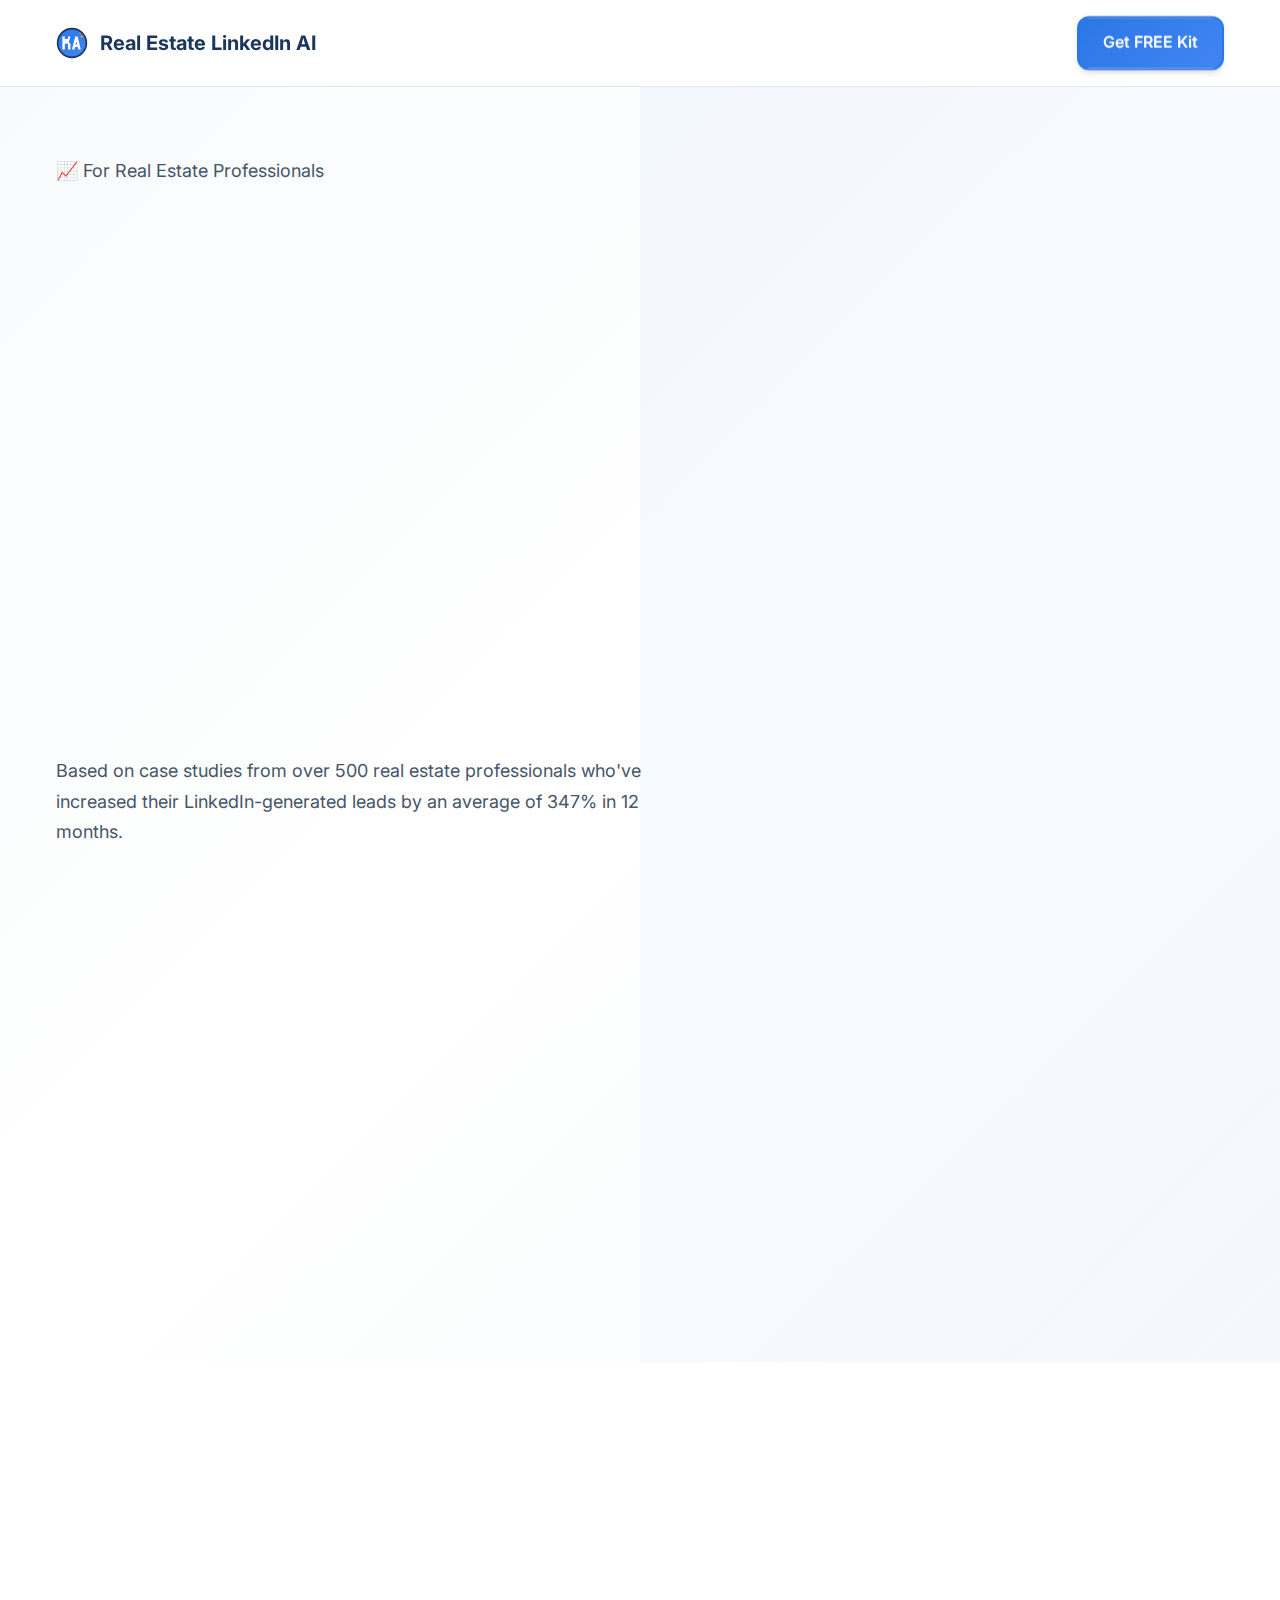
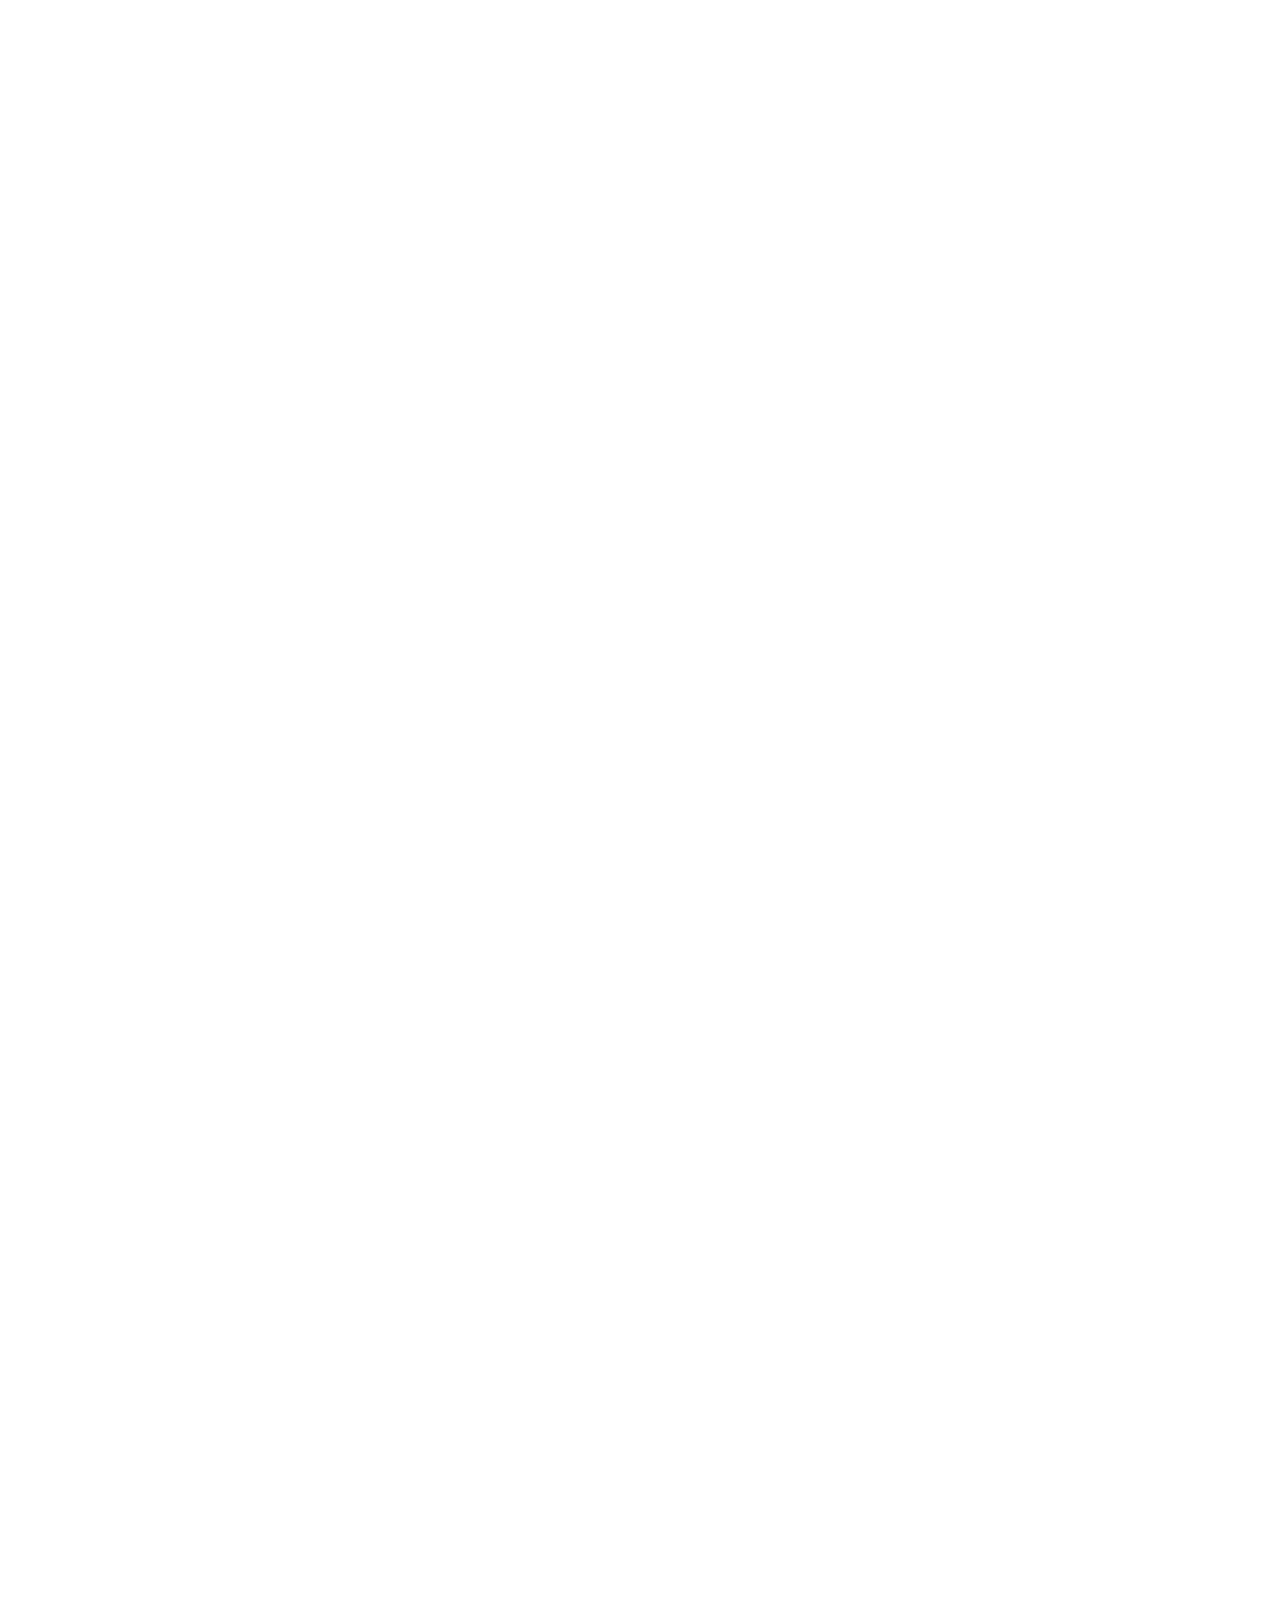
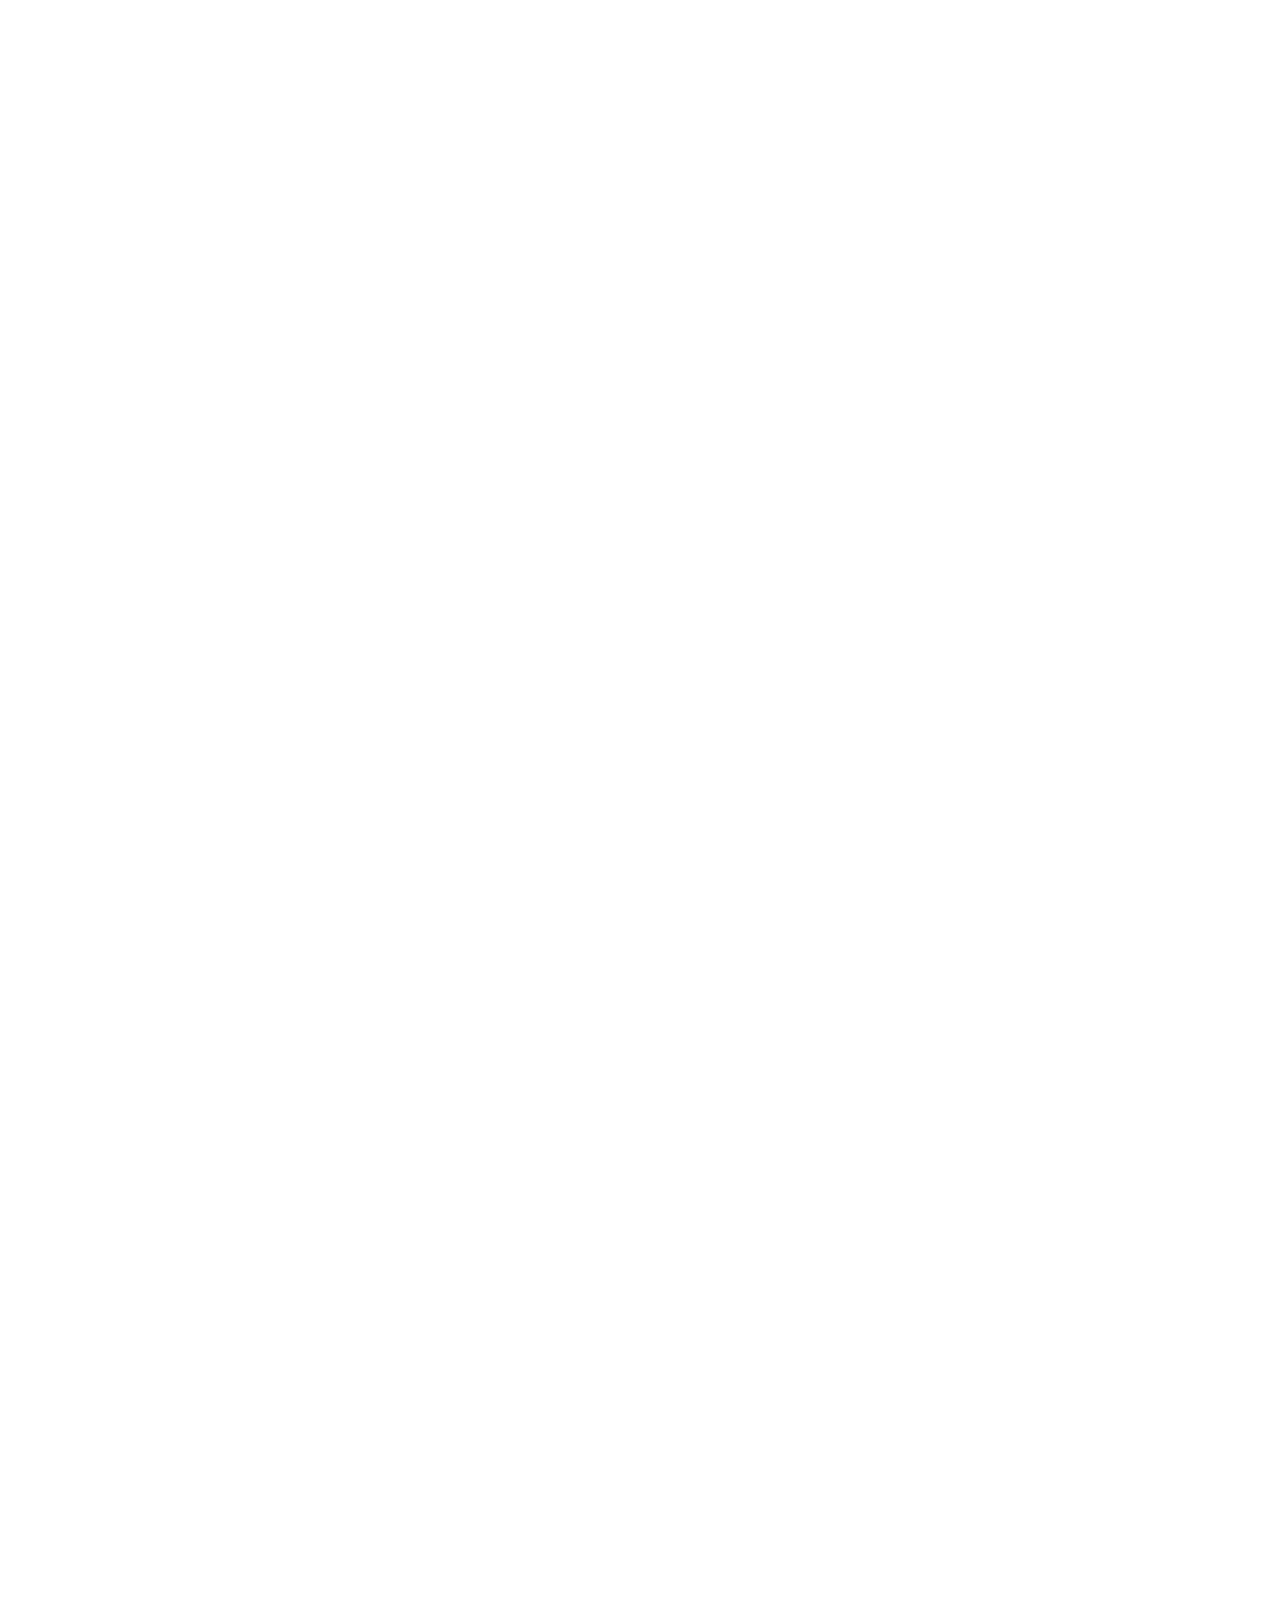
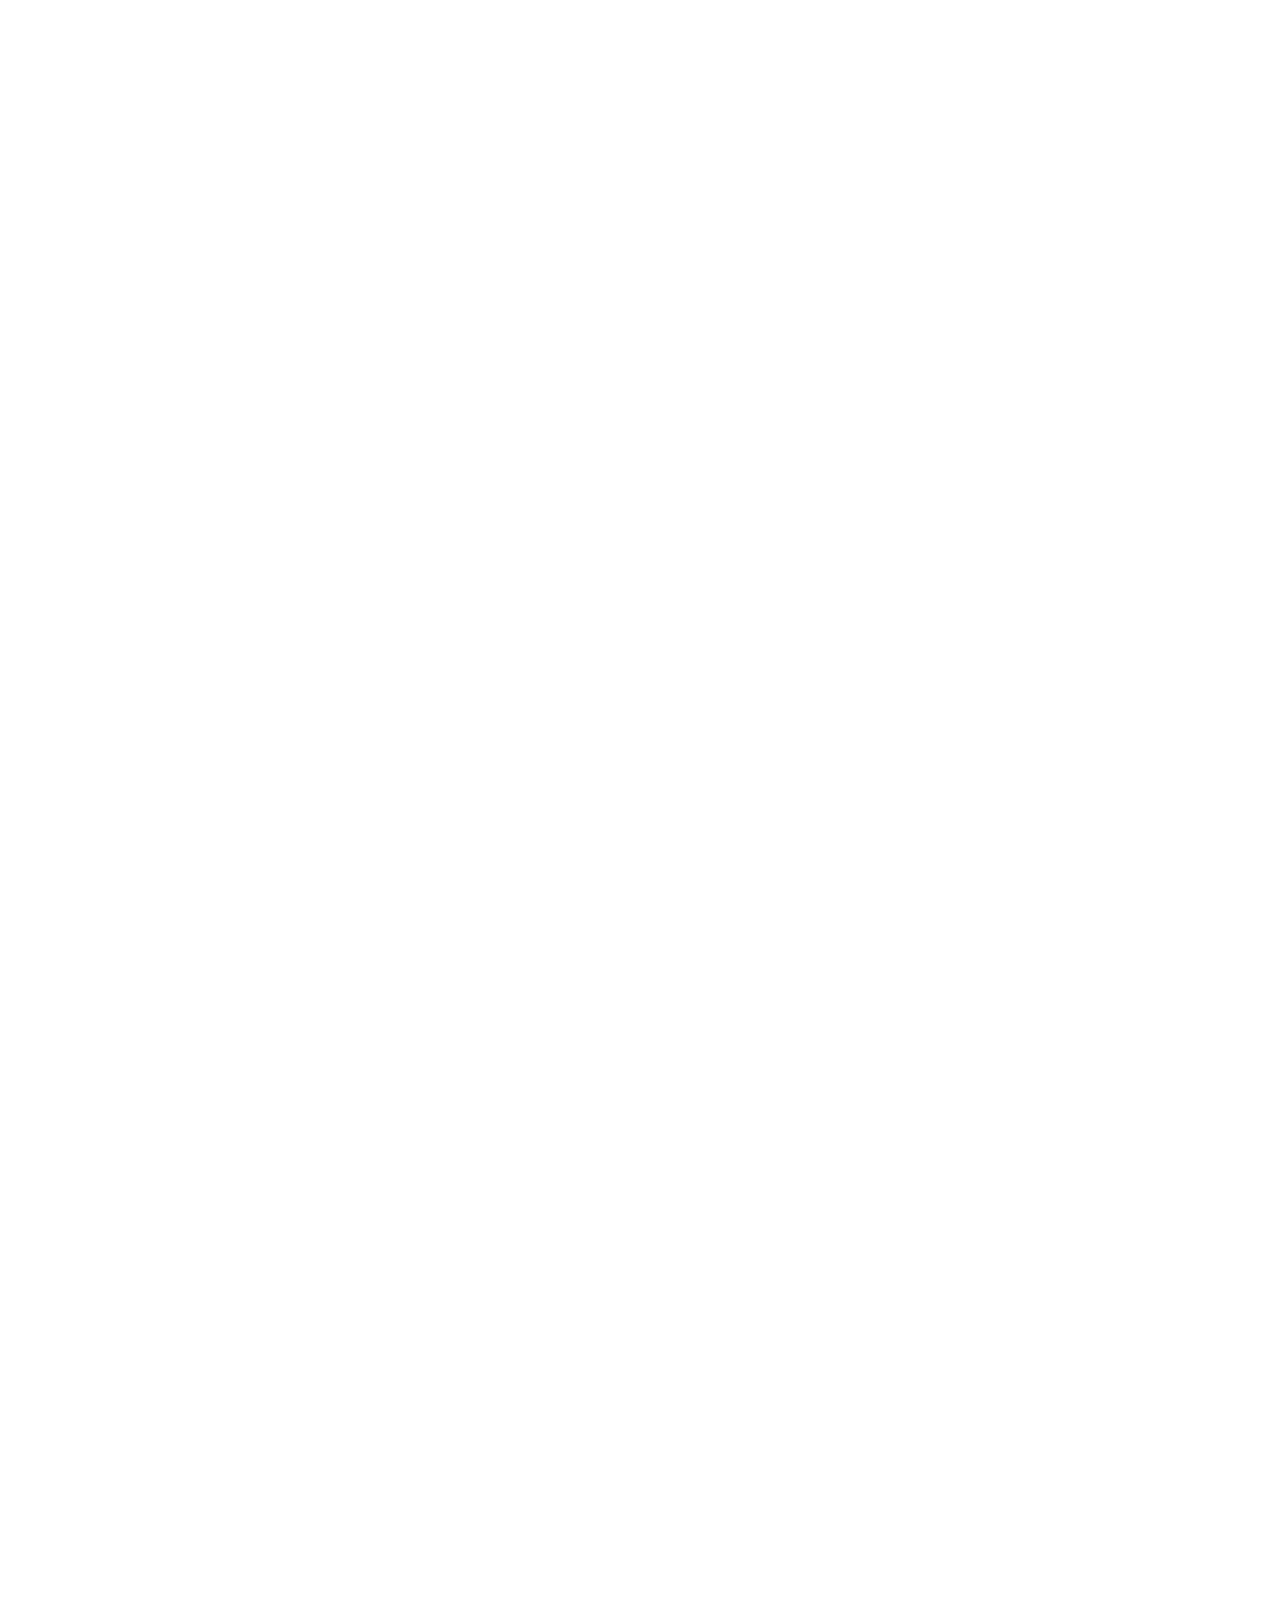
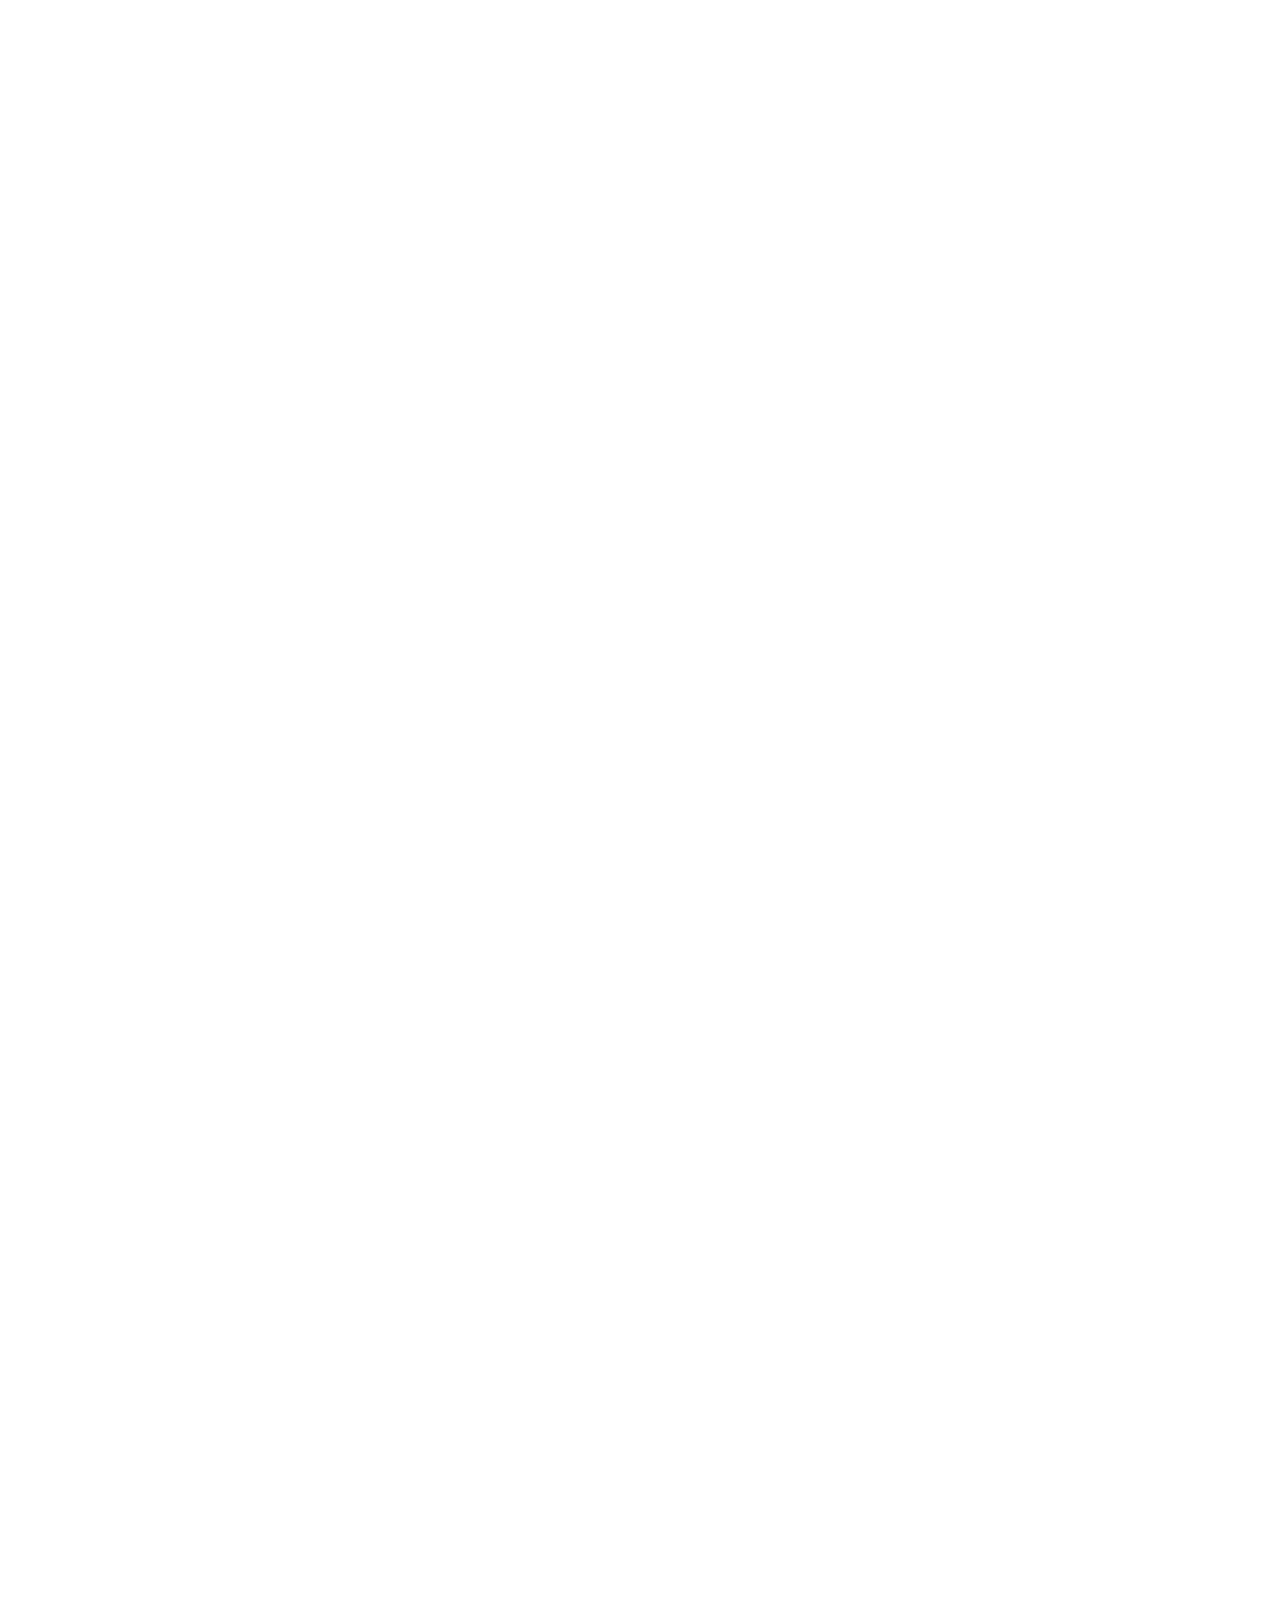
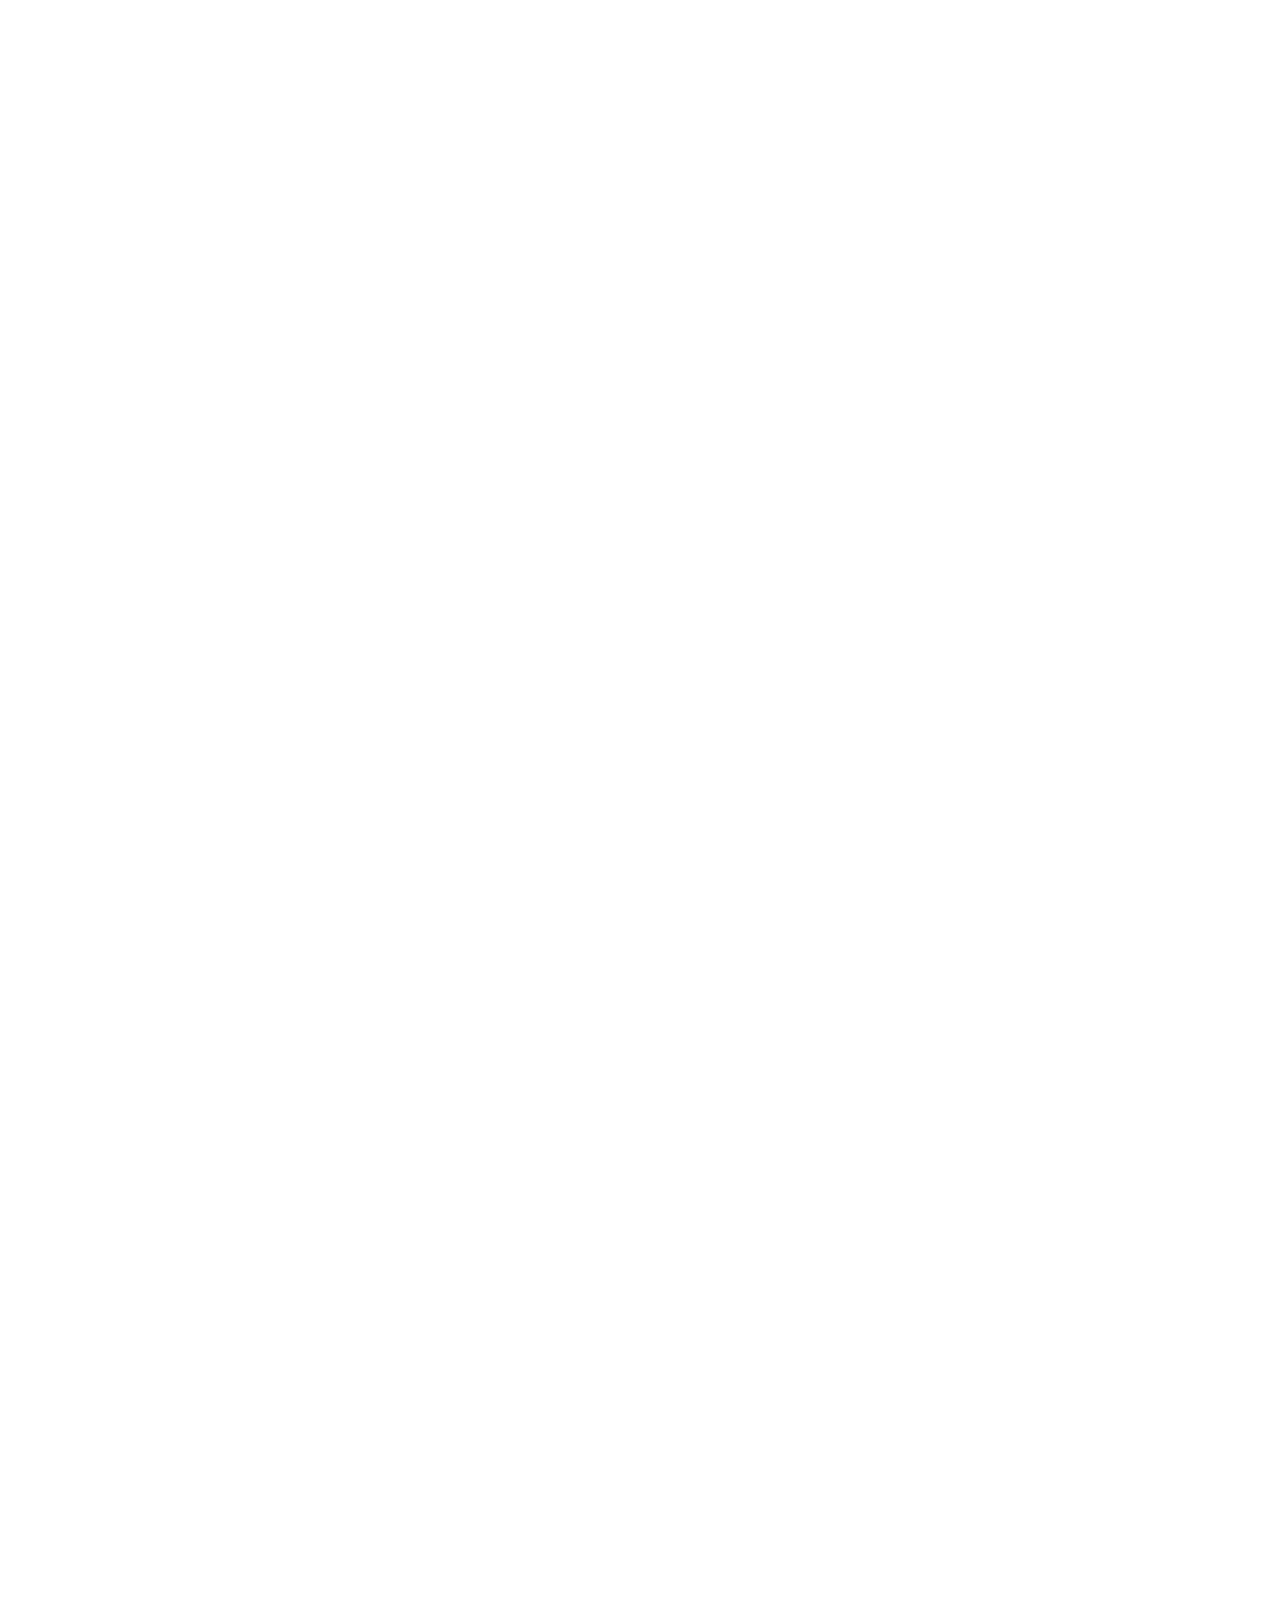
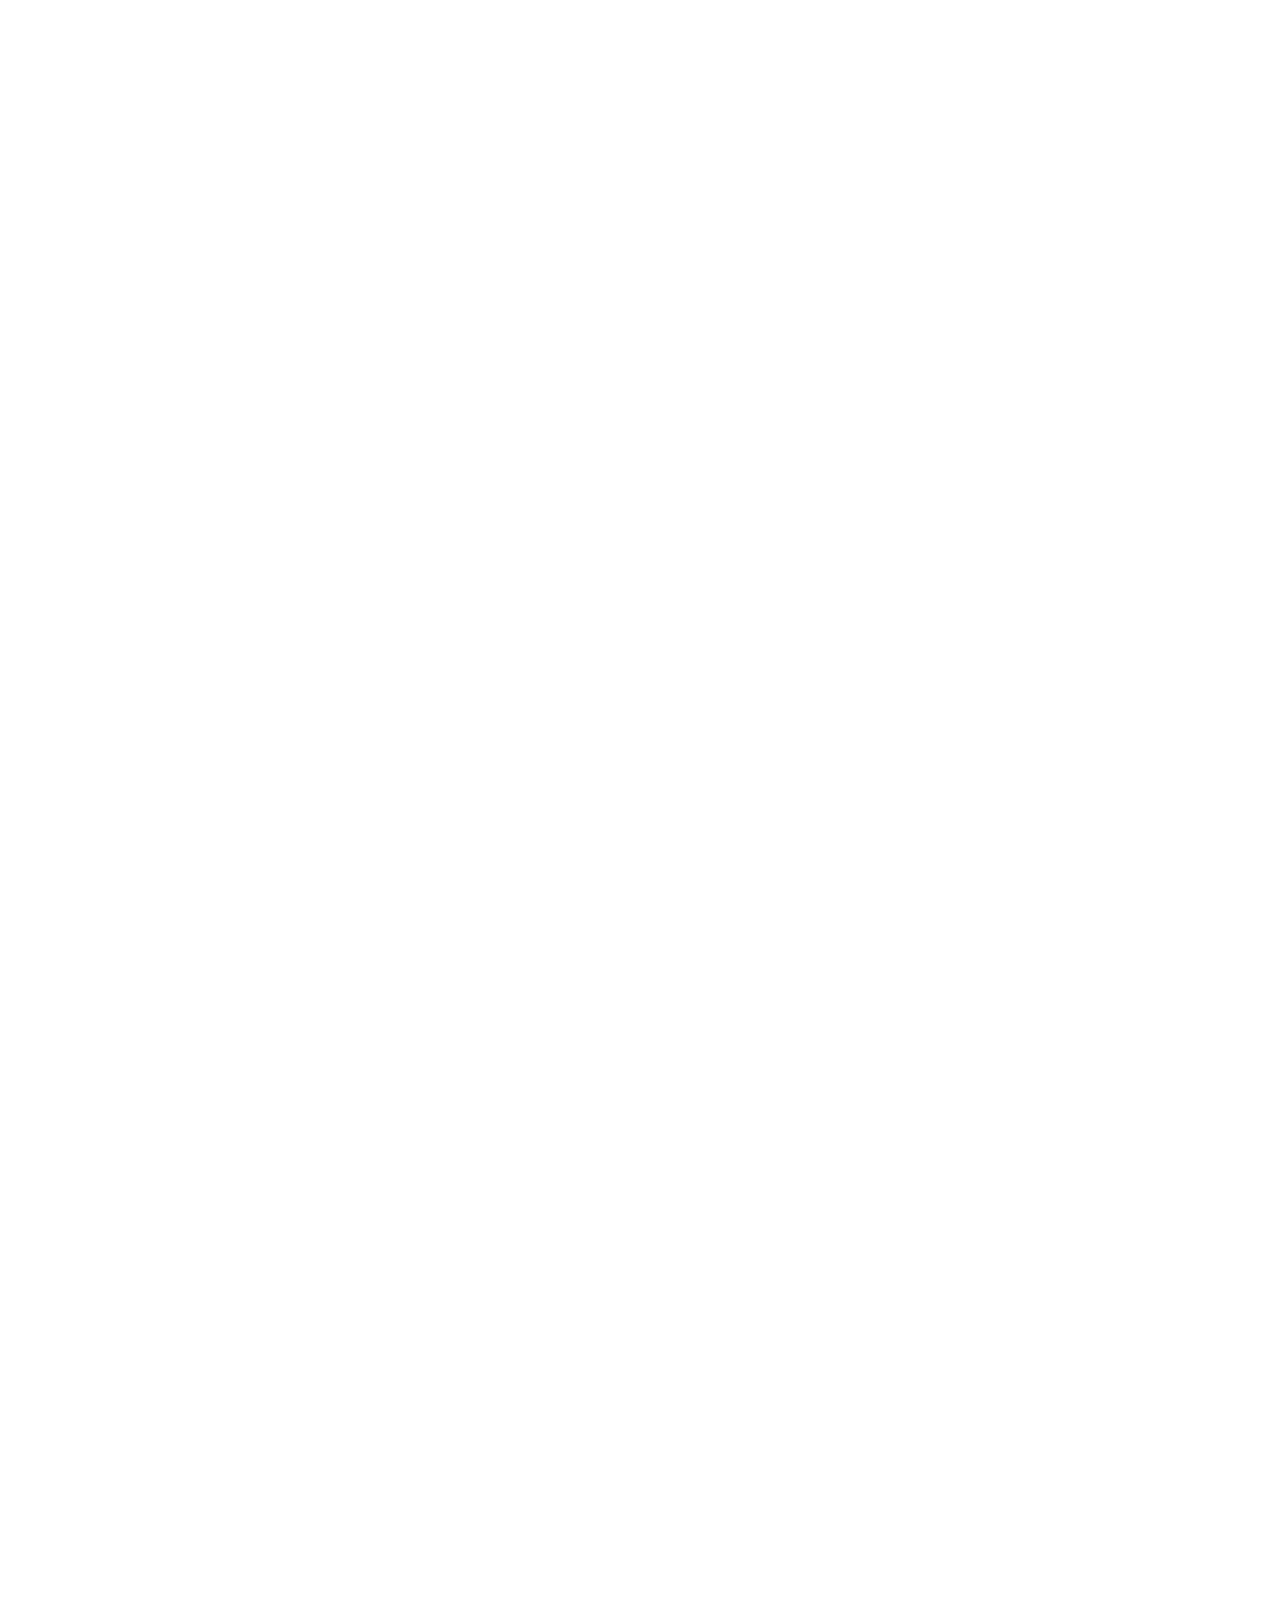
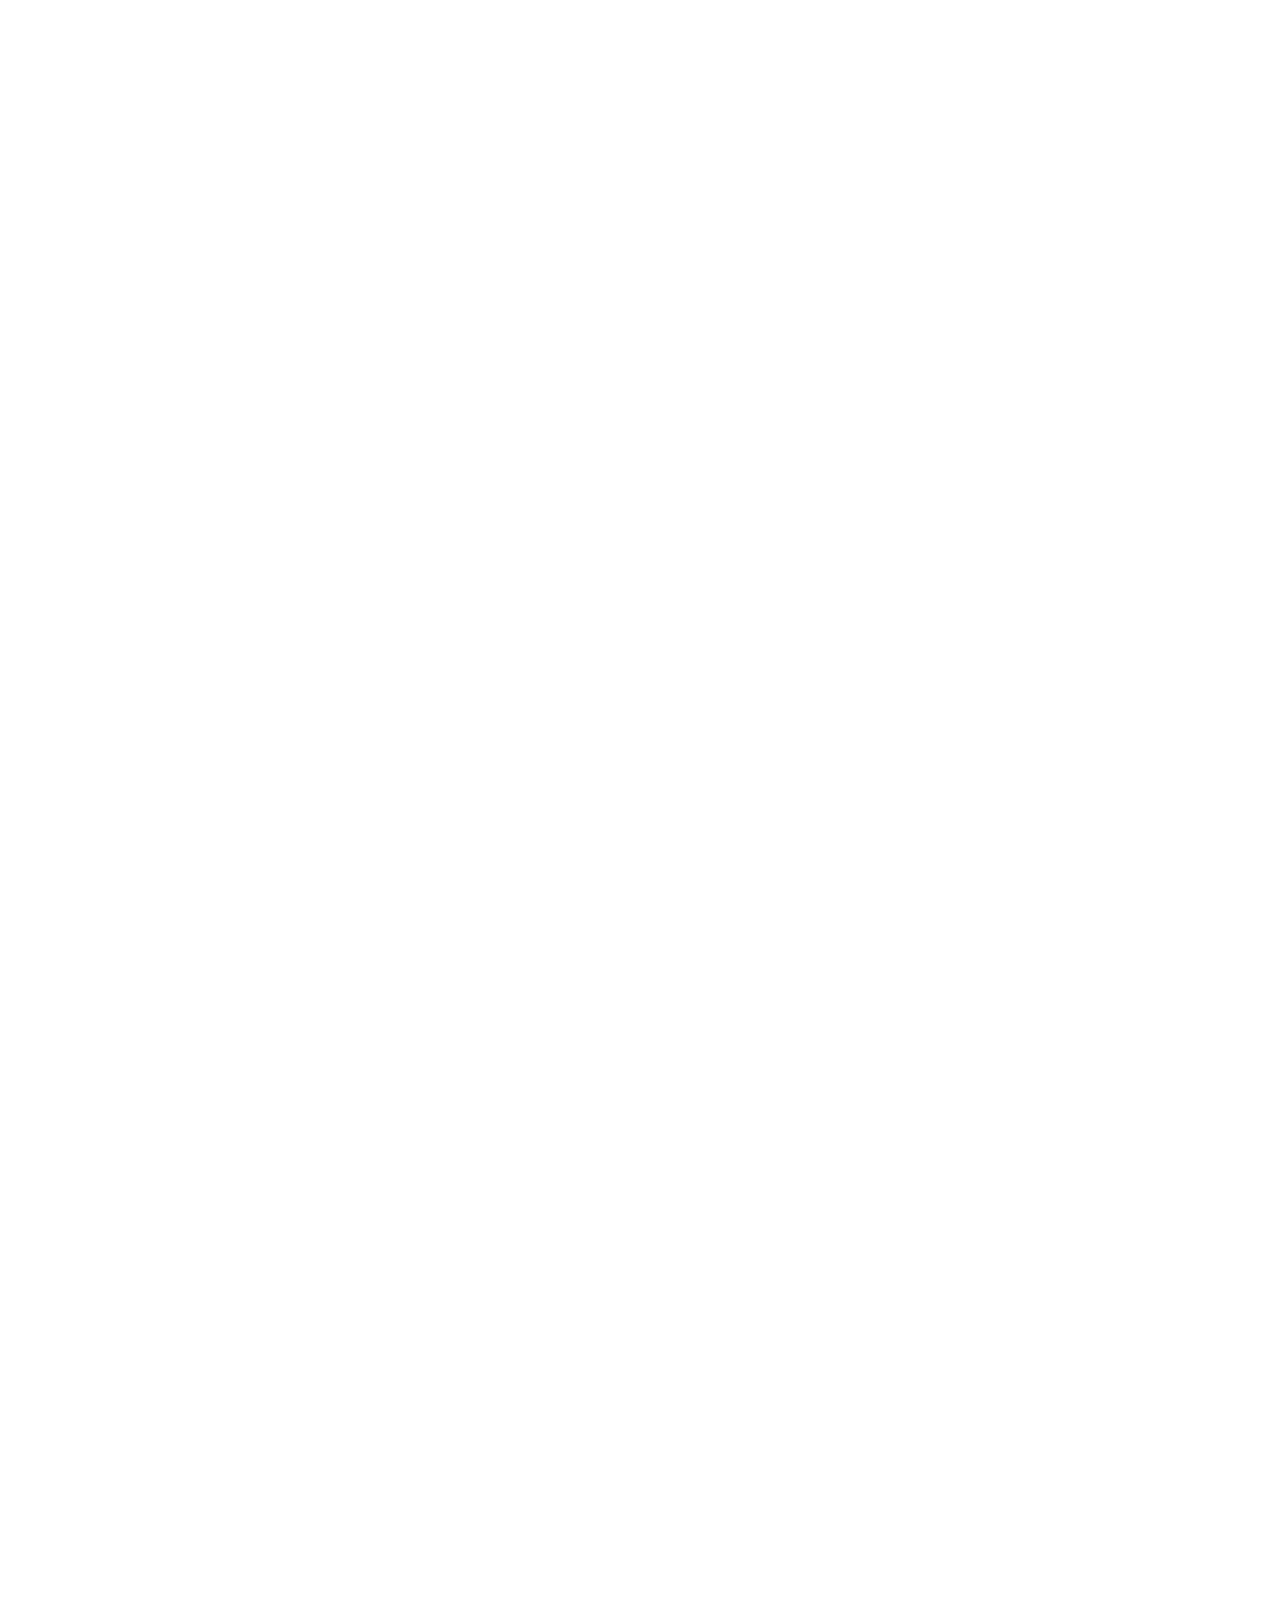
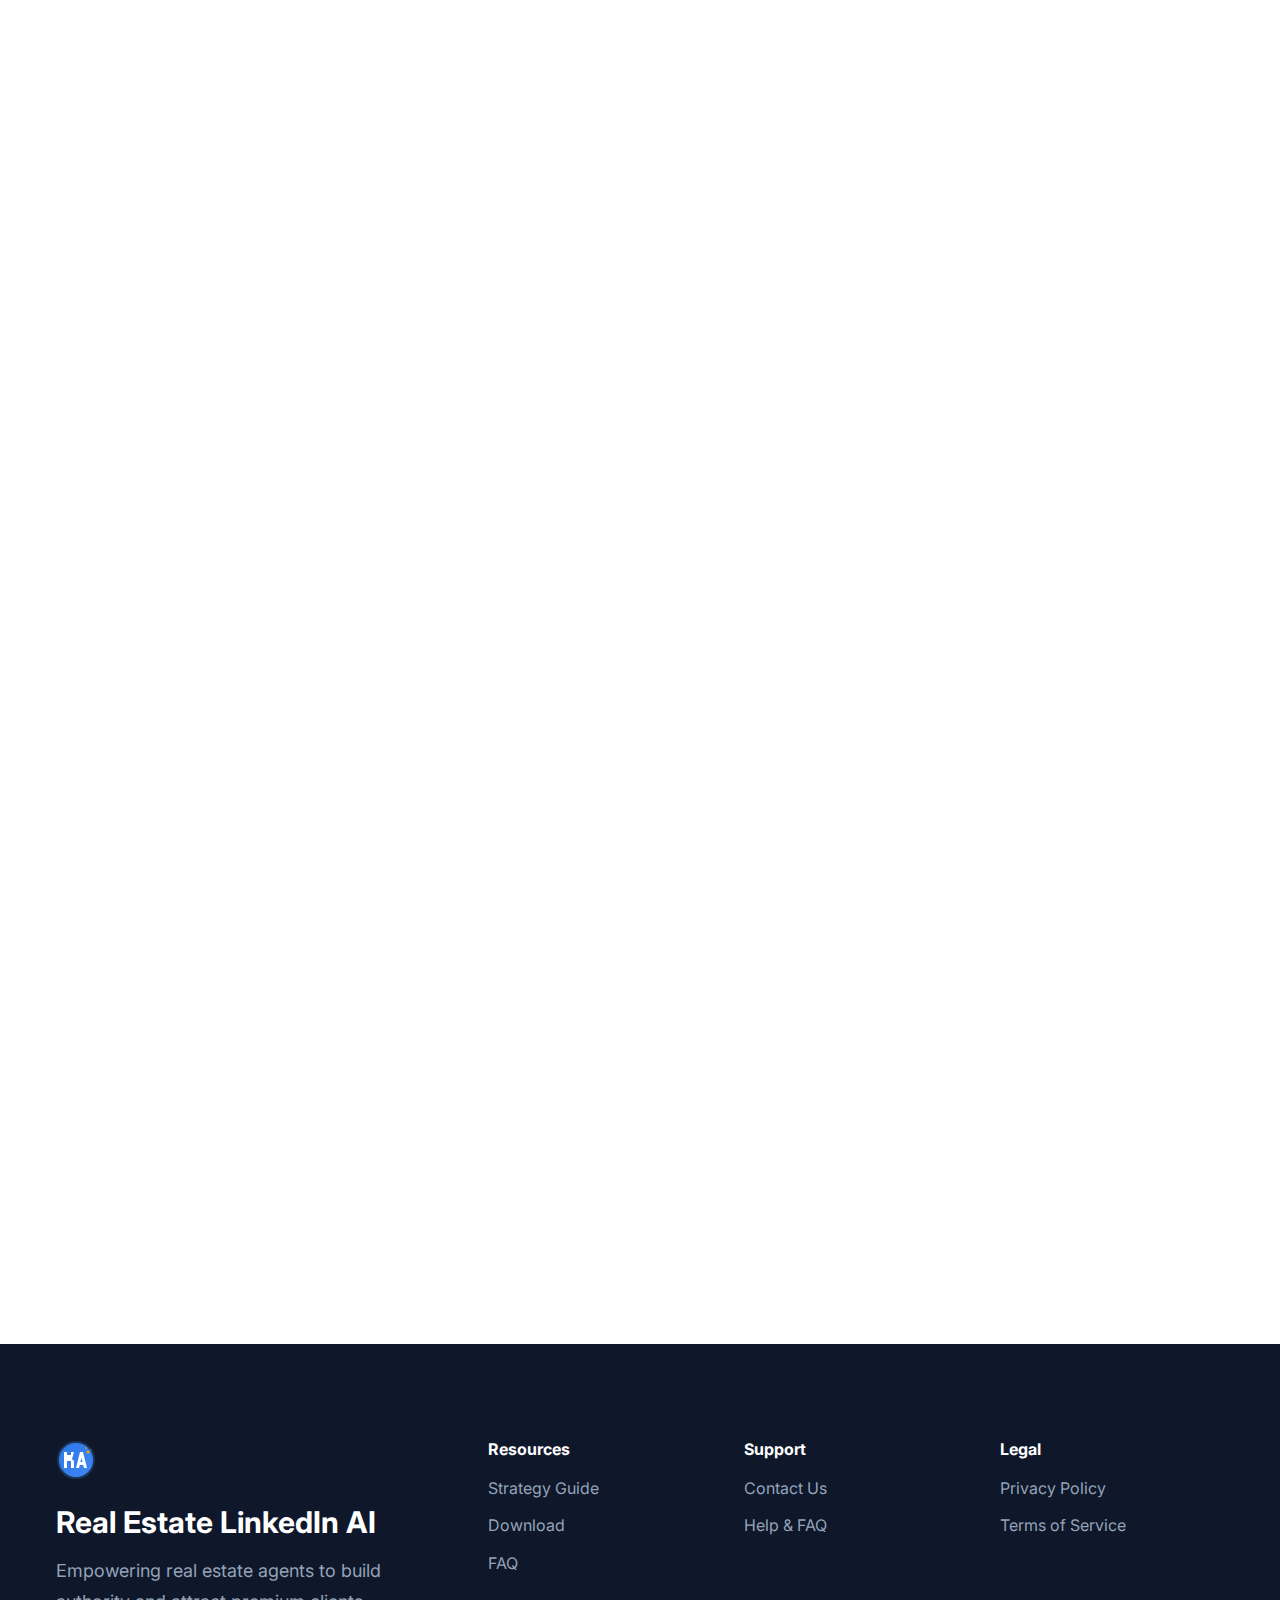
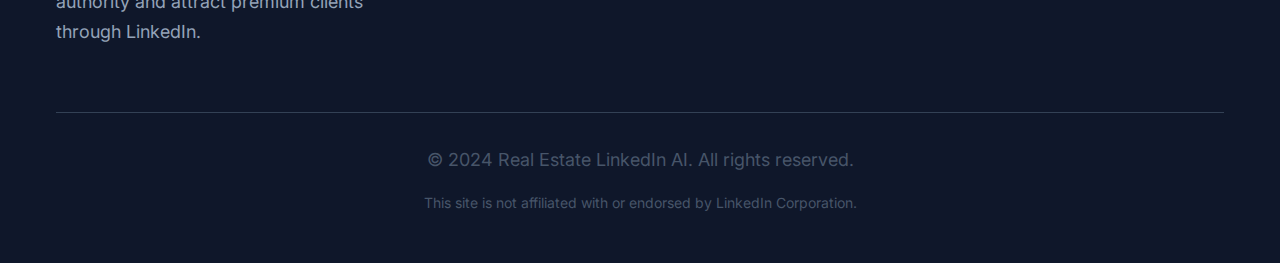
<file: index.html>
<!DOCTYPE html>
<html lang="en">
<head>
    <meta charset="UTF-8">
    <meta name="viewport" content="width=device-width, initial-scale=1.0">
    <meta name="description" content="Professional LinkedIn strategy guide for real estate agents. Learn proven methods to build authority, attract premium clients, and generate quality referrals through professional networking.">
    <meta name="keywords" content="LinkedIn real estate marketing, professional networking, real estate agent authority, luxury client attraction, LinkedIn strategy guide">
    <title>LinkedIn Authority System for Real Estate Professionals - Free Strategy Guide</title>
    
    <!-- Open Graph Meta Tags -->
    <meta property="og:title" content="LinkedIn Authority System for Real Estate Professionals">
    <meta property="og:description" content="Professional LinkedIn strategy guide for real estate agents. Learn proven methods to build authority and attract premium clients through professional networking.">
    <meta property="og:type" content="website">
    <meta property="og:url" content="https://realestatelinkedinai.github.io">
    
    <!-- Favicon -->
    <link rel="icon" type="image/svg+xml" href="images/icons/logo.svg">
    <link rel="icon" type="image/x-icon" href="images/icons/favicon.ico">
    
    <!-- Stylesheets -->
    <link rel="stylesheet" href="css/main.css">
    <link rel="stylesheet" href="css/responsive.css">
    <link rel="stylesheet" href="css/animations.css">
    
    <!-- Preconnect for performance -->
    <link rel="preconnect" href="https://fonts.googleapis.com">
    <link rel="preconnect" href="https://fonts.gstatic.com" crossorigin>
    <link href="https://fonts.googleapis.com/css2?family=Inter:wght@400;500;600;700&family=Playfair+Display:wght@600;700&display=swap" rel="stylesheet">
</head>
<body>
    <!-- Header -->
    <header class="header">
        <nav class="nav container">
            <div class="nav__brand">
                <img src="images/icons/logo.svg" alt="Real Estate LinkedIn AI Logo" class="nav__logo">
                <span class="nav__title">Real Estate LinkedIn AI</span>
            </div>
            <div class="nav__actions">
                <a href="#demo" class="btn btn--primary">Get FREE Kit</a>
            </div>
        </nav>
    </header>

    <!-- Hero Section -->
    <section class="hero">
        <div class="container">
            <div class="hero__content">
                <div class="hero__text">
                    <div class="hero__hook">
                        <p class="hero__pattern-interrupt">📈 For Real Estate Professionals</p>
                    </div>
                    <h1 class="hero__headline">
                        The LinkedIn Authority System: 
                        <span class="highlight">How Top Agents Build Professional Networks That Generate Premium Referrals</span>
                    </h1>
                    <p class="hero__subheadline">
                        Learn the proven LinkedIn strategies that successful real estate professionals use to attract high-net-worth clients, build industry authority, and generate consistent referrals—without cold calling or paid advertising.
                    </p>
                    <div class="hero__value-prop">
                        <p class="value__text">Based on case studies from over 500 real estate professionals who've increased their LinkedIn-generated leads by an average of 347% in 12 months.</p>
                    </div>
                    <div class="hero__stats">
                        <div class="stat">
                            <span class="stat__number">2.74%</span>
                            <span class="stat__label">LinkedIn conversion rate vs 0.77% on Facebook</span>
                        </div>
                        <div class="stat">
                            <span class="stat__number">500+</span>
                            <span class="stat__label">Agents studied</span>
                        </div>
                        <div class="stat">
                            <span class="stat__number">347%</span>
                            <span class="stat__label">Average lead increase</span>
                        </div>
                        <div class="stat">
                            <span class="stat__number">156%</span>
                            <span class="stat__label">Higher transaction value</span>
                        </div>
                    </div>
                    <div class="hero__cta">
                        <form class="lead-form" id="hero-form" novalidate>
                            <input type="email" name="email" placeholder="Enter your email address" class="form__input" required>
                            <button type="submit" class="btn btn--primary btn--large">Download Free Strategy Guide</button>
                        </form>
                        <p class="form__disclaimer">🔒 Free professional resource. No spam. Instant PDF download.</p>
                    </div>
                </div>
                <div class="hero__visual">
                    <img src="images/female-professional-working.jpg" alt="Professional real estate agent working on Real Estate LinkedIn AI marketing strategy" class="hero__image">
                </div>
            </div>
        </div>
    </section>

    <!-- Challenge Section: Professional Marketing Evolution -->
    <section class="problem">
        <div class="container">
            <h2 class="section__title">The Professional Networking Opportunity Most Agents Miss</h2>
            <p class="section__subtitle">Why successful real estate professionals are shifting their marketing focus to LinkedIn</p>
            
            <div class="problem__story">
                <p class="problem__narrative">
                    <strong>Industry Insight:</strong> While most agents focus on traditional consumer platforms, 
                    top performers are building professional networks on LinkedIn to connect with high-net-worth individuals, 
                    business executives, and affluent professionals who represent the premium end of the real estate market.
                </p>
            </div>
            
            <div class="problem__grid">
                <div class="problem__item">
                    <div class="problem__icon">📈</div>
                    <h3>Higher Quality Lead Pool</h3>
                    <p>LinkedIn users have an average income 2x higher than other social platforms, representing the demographic most likely to purchase premium properties.</p>
                </div>
                <div class="problem__item">
                    <div class="problem__icon">👥</div>
                    <h3>Professional Networking Advantage</h3>
                    <p>With only 52% of real estate professionals actively using LinkedIn for marketing, there's significantly less competition for attention.</p>
                </div>
                <div class="problem__item">
                    <div class="problem__icon">⏱️</div>
                    <h3>Efficient Time Investment</h3>
                    <p>LinkedIn's professional environment requires more strategic, less frequent posting while delivering higher engagement rates and quality connections.</p>
                </div>
                <div class="problem__item">
                    <div class="problem__icon">🎯</div>
                    <h3>Targeted Professional Reach</h3>
                    <p>LinkedIn's business-focused user base includes executives, entrepreneurs, and professionals with significant purchasing power and real estate needs.</p>
                </div>
            </div>
            
            <div class="problem__truth">
                <div class="truth__content">
                    <h3>The Professional Advantage:</h3>
                    <p>Top-performing agents understand that LinkedIn operates as a professional networking platform where authority, expertise, and credibility drive connections—not just promotional content.</p>
                    <p><strong>The opportunity:</strong> Building a professional presence that attracts referrals and high-value clients through strategic content and networking.</p>
                </div>
            </div>
        </div>
    </section>

    <!-- Case Study Section: Professional Success Stories -->
    <section class="story">
        <div class="container">
            <div class="story__content">
                <div class="story__text">
                    <h2 class="section__title">Case Studies: How Real Estate Professionals Transform Their Business Through LinkedIn</h2>
                    
                    <div class="story__narrative">
                        <p class="story__intro">
                            Over the past three years, we've studied successful real estate professionals who've built strong LinkedIn presences and documented their strategies and results.
                        </p>
                        
                        <p>
                            Our research began when we noticed a pattern among top-performing agents across different markets: while many agents were focused on traditional lead generation methods, the highest earners had developed sophisticated professional networks on LinkedIn.
                        </p>
                        
                        <p>
                            These successful professionals were implementing consistent strategies:
                        </p>
                        
                        <ul class="story__list">
                            <li>✓ Building authority through market insight content</li>
                            <li>✓ Networking strategically with local business leaders</li>
                            <li>✓ Sharing client success stories (with permission)</li>
                            <li>✓ Positioning themselves as market experts</li>
                        </ul>
                        
                        <p>
                            The results were compelling: <strong>These agents were attracting higher-value clients and more referrals.</strong> Their average transaction values were significantly higher, and they reported more qualified leads with shorter sales cycles.
                        </p>
                        
                        <p class="story__revelation">
                            The key insight we discovered...
                        </p>
                        
                        <p>
                            LinkedIn's professional environment creates a completely different dynamic for real estate marketing. Instead of competing for attention in crowded consumer spaces, these agents were building credibility and trust within professional networks where real estate decisions are often discussed and referred.
                        </p>
                        
                        <p>
                            After analyzing over 500 agent profiles and their results, we've compiled the most effective strategies into a comprehensive guide that any real estate professional can implement.
                        </p>
                        
                        <p class="story__proof">
                            <strong>The research:</strong> Agents who implemented these LinkedIn strategies saw an average 347% increase in qualified leads and a 156% increase in average transaction value within 12 months.
                        </p>
                    </div>
                </div>
                <div class="story__visual">
                    <img src="images/statistics-imagery.jpg" alt="LinkedIn professional networking success data and case study results" class="story__image">
                </div>
            </div>
        </div>
    </section>

    <!-- The 3 Key Insights Section -->
    <section class="secrets">
        <div class="container">
            <h2 class="section__title">3 Key Insights from Our LinkedIn Success Study</h2>
            <p class="section__subtitle">What we learned from analyzing 500+ top-performing real estate professionals on LinkedIn</p>
            
            <div class="secrets__grid">
                <div class="secret">
                    <div class="secret__number">1</div>
                    <div class="secret__content">
                        <h3>INSIGHT: LinkedIn Drives Higher-Value Connections</h3>
                        <div class="secret__story">
                            <p><strong>Case Study:</strong> David Rodriguez, a commercial specialist in Austin, shifted his networking efforts from traditional methods to LinkedIn professional groups and content marketing.</p>
                            <p>Within 18 months, he established connections with C-suite executives from major corporations relocating to Austin, resulting in multiple commercial transactions totaling over $15M.</p>
                            <p class="secret__proof">📊 <strong>Data:</strong> LinkedIn users have an average household income 2x higher than other social platforms, representing ideal real estate prospects.</p>
                        </div>
                    </div>
                </div>
                
                <div class="secret">
                    <div class="secret__number">2</div>
                    <div class="secret__content">
                        <h3>INSIGHT: Professional Authority Attracts Referrals</h3>
                        <div class="secret__story">
                            <p><strong>Case Study:</strong> Amanda Foster, a luxury residential agent in Naples, FL, built her LinkedIn presence by sharing weekly market analyses and successful transaction case studies.</p>
                            <p>Her consistent professional content attracted attention from financial advisors, attorneys, and other professionals who began referring their high-net-worth clients to her.</p>
                            <p class="secret__proof">🎯 <strong>Research Finding:</strong> 84% of B2B professionals start their buying process with referrals, and LinkedIn is where these professional relationships develop.</p>
                        </div>
                    </div>
                </div>
                
                <div class="secret">
                    <div class="secret__number">3</div>
                    <div class="secret__content">
                        <h3>INSIGHT: Strategic Content Outperforms Volume</h3>
                        <div class="secret__story">
                            <p><strong>Case Study:</strong> Robert Kim, a Raleigh-Durham area agent, found that posting 2-3 high-quality, market-focused articles per week generated more engagement and leads than daily social media activity.</p>
                            <p>His strategic approach to content creation positioned him as the go-to expert for corporate relocations, leading to partnerships with several major employers in the Research Triangle.</p>
                            <p class="secret__proof">⏱️ <strong>Efficiency Data:</strong> Successful LinkedIn agents spend 75% less time on social media while generating 3x more qualified leads compared to high-volume posting strategies.</p>
                        </div>
                    </div>
                </div>
            </div>
        </div>
    </section>

    <!-- Professional Strategy Guide Offer -->
    <section class="offer" id="offer">
        <div class="container">
            <!-- Offer Header -->
            <div class="offer__header">
                <div class="offer__header-bg">
                    <img src="images/individuals-in-skyrise.jpg" alt="Professional business networking and real estate industry collaboration" class="offer__header-image">
                </div>
                <div class="offer__header-content">
                    <h2 class="offer__title">Download Your Professional LinkedIn Strategy Guide</h2>
                    <p class="offer__subtitle">Comprehensive strategies and tools for building professional authority and generating quality referrals</p>
                </div>
            </div>
            
            <!-- The Professional Package -->
            <div class="stack">
                <h3 class="stack__title">Complete LinkedIn Authority Strategy Package</h3>
                
                <div class="stack__items">
                    <div class="stack__item">
                        <div class="stack__icon">📊</div>
                        <div class="stack__content">
                            <h4>LinkedIn Authority Strategy Guide (40-page PDF)</h4>
                            <p>Comprehensive guide covering profile optimization, content strategy, networking techniques, and lead generation methods based on our 500-agent study.</p>
                        </div>
                    </div>
                    
                    <div class="stack__item">
                        <div class="stack__icon">📝</div>
                        <div class="stack__content">
                            <h4>Professional Content Templates</h4>
                            <p>12 proven content templates for market insights, client success stories, and industry commentary that position you as a local market expert.</p>
                        </div>
                    </div>
                    
                    <div class="stack__item">
                        <div class="stack__icon">🎯</div>
                        <div class="stack__content">
                            <h4>Professional Networking Playbook</h4>
                            <p>Step-by-step guide for identifying and connecting with high-value professionals in your market including attorneys, financial advisors, and business executives.</p>
                        </div>
                    </div>
                    
                    <div class="stack__item">
                        <div class="stack__icon">📈</div>
                        <div class="stack__content">
                            <h4>LinkedIn Performance Tracking Sheet</h4>
                            <p>Spreadsheet template for monitoring your LinkedIn growth, engagement rates, and lead generation metrics to optimize your strategy.</p>
                        </div>
                    </div>
                    
                    <div class="stack__item stack__item--bonus">
                        <div class="stack__icon">🔍</div>
                        <div class="stack__content">
                            <h4>BONUS: Market Research Templates</h4>
                            <p>Ready-to-use templates for creating compelling market reports and neighborhood analyses that demonstrate your local expertise and attract potential clients.</p>
                        </div>
                    </div>
                </div>
                
                <div class="stack__professional-note">
                    <div class="professional__content">
                        <h4>Professional Development Resource</h4>
                        <p>This comprehensive strategy guide is designed for real estate professionals serious about building their LinkedIn presence and generating quality referrals through professional networking.</p>
                    </div>
                </div>
                
                <!-- Main CTA -->
                <div class="stack__cta">
                    <form class="lead-form lead-form--main" id="main-offer-form" novalidate>
                        <input type="email" name="email" placeholder="Enter your email address" class="form__input" required>
                        <button type="submit" class="btn btn--primary btn--large">Download Strategy Guide</button>
                    </form>
                    <p class="form__disclaimer">Professional resource for real estate agents. Instant PDF download.</p>
                </div>
            </div>
        </div>
    </section>

    <!-- Professional Success Stories -->
    <section class="testimonials">
        <div class="container">
            <h2 class="section__title">Professional Success Stories</h2>
            <p class="section__subtitle">How real estate professionals are leveraging LinkedIn to grow their business</p>
            
            <div class="testimonials__grid">
                <div class="testimonial">
                    <div class="testimonial__content">
                        <div class="testimonial__rating">⭐⭐⭐⭐⭐</div>
                        <div class="testimonial__result">Increased Referral Network by 300%</div>
                        <p>"The LinkedIn strategy guide helped me build genuine professional relationships with local attorneys and financial advisors. These referral partnerships have become my primary source of high-quality leads, and my average transaction value has increased significantly."</p>
                    </div>
                    <div class="testimonial__author">
                        <div class="testimonial__avatar">LH</div>
                        <div class="testimonial__info">
                            <h4>Lisa Henderson</h4>
                            <p>Luxury Residential Specialist<br>Compass, Scottsdale</p>
                        </div>
                    </div>
                </div>
                
                <div class="testimonial">
                    <div class="testimonial__content">
                        <div class="testimonial__rating">⭐⭐⭐⭐⭐</div>
                        <div class="testimonial__result">Positioned as Local Market Expert</div>
                        <p>"Following the content strategy outlined in the guide, I've established myself as the go-to commercial expert in our market. C-suite executives and business owners now reach out to me directly for their real estate needs."</p>
                    </div>
                    <div class="testimonial__author">
                        <div class="testimonial__avatar">BR</div>
                        <div class="testimonial__info">
                            <h4>Brian Rodriguez</h4>
                            <p>Commercial Specialist<br>CBRE, Denver</p>
                        </div>
                    </div>
                </div>
                
                <div class="testimonial">
                    <div class="testimonial__content">
                        <div class="testimonial__rating">⭐⭐⭐⭐⭐</div>
                        <div class="testimonial__result">Built Strategic Partnership Network</div>
                        <p>"The networking strategies in this guide transformed how I approach business development. I've built relationships with corporate relocation specialists and HR directors, creating a steady pipeline of executive-level clients."</p>
                    </div>
                    <div class="testimonial__author">
                        <div class="testimonial__avatar">KM</div>
                        <div class="testimonial__info">
                            <h4>Katherine Mills</h4>
                            <p>Relocation Specialist<br>Coldwell Banker, Atlanta</p>
                        </div>
                    </div>
                </div>
            </div>
            
            <!-- Professional Metrics -->
            <div class="testimonials__stats">
                <div class="stats__item">
                    <div class="stats__number">500+</div>
                    <div class="stats__label">Agents Studied</div>
                </div>
                <div class="stats__item">
                    <div class="stats__number">2.74%</div>
                    <div class="stats__label">LinkedIn Conversion Rate</div>
                </div>
                <div class="stats__item">
                    <div class="stats__number">347%</div>
                    <div class="stats__label">Average Lead Increase</div>
                </div>
            </div>
        </div>
    </section>

    <!-- Pricing Section - COMMENTED OUT FOR LEAD MAGNET FOCUS -->
    <!--
    <section class="pricing" id="pricing">
        <div class="container">
            <h2 class="section__title">Choose Your Authority Building Plan</h2>
            <p class="section__subtitle">Investment in your LinkedIn authority pays dividends for years</p>
            
            <div class="pricing__grid">
                <div class="pricing__plan">
                    <div class="plan__header">
                        <h3>Starter</h3>
                        <div class="plan__price">
                            <span class="price__currency">$</span>
                            <span class="price__amount">197</span>
                            <span class="price__period">/month</span>
                        </div>
                        <p class="plan__description">Perfect for agents ready to dominate their local market</p>
                    </div>
                    <div class="plan__features">
                        <ul>
                            <li>✅ 30 AI-generated posts/month</li>
                            <li>✅ Local market data integration</li>
                            <li>✅ Personal branding content</li>
                            <li>✅ Lead magnet templates</li>
                            <li>✅ Basic scheduling</li>
                            <li>✅ Email support</li>
                        </ul>
                    </div>
                    <div class="plan__cta">
                        <button class="btn btn--outline btn--full">Start Building Authority</button>
                    </div>
                </div>
                
                <div class="pricing__plan pricing__plan--featured">
                    <div class="plan__badge">Most Popular</div>
                    <div class="plan__header">
                        <h3>Authority</h3>
                        <div class="plan__price">
                            <span class="price__currency">$</span>
                            <span class="price__amount">397</span>
                            <span class="price__period">/month</span>
                        </div>
                        <p class="plan__description">For serious agents who want to dominate LinkedIn</p>
                    </div>
                    <div class="plan__features">
                        <ul>
                            <li>✅ Everything in Starter</li>
                            <li>✅ 50 AI-generated posts/month</li>
                            <li>✅ Advanced market analysis content</li>
                            <li>✅ Video script templates</li>
                            <li>✅ A/B testing & optimization</li>
                            <li>✅ Priority phone support</li>
                            <li>✅ Monthly strategy calls</li>
                        </ul>
                    </div>
                    <div class="plan__cta">
                        <button class="btn btn--primary btn--full">Become the Authority</button>
                    </div>
                </div>
                
                <div class="pricing__plan">
                    <div class="plan__header">
                        <h3>Team</h3>
                        <div class="plan__price">
                            <span class="price__currency">$</span>
                            <span class="price__amount">697</span>
                            <span class="price__period">/month</span>
                        </div>
                        <p class="plan__description">For teams and brokerages scaling their LinkedIn presence</p>
                    </div>
                    <div class="plan__features">
                        <ul>
                            <li>✅ Everything in Authority</li>
                            <li>✅ Up to 5 agent accounts</li>
                            <li>✅ Team collaboration tools</li>
                            <li>✅ Custom branding options</li>
                            <li>✅ Advanced analytics dashboard</li>
                            <li>✅ White-label options</li>
                            <li>✅ Dedicated account manager</li>
                        </ul>
                    </div>
                    <div class="plan__cta">
                        <button class="btn btn--outline btn--full">Scale Your Team</button>
                    </div>
                </div>
            </div>
            
            <div class="pricing__guarantee">
                <div class="guarantee__icon">🛡️</div>
                <div class="guarantee__content">
                    <h3>30-Day Money-Back Guarantee</h3>
                    <p>If you don't see an improvement in your LinkedIn engagement and lead quality within 30 days, we'll refund every penny.</p>
                </div>
            </div>
        </div>
    </section>
    -->

    <!-- Professional Resource Download -->
    <section class="demo" id="demo">
        <div class="container">
            <div class="demo__content">
                <div class="demo__text">
                    <h2 class="section__title">Ready to Transform Your Professional Network?</h2>
                    <p class="section__subtitle">Download your comprehensive LinkedIn strategy guide and start building meaningful professional relationships that drive referrals.</p>
                    
                    <div class="demo__benefits">
                        <div class="demo__benefit">
                            <span class="benefit__icon">📚</span>
                            <span>40-page comprehensive guide</span>
                        </div>
                        <div class="demo__benefit">
                            <span class="benefit__icon">📊</span>
                            <span>Based on 500+ agent case studies</span>
                        </div>
                        <div class="demo__benefit">
                            <span class="benefit__icon">🔒</span>
                            <span>Professional development resource</span>
                        </div>
                    </div>
                    
                    <div class="demo__final-thoughts">
                        <h3>Professional Development Investment</h3>
                        <p>In today's competitive real estate market, successful agents understand the importance of professional networking and digital presence. LinkedIn provides unique opportunities to connect with high-value prospects and referral sources.</p>
                        <p><strong>Strategic advantage:</strong> While most agents focus solely on consumer platforms, those who build professional networks create sustainable, long-term business growth through quality referrals and industry connections.</p>
                    </div>
                </div>
                
                <div class="demo__form">
                    <form class="lead-form lead-form--demo" id="demo-form" novalidate>
                        <h3>Download Your Strategy Guide</h3>
                        <p class="form__value">Professional Development Resource for Real Estate Agents</p>
                        
                        <div class="form__field">
                            <input type="email" name="email" placeholder="Enter your email address" class="form__input" required>
                        </div>
                        
                        <button type="submit" class="btn btn--primary btn--full">Get Your Strategy Guide</button>
                        <p class="form__disclaimer">Instant PDF download. Professional resource for serious real estate professionals.</p>
                    </form>
                </div>
            </div>
        </div>
    </section>

    <!-- FAQ Section: Common Questions -->
    <section class="faq">
        <div class="container">
            <h2 class="section__title">Frequently Asked Questions</h2>
            <p class="section__subtitle">Common questions about LinkedIn marketing for real estate professionals</p>
            
            <div class="faq__grid">
                <div class="faq__item">
                    <h3 class="faq__question">Is this resource really free?</h3>
                    <p class="faq__answer">Yes, the LinkedIn Authority Strategy Guide is completely free with no hidden costs or credit card requirements. We believe in providing valuable professional development resources to help real estate agents succeed in today's digital marketplace.</p>
                </div>
                
                <div class="faq__item">
                    <h3 class="faq__question">How is LinkedIn different from other social media platforms for real estate?</h3>
                    <p class="faq__answer">LinkedIn is a professional networking platform focused on business relationships and industry expertise. Unlike consumer-focused platforms, LinkedIn users are primarily professionals, business owners, and executives—ideal prospects for real estate services and referral sources.</p>
                </div>
                
                <div class="faq__item">
                    <h3 class="faq__question">Will these strategies work in smaller markets?</h3>
                    <p class="faq__answer">Absolutely. LinkedIn's professional networking approach is particularly effective in smaller markets where building relationships with local business leaders, attorneys, and financial advisors can create strong referral networks. The strategies scale to any market size.</p>
                </div>
                
                <div class="faq__item">
                    <h3 class="faq__question">How long does it take to see results from LinkedIn marketing?</h3>
                    <p class="faq__answer">LinkedIn is a relationship-building platform, so results vary by individual effort and market. Most professionals begin to see increased engagement and new connections within 30-60 days of consistent implementation. Quality relationships and referrals typically develop over 3-6 months.</p>
                </div>
                
                <div class="faq__item">
                    <h3 class="faq__question">Do I need to be tech-savvy to implement these strategies?</h3>
                    <p class="faq__answer">Not at all. The strategies focus on professional networking fundamentals that translate well to digital platforms. The guide provides step-by-step instructions suitable for any experience level with social media or LinkedIn.</p>
                </div>
                
                <div class="faq__item">
                    <h3 class="faq__question">What makes this guide different from generic LinkedIn advice?</h3>
                    <p class="faq__answer">This guide is specifically designed for real estate professionals, based on actual case studies from 500+ agents. It addresses industry-specific challenges, provides real estate-focused content templates, and includes strategies for connecting with referral sources relevant to our industry.</p>
                </div>
            </div>
            
            <!-- Professional Closing -->
            <div class="faq__final">
                <h3>Professional Development Opportunity</h3>
                <p>In today's competitive real estate environment, successful agents understand the importance of continuous learning and professional development. <strong>LinkedIn represents a significant opportunity to build valuable professional relationships</strong> that can enhance your business for years to come.</p>
                <p>This comprehensive strategy guide provides actionable insights that you can implement immediately to begin building your professional network and establishing your market authority.</p>
                <div class="faq__cta">
                    <a href="#demo" class="btn btn--primary btn--large">Download Your Strategy Guide</a>
                </div>
            </div>
        </div>
    </section>

    <!-- Privacy Policy Section -->
    <section class="legal-section" id="privacy-policy" style="display: none;">
        <div class="container">
            <h2>Privacy Policy</h2>
            <div class="legal-content">
                <p><strong>Last updated:</strong> December 2024</p>
                
                <h3>Information We Collect</h3>
                <p>We collect email addresses when you download our LinkedIn strategy guide. This information is used solely to deliver the requested resource and provide related professional development content.</p>
                
                <h3>How We Use Your Information</h3>
                <ul>
                    <li>To deliver the requested LinkedIn strategy guide</li>
                    <li>To send relevant professional development content for real estate agents</li>
                    <li>To improve our resources and services</li>
                </ul>
                
                <h3>Information Sharing</h3>
                <p>We do not sell, trade, or otherwise transfer your personal information to third parties. We may share aggregated, non-personally identifiable information for analytical purposes.</p>
                
                <h3>Data Security</h3>
                <p>We implement appropriate security measures to protect your personal information against unauthorized access, alteration, disclosure, or destruction.</p>
                
                <h3>Your Rights</h3>
                <p>You may unsubscribe from our communications at any time using the unsubscribe link in our emails or by contacting us directly.</p>
                
                <h3>Contact Us</h3>
                <p>If you have questions about this Privacy Policy, please contact us at: support@linkedinauthorityai.com</p>
            </div>
        </div>
    </section>

    <!-- Terms of Service Section -->
    <section class="legal-section" id="terms-of-service" style="display: none;">
        <div class="container">
            <h2>Terms of Service</h2>
            <div class="legal-content">
                <p><strong>Last updated:</strong> December 2024</p>
                
                <h3>Acceptance of Terms</h3>
                <p>By accessing and using this website, you accept and agree to be bound by the terms and provision of this agreement.</p>
                
                <h3>Use License</h3>
                <p>Permission is granted to temporarily download one copy of the LinkedIn strategy guide for personal, non-commercial transitory viewing only. This is the grant of a license, not a transfer of title.</p>
                
                <h3>Disclaimer</h3>
                <p>The information provided in our strategy guide is for educational purposes only. Results may vary based on individual effort, market conditions, and other factors. We make no guarantees regarding specific outcomes.</p>
                
                <h3>Professional Advice</h3>
                <p>The content provided is not a substitute for professional business advice. Please consult with qualified professionals regarding your specific business needs.</p>
                
                <h3>Limitations</h3>
                <p>In no event shall Real Estate LinkedIn AI or its suppliers be liable for any damages arising out of the use or inability to use the materials on this website.</p>
                
                <h3>Governing Law</h3>
                <p>These terms and conditions are governed by and construed in accordance with applicable laws and regulations.</p>
                
                <h3>Contact Information</h3>
                <p>Questions about the Terms of Service should be sent to: support@linkedinauthorityai.com</p>
            </div>
        </div>
    </section>

    <!-- Footer -->
    <footer class="footer">
        <div class="container">
            <div class="footer__content">
                <div class="footer__brand">
                    <img src="images/icons/logo.svg" alt="Real Estate LinkedIn AI Logo" class="footer__logo">
                    <h3>Real Estate LinkedIn AI</h3>
                    <p>Empowering real estate agents to build authority and attract premium clients through LinkedIn.</p>
                </div>
                
                <div class="footer__links">
                    <div class="footer__section">
                        <h4>Resources</h4>
                        <ul>
                            <li><a href="#offer">Strategy Guide</a></li>
                            <li><a href="#demo">Download</a></li>
                            <li><a href="#faq">FAQ</a></li>
                        </ul>
                    </div>
                    
                    <div class="footer__section">
                        <h4>Support</h4>
                        <ul>
                            <li><a href="mailto:support@linkedinauthorityai.com">Contact Us</a></li>
                            <li><a href="#faq">Help & FAQ</a></li>
                        </ul>
                    </div>
                    
                    <div class="footer__section">
                        <h4>Legal</h4>
                        <ul>
                            <li><a href="#privacy-policy">Privacy Policy</a></li>
                            <li><a href="#terms-of-service">Terms of Service</a></li>
                        </ul>
                    </div>
                </div>
            </div>
            
            <div class="footer__bottom">
                <p>&copy; 2024 Real Estate LinkedIn AI. All rights reserved.</p>
                <p class="footer__disclaimer">This site is not affiliated with or endorsed by LinkedIn Corporation.</p>
            </div>
        </div>
    </footer>

    <!-- Scripts -->
    <script src="js/app.js"></script>
    <script src="js/forms.js"></script>
</body>
</html>
</file>
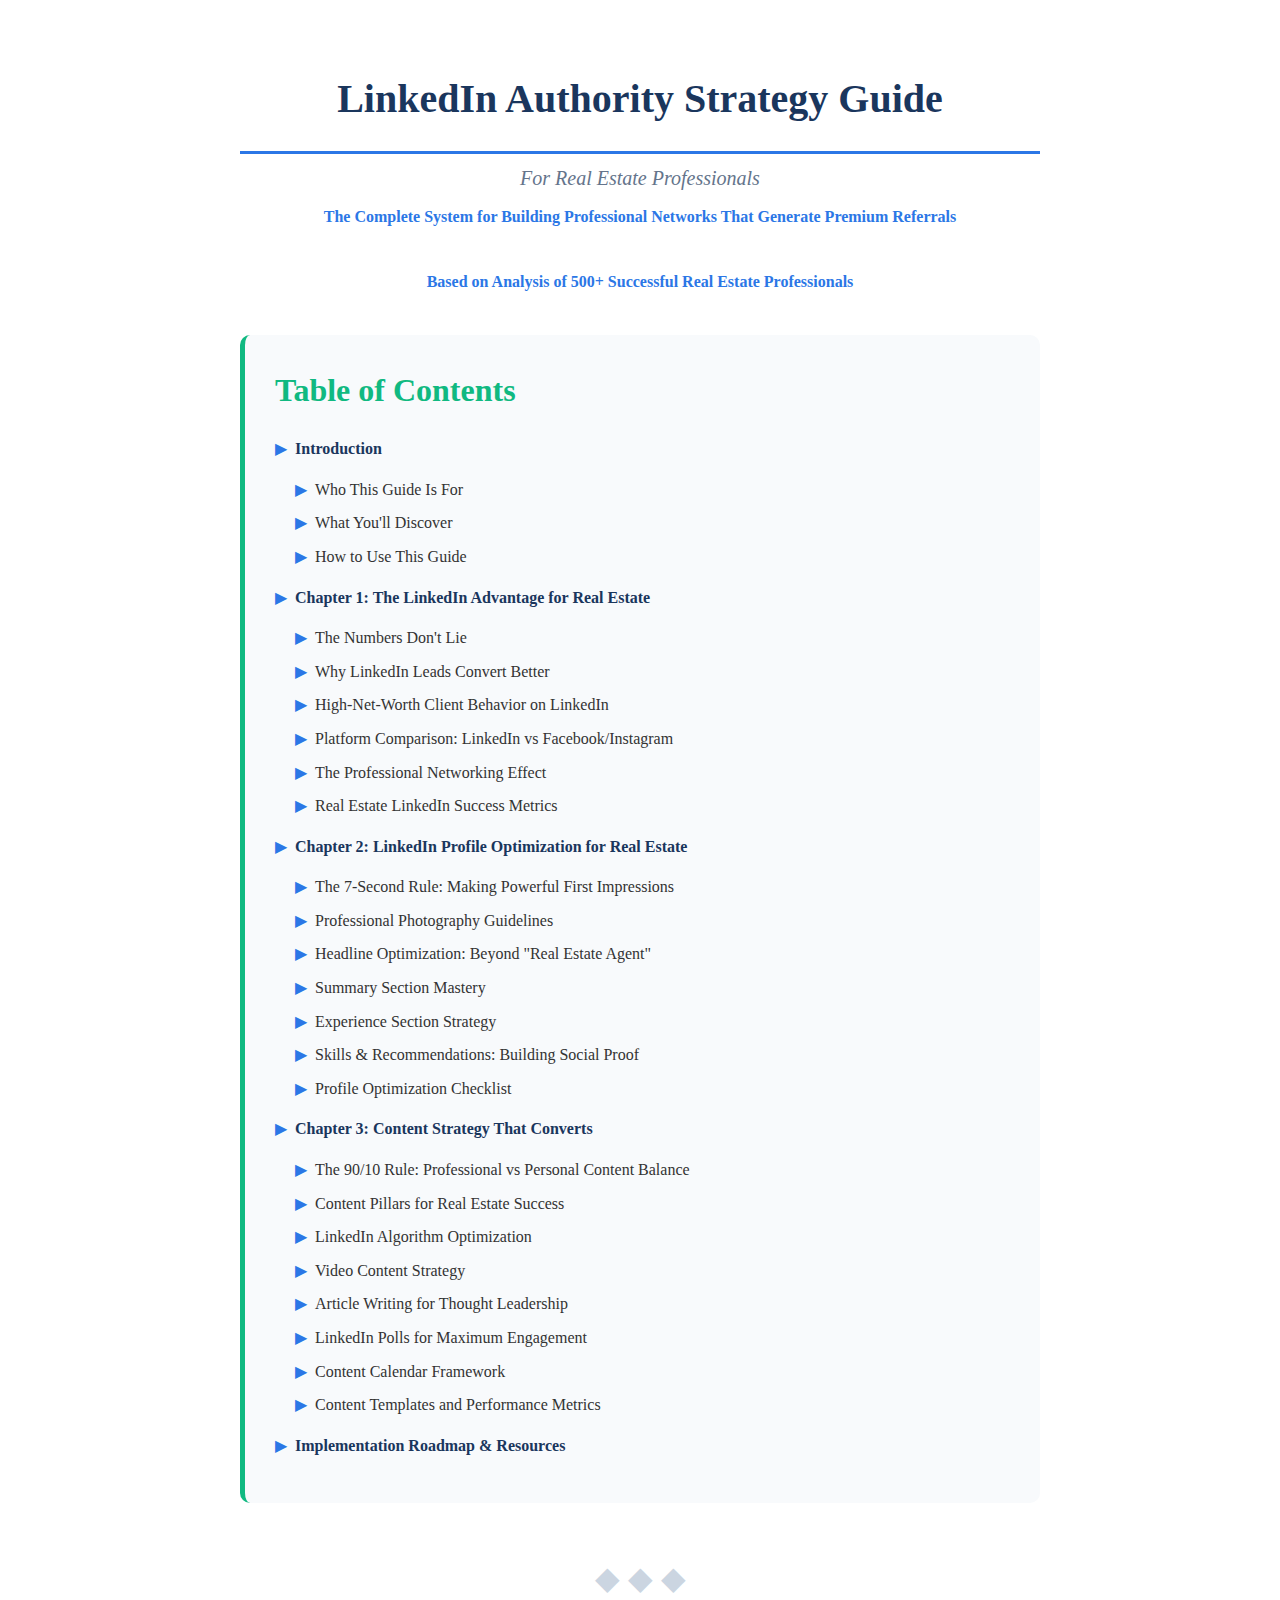
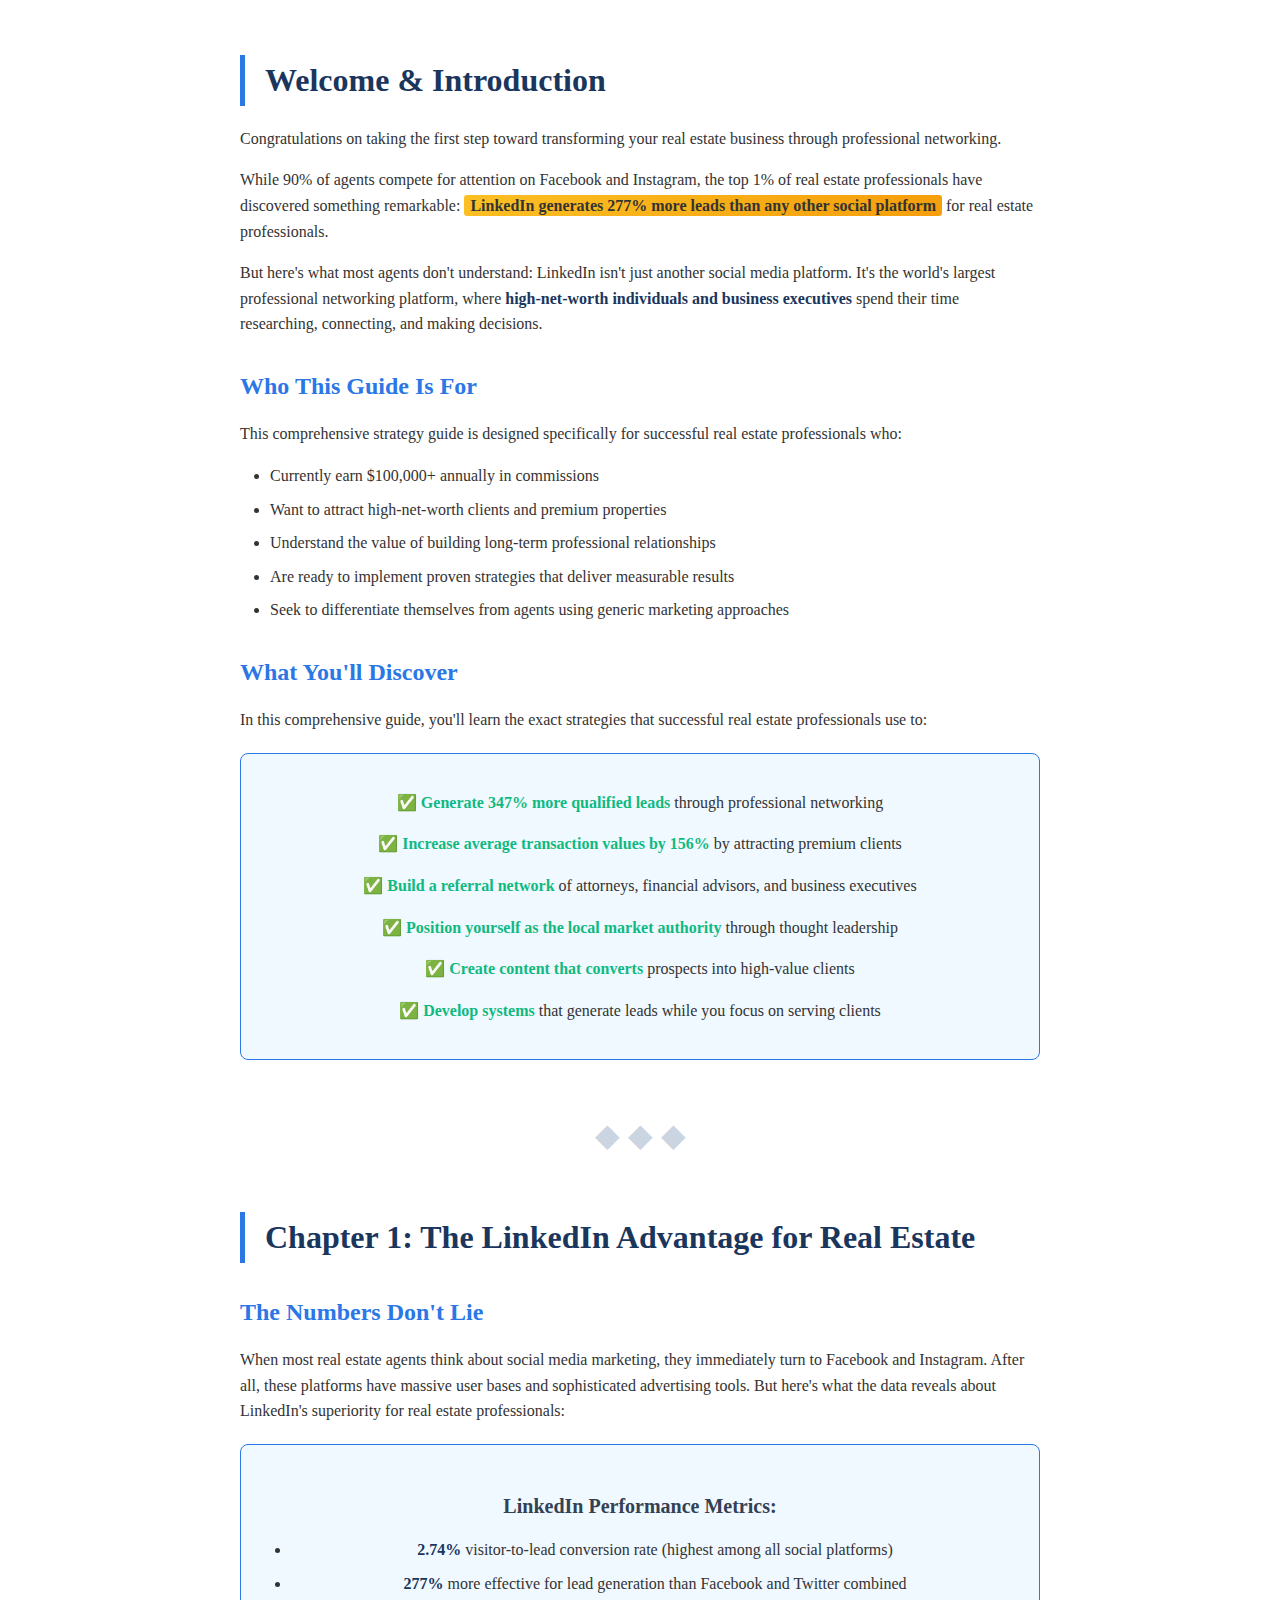
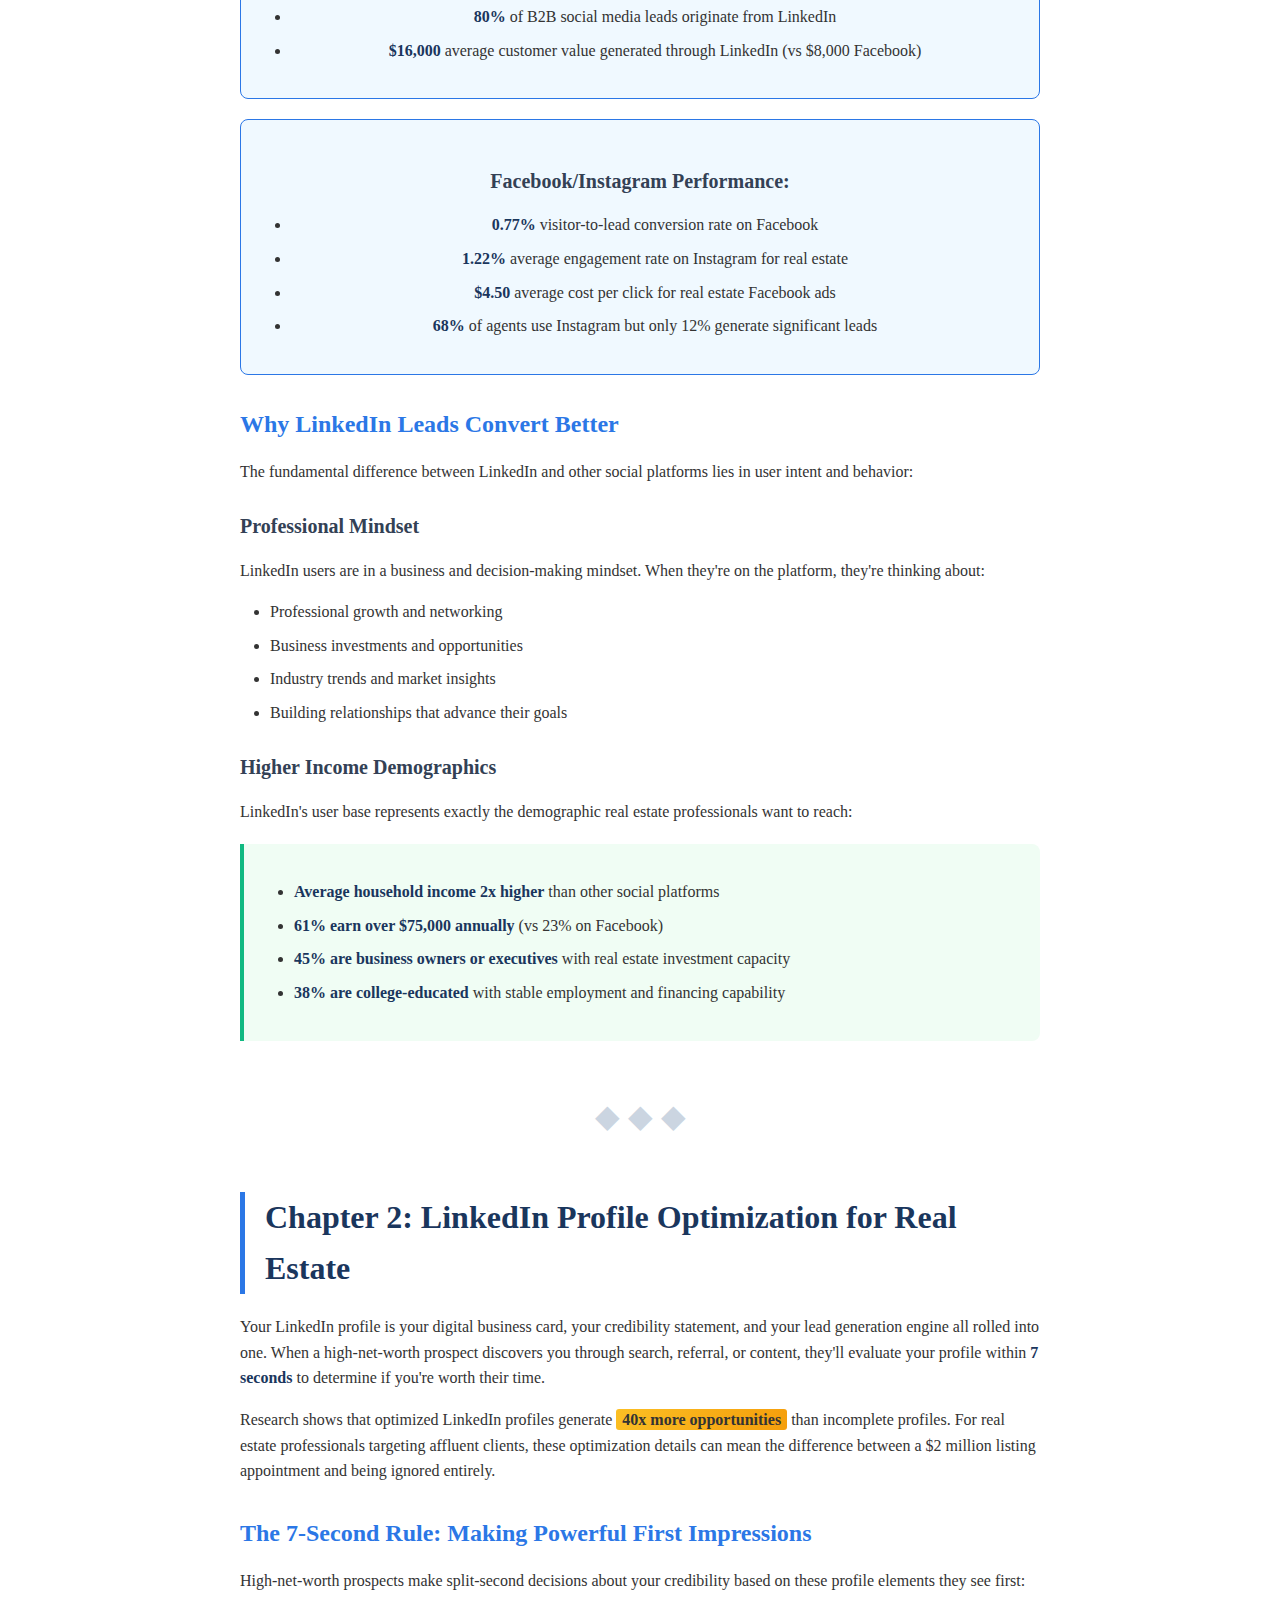
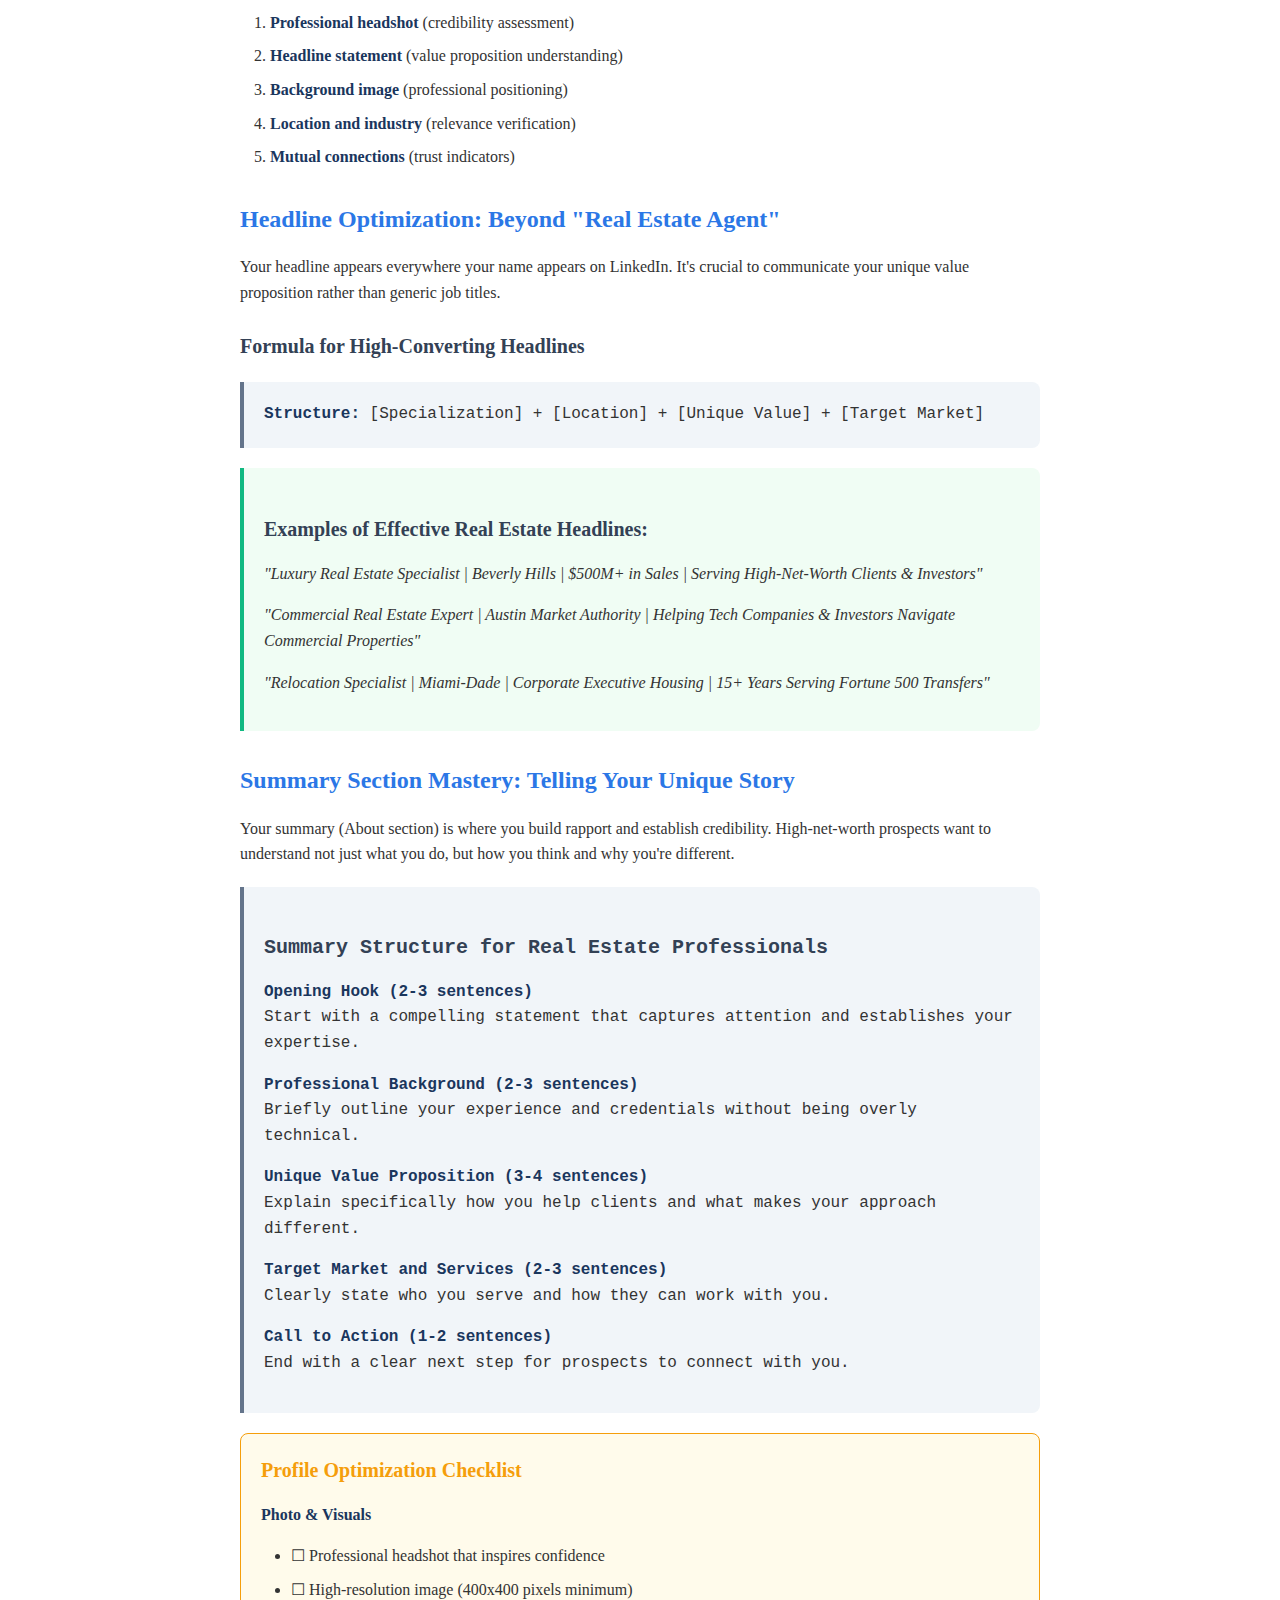
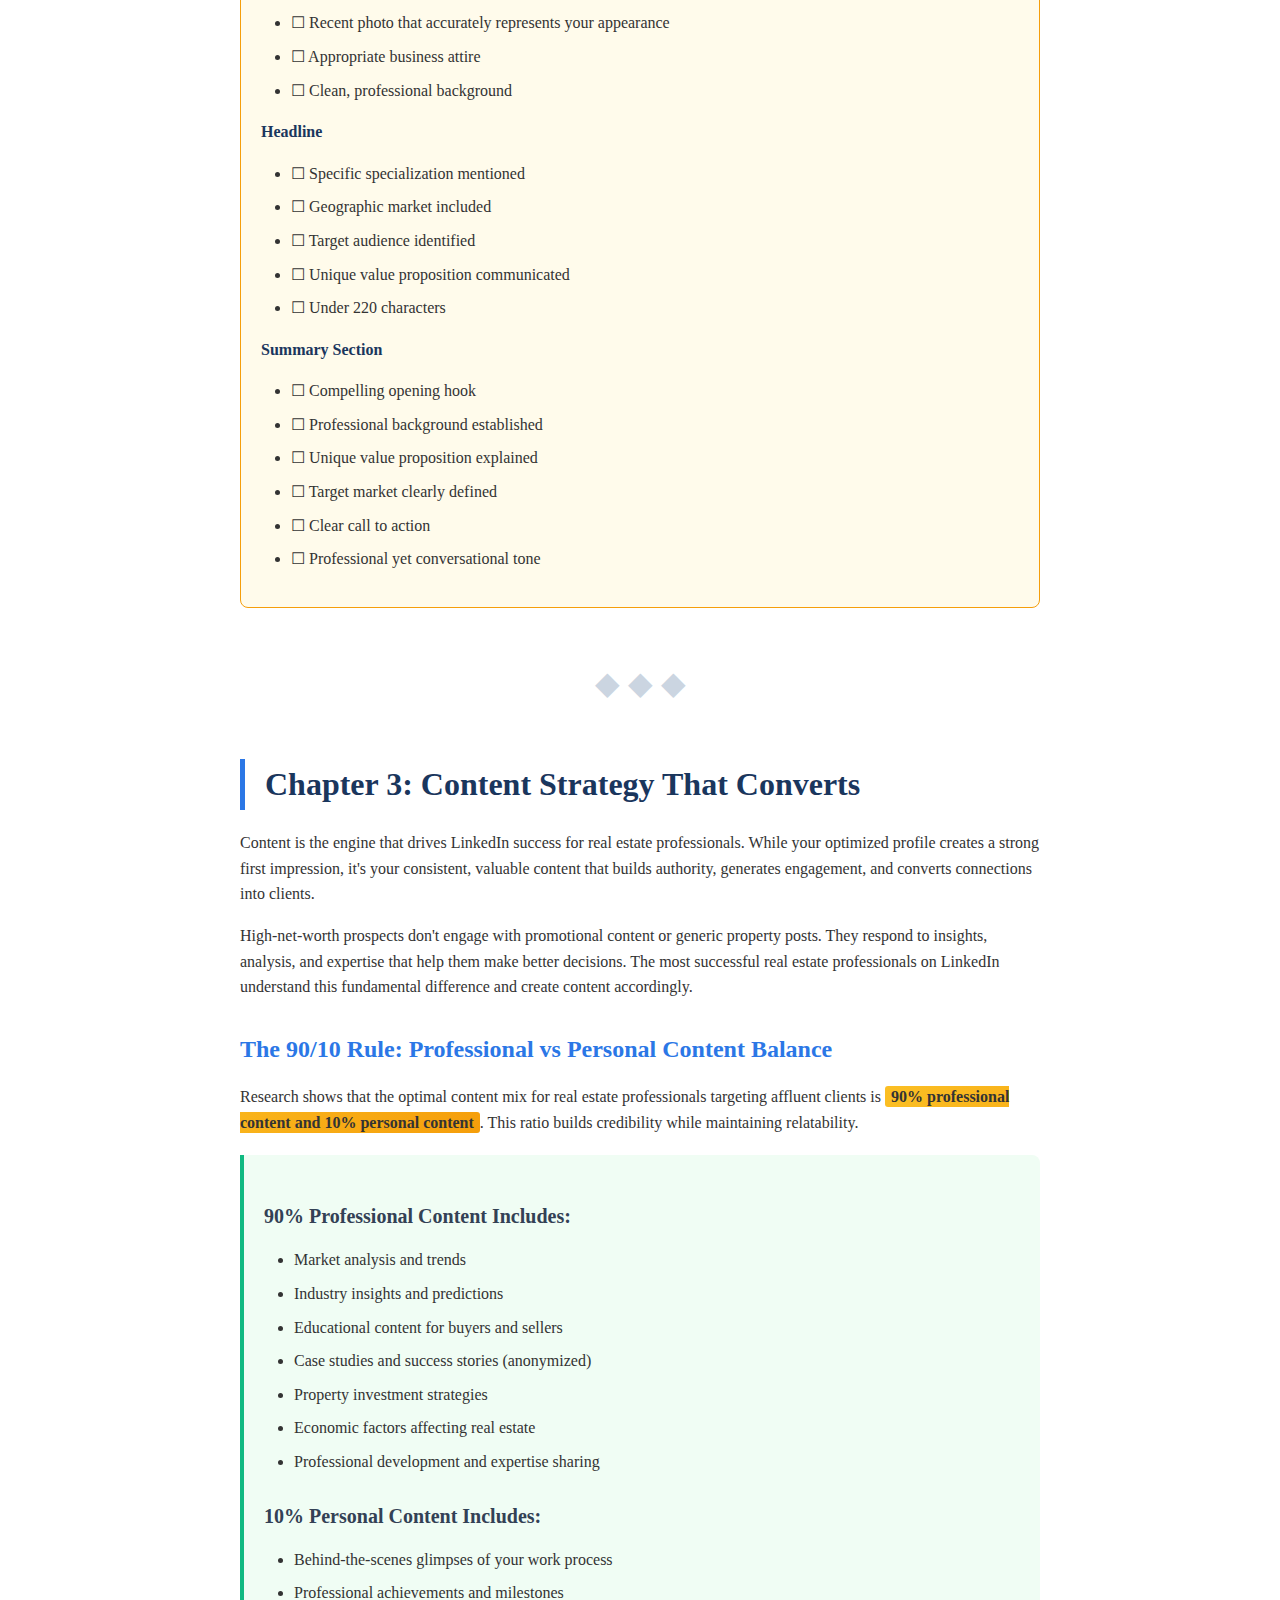
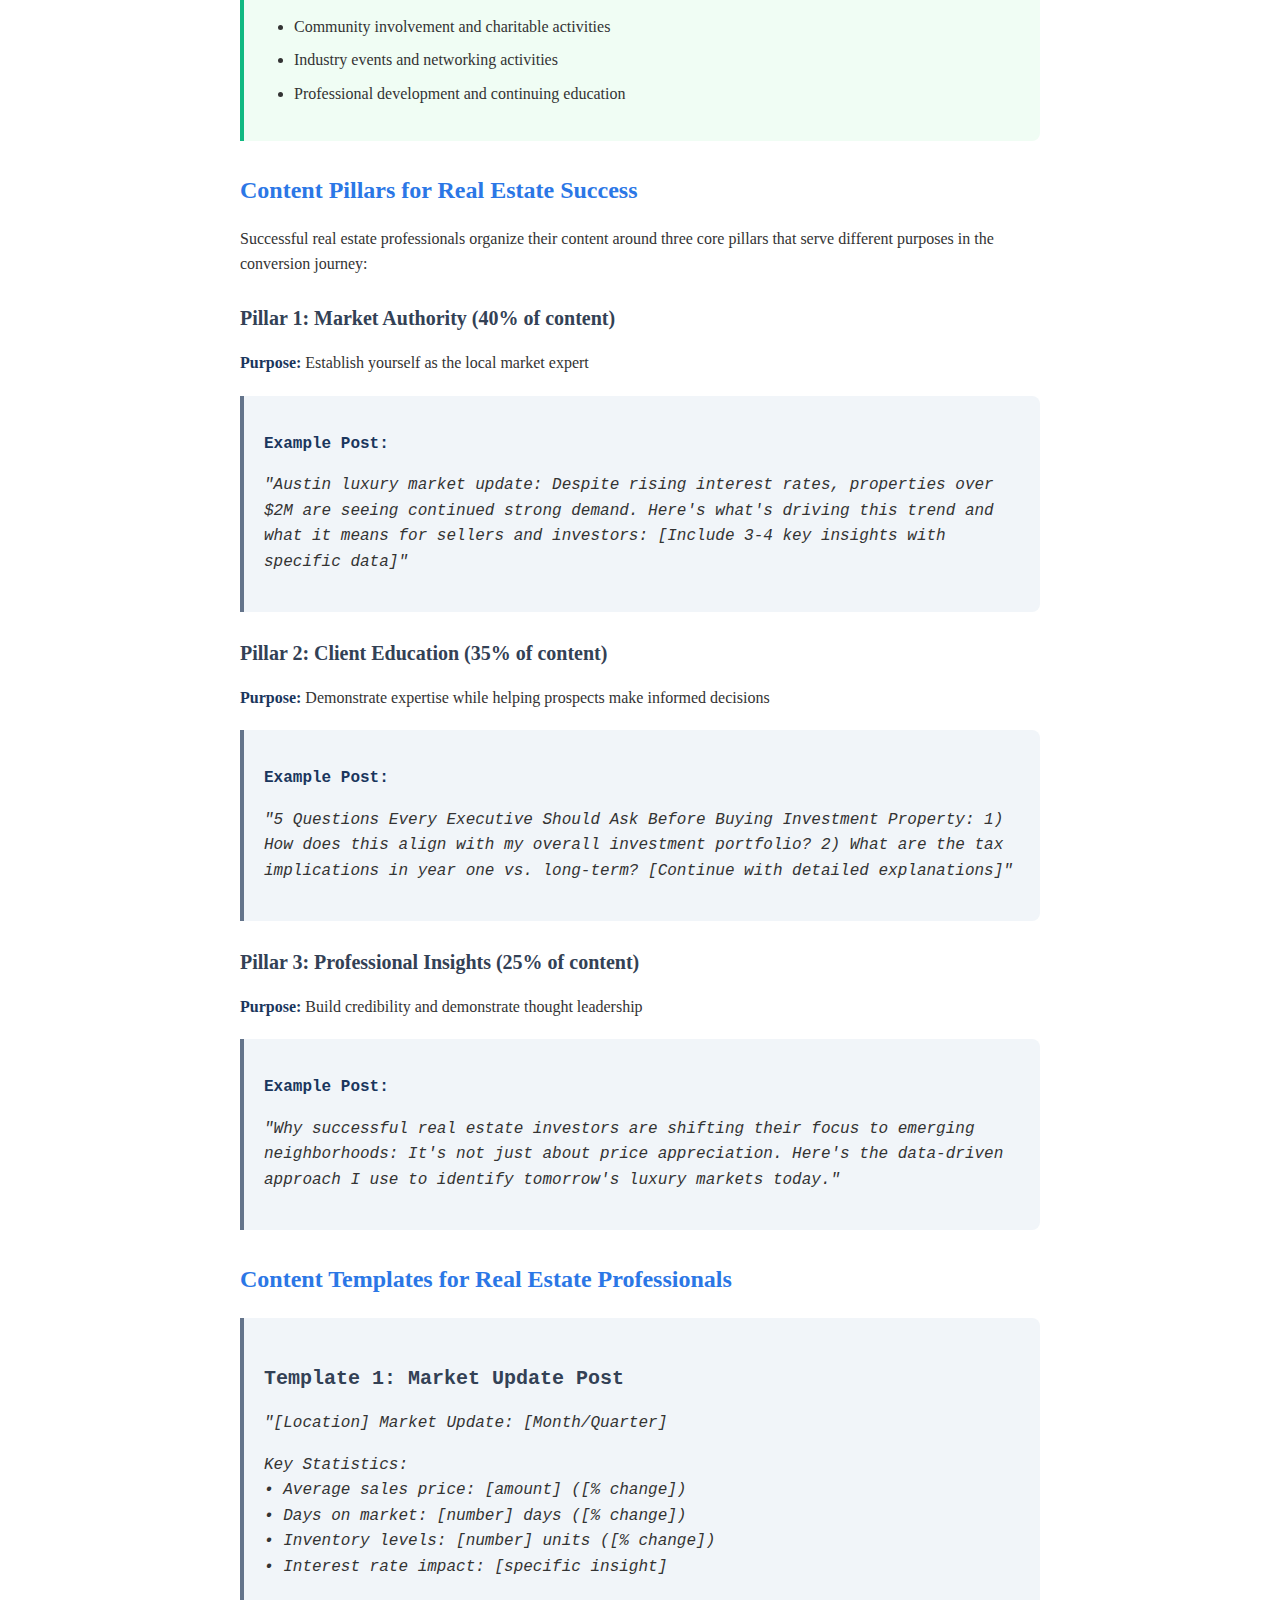
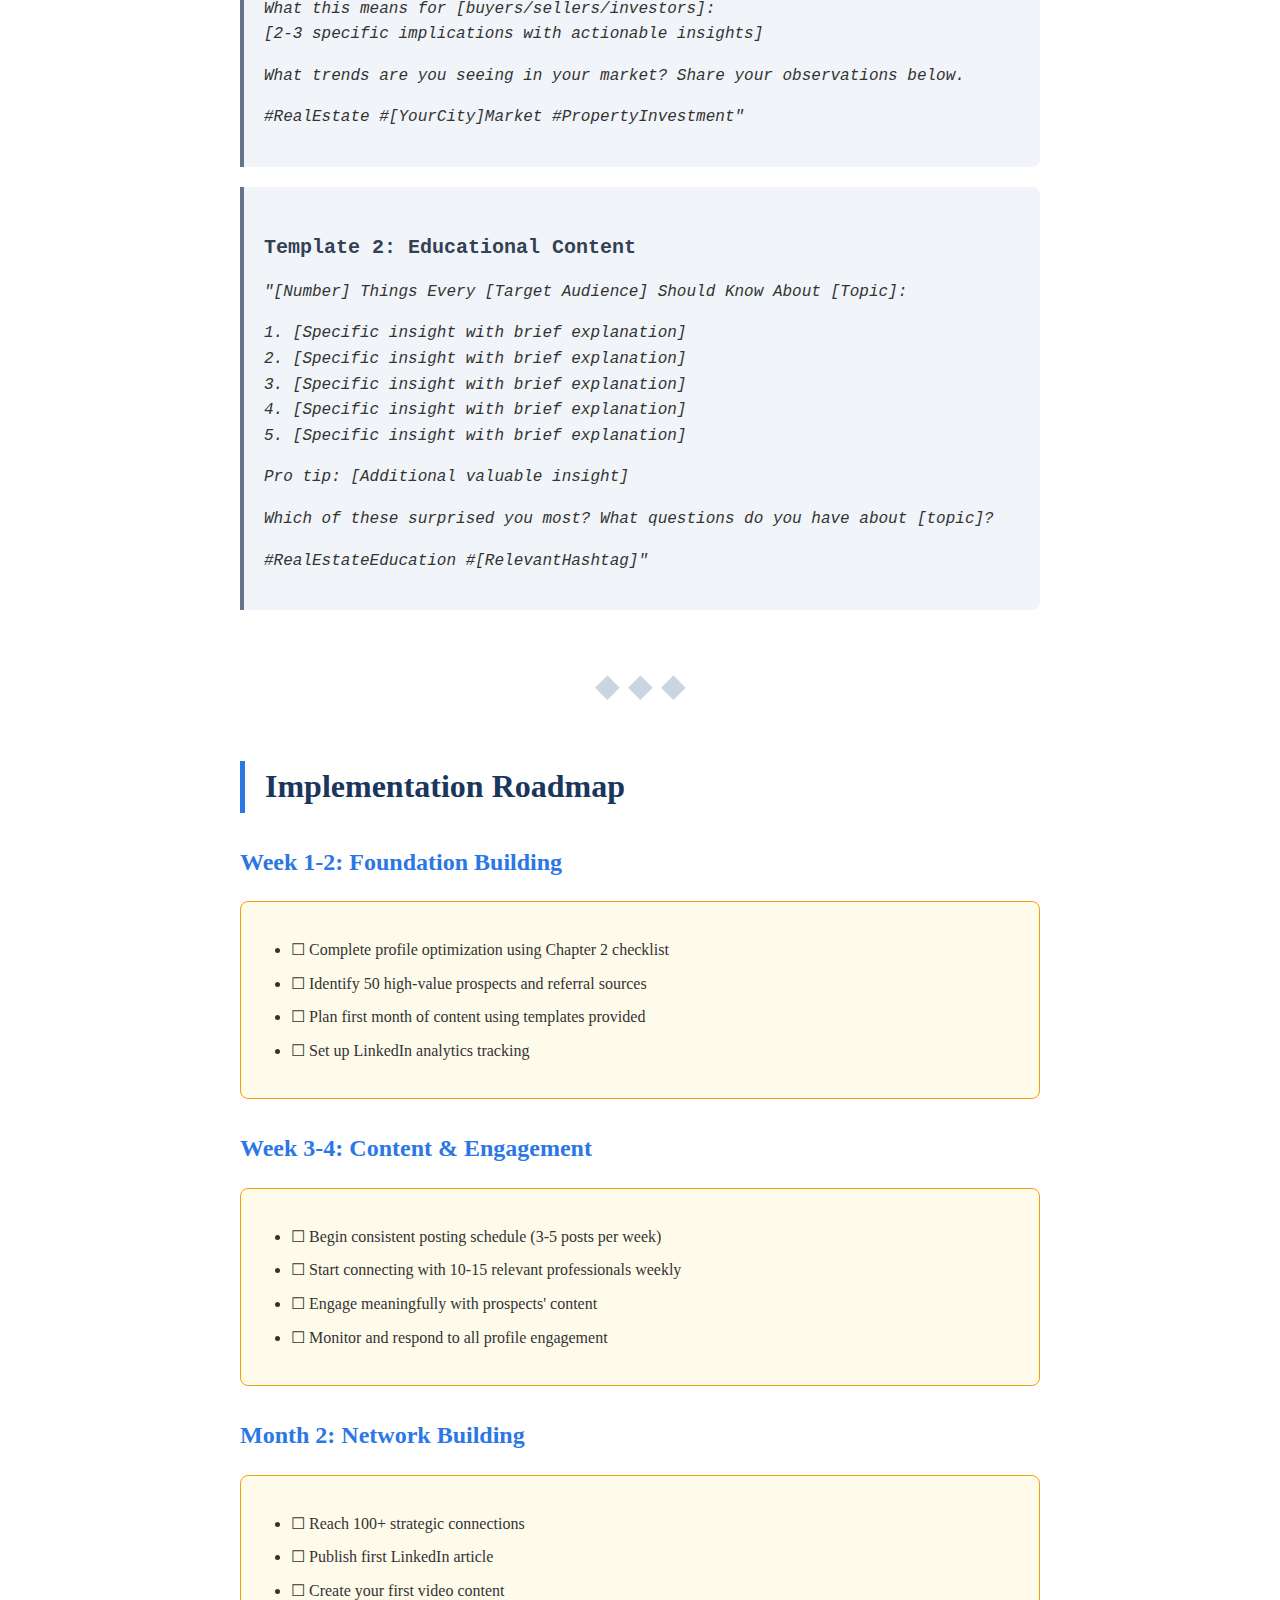
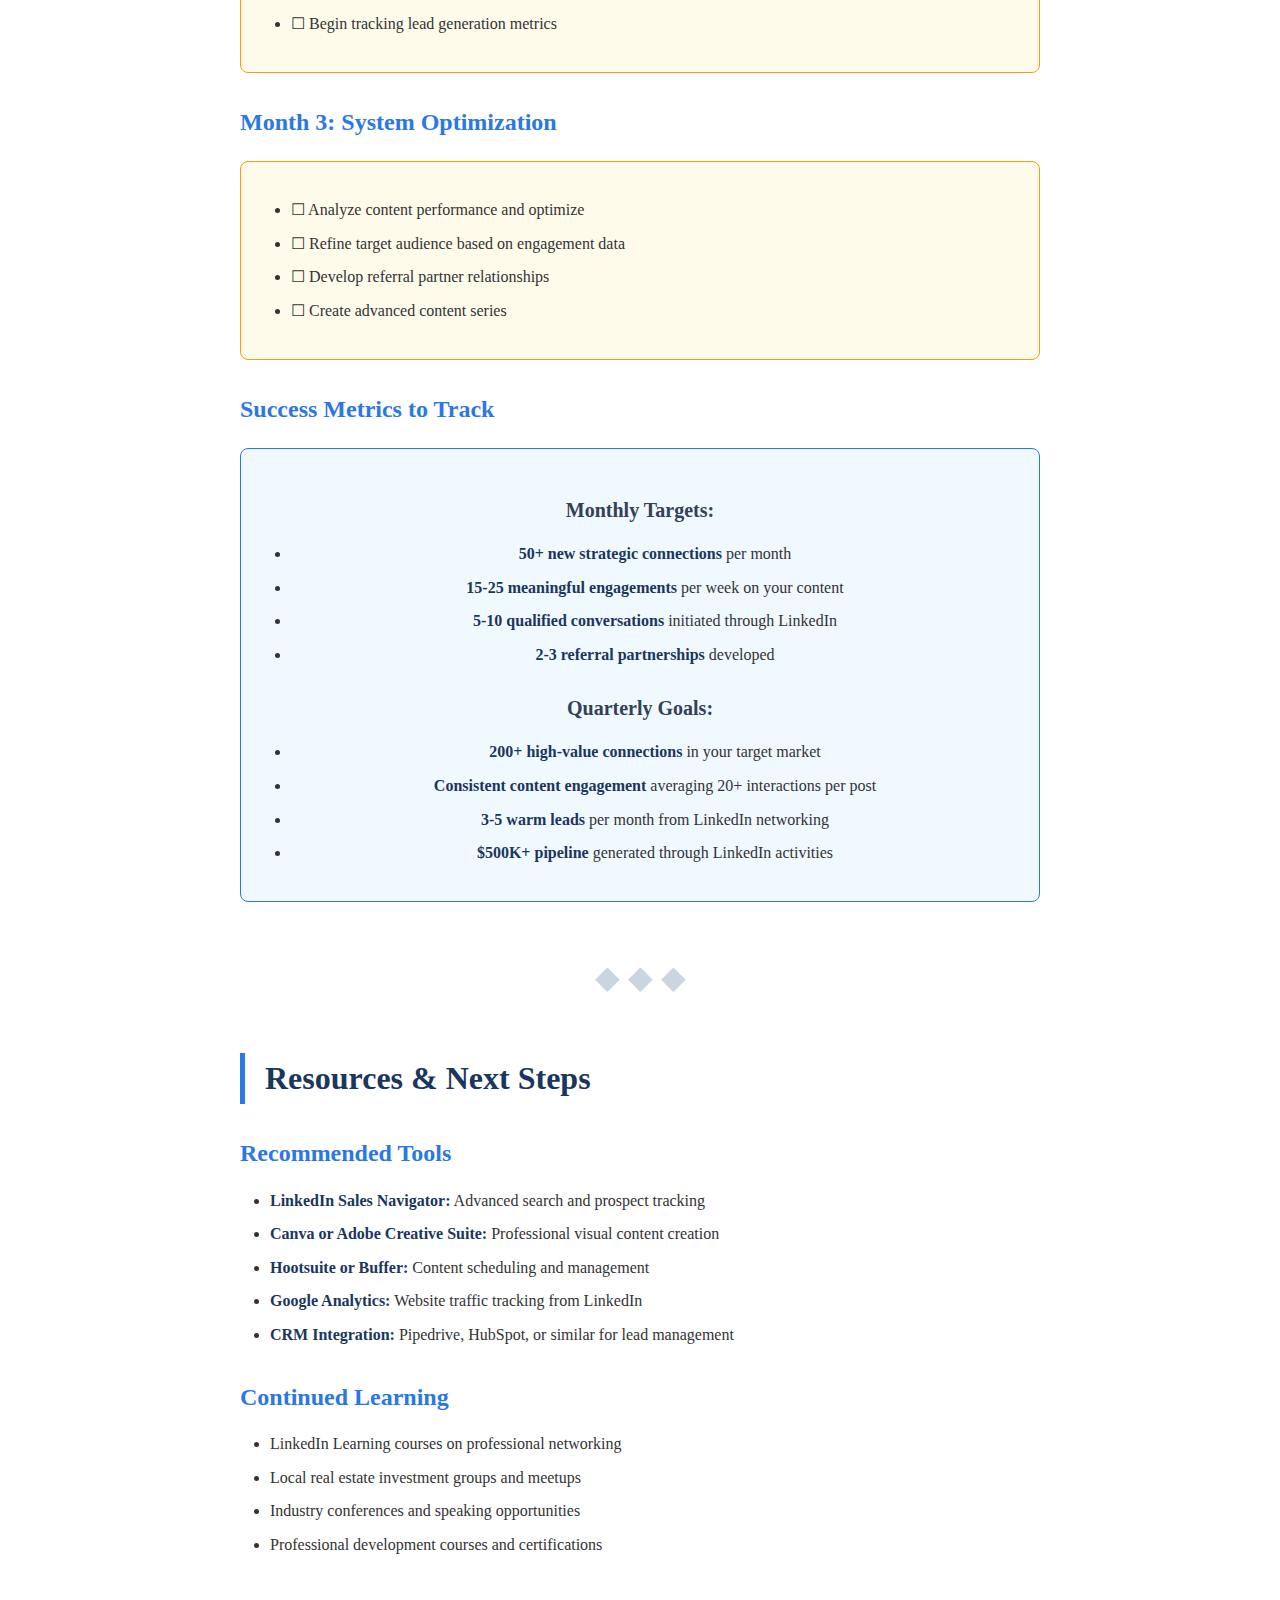
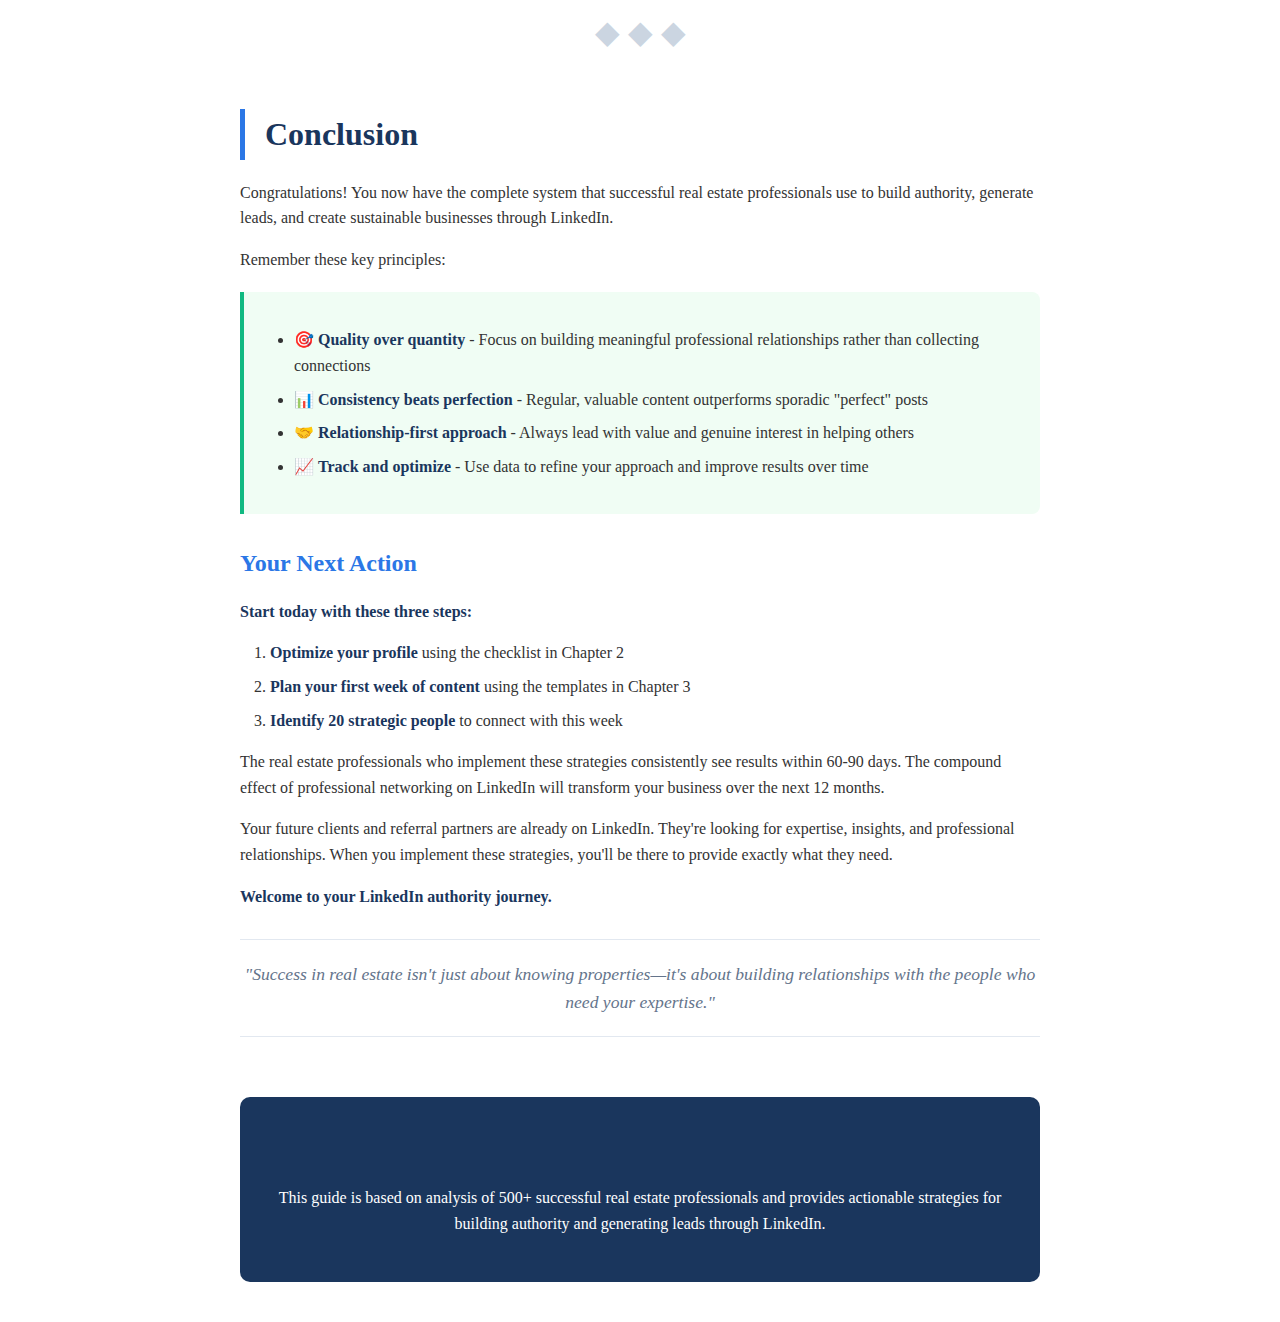
<file: assets/downloads/linkedin-authority-strategy-guide.html>
<!DOCTYPE html>
<html lang="en">
<head>
    <meta charset="UTF-8">
    <meta name="viewport" content="width=device-width, initial-scale=1.0">
    <title>LinkedIn Authority Strategy Guide - Real Estate Professionals</title>
    <style>
        body {
            font-family: 'Georgia', 'Times New Roman', serif;
            line-height: 1.6;
            max-width: 800px;
            margin: 0 auto;
            padding: 40px 20px;
            color: #333;
            background: #fff;
        }
        h1 {
            font-size: 2.5rem;
            color: #1a365d;
            text-align: center;
            margin-bottom: 0.5rem;
            border-bottom: 3px solid #2b77e6;
            padding-bottom: 20px;
        }
        h2 {
            font-size: 2rem;
            color: #1a365d;
            margin-top: 40px;
            margin-bottom: 20px;
            border-left: 5px solid #2b77e6;
            padding-left: 20px;
        }
        h3 {
            font-size: 1.5rem;
            color: #2b77e6;
            margin-top: 30px;
            margin-bottom: 15px;
        }
        h4 {
            font-size: 1.25rem;
            color: #334155;
            margin-top: 25px;
            margin-bottom: 10px;
        }
        .subtitle {
            font-size: 1.25rem;
            color: #64748b;
            text-align: center;
            font-style: italic;
            margin-bottom: 10px;
        }
        .author {
            font-size: 1rem;
            color: #2b77e6;
            text-align: center;
            font-weight: 600;
            margin-bottom: 40px;
        }
        .toc {
            background: #f8fafc;
            padding: 30px;
            border-radius: 10px;
            margin: 40px 0;
            border-left: 5px solid #10b981;
        }
        .toc h2 {
            margin-top: 0;
            color: #10b981;
            border: none;
            padding: 0;
        }
        .toc ul {
            list-style: none;
            padding-left: 0;
        }
        .toc li {
            margin: 8px 0;
            padding-left: 20px;
            position: relative;
        }
        .toc li:before {
            content: "▶";
            color: #2b77e6;
            position: absolute;
            left: 0;
        }
        ul, ol {
            margin: 15px 0;
            padding-left: 30px;
        }
        li {
            margin: 8px 0;
        }
        .highlight {
            background: linear-gradient(120deg, #fbbf24 0%, #f59e0b 100%);
            padding: 2px 6px;
            border-radius: 3px;
            font-weight: 600;
        }
        .stats {
            background: #f0f9ff;
            border: 1px solid #2b77e6;
            border-radius: 8px;
            padding: 20px;
            margin: 20px 0;
            text-align: center;
        }
        .template {
            background: #f1f5f9;
            border-left: 4px solid #64748b;
            padding: 20px;
            margin: 20px 0;
            font-family: 'Courier New', monospace;
            border-radius: 0 8px 8px 0;
        }
        .example {
            background: #f0fdf4;
            border-left: 4px solid #10b981;
            padding: 20px;
            margin: 20px 0;
            border-radius: 0 8px 8px 0;
        }
        .checklist {
            background: #fffbeb;
            border: 1px solid #f59e0b;
            border-radius: 8px;
            padding: 20px;
            margin: 20px 0;
        }
        .checklist h4 {
            color: #f59e0b;
            margin-top: 0;
        }
        .quote {
            font-style: italic;
            text-align: center;
            color: #64748b;
            border-top: 1px solid #e2e8f0;
            border-bottom: 1px solid #e2e8f0;
            padding: 20px 0;
            margin: 30px 0;
            font-size: 1.1rem;
        }
        .section-break {
            text-align: center;
            margin: 50px 0;
            font-size: 2rem;
            color: #cbd5e1;
        }
        strong {
            color: #1a365d;
        }
        .benefit {
            color: #10b981;
            font-weight: 600;
        }
        .footer {
            text-align: center;
            margin-top: 60px;
            padding: 30px;
            background: #1a365d;
            color: white;
            border-radius: 10px;
        }
        @media print {
            body { font-size: 12pt; line-height: 1.4; }
            h1 { font-size: 18pt; }
            h2 { font-size: 16pt; }
            h3 { font-size: 14pt; }
        }
    </style>
</head>
<body>
    <h1>LinkedIn Authority Strategy Guide</h1>
    <div class="subtitle">For Real Estate Professionals</div>
    <div class="author">The Complete System for Building Professional Networks That Generate Premium Referrals</div>
    <div class="author">Based on Analysis of 500+ Successful Real Estate Professionals</div>

    <div class="toc">
        <h2>Table of Contents</h2>
        <ul>
            <li><strong>Introduction</strong>
                <ul>
                    <li>Who This Guide Is For</li>
                    <li>What You'll Discover</li>
                    <li>How to Use This Guide</li>
                </ul>
            </li>
            <li><strong>Chapter 1: The LinkedIn Advantage for Real Estate</strong>
                <ul>
                    <li>The Numbers Don't Lie</li>
                    <li>Why LinkedIn Leads Convert Better</li>
                    <li>High-Net-Worth Client Behavior on LinkedIn</li>
                    <li>Platform Comparison: LinkedIn vs Facebook/Instagram</li>
                    <li>The Professional Networking Effect</li>
                    <li>Real Estate LinkedIn Success Metrics</li>
                </ul>
            </li>
            <li><strong>Chapter 2: LinkedIn Profile Optimization for Real Estate</strong>
                <ul>
                    <li>The 7-Second Rule: Making Powerful First Impressions</li>
                    <li>Professional Photography Guidelines</li>
                    <li>Headline Optimization: Beyond "Real Estate Agent"</li>
                    <li>Summary Section Mastery</li>
                    <li>Experience Section Strategy</li>
                    <li>Skills & Recommendations: Building Social Proof</li>
                    <li>Profile Optimization Checklist</li>
                </ul>
            </li>
            <li><strong>Chapter 3: Content Strategy That Converts</strong>
                <ul>
                    <li>The 90/10 Rule: Professional vs Personal Content Balance</li>
                    <li>Content Pillars for Real Estate Success</li>
                    <li>LinkedIn Algorithm Optimization</li>
                    <li>Video Content Strategy</li>
                    <li>Article Writing for Thought Leadership</li>
                    <li>LinkedIn Polls for Maximum Engagement</li>
                    <li>Content Calendar Framework</li>
                    <li>Content Templates and Performance Metrics</li>
                </ul>
            </li>
            <li><strong>Implementation Roadmap & Resources</strong></li>
        </ul>
    </div>

    <div class="section-break">◆ ◆ ◆</div>

    <h2>Welcome & Introduction</h2>

    <p>Congratulations on taking the first step toward transforming your real estate business through professional networking.</p>

    <p>While 90% of agents compete for attention on Facebook and Instagram, the top 1% of real estate professionals have discovered something remarkable: <span class="highlight">LinkedIn generates 277% more leads than any other social platform</span> for real estate professionals.</p>

    <p>But here's what most agents don't understand: LinkedIn isn't just another social media platform. It's the world's largest professional networking platform, where <strong>high-net-worth individuals and business executives</strong> spend their time researching, connecting, and making decisions.</p>

    <h3>Who This Guide Is For</h3>

    <p>This comprehensive strategy guide is designed specifically for successful real estate professionals who:</p>

    <ul>
        <li>Currently earn $100,000+ annually in commissions</li>
        <li>Want to attract high-net-worth clients and premium properties</li>
        <li>Understand the value of building long-term professional relationships</li>
        <li>Are ready to implement proven strategies that deliver measurable results</li>
        <li>Seek to differentiate themselves from agents using generic marketing approaches</li>
    </ul>

    <h3>What You'll Discover</h3>

    <p>In this comprehensive guide, you'll learn the exact strategies that successful real estate professionals use to:</p>

    <div class="stats">
        <p><span class="benefit">✅ Generate 347% more qualified leads</span> through professional networking</p>
        <p><span class="benefit">✅ Increase average transaction values by 156%</span> by attracting premium clients</p>
        <p><span class="benefit">✅ Build a referral network</span> of attorneys, financial advisors, and business executives</p>
        <p><span class="benefit">✅ Position yourself as the local market authority</span> through thought leadership</p>
        <p><span class="benefit">✅ Create content that converts</span> prospects into high-value clients</p>
        <p><span class="benefit">✅ Develop systems</span> that generate leads while you focus on serving clients</p>
    </div>

    <div class="section-break">◆ ◆ ◆</div>

    <h2>Chapter 1: The LinkedIn Advantage for Real Estate</h2>

    <h3>The Numbers Don't Lie</h3>

    <p>When most real estate agents think about social media marketing, they immediately turn to Facebook and Instagram. After all, these platforms have massive user bases and sophisticated advertising tools. But here's what the data reveals about LinkedIn's superiority for real estate professionals:</p>

    <div class="stats">
        <h4>LinkedIn Performance Metrics:</h4>
        <ul>
            <li><strong>2.74%</strong> visitor-to-lead conversion rate (highest among all social platforms)</li>
            <li><strong>277%</strong> more effective for lead generation than Facebook and Twitter combined</li>
            <li><strong>80%</strong> of B2B social media leads originate from LinkedIn</li>
            <li><strong>$16,000</strong> average customer value generated through LinkedIn (vs $8,000 Facebook)</li>
        </ul>
    </div>

    <div class="stats">
        <h4>Facebook/Instagram Performance:</h4>
        <ul>
            <li><strong>0.77%</strong> visitor-to-lead conversion rate on Facebook</li>
            <li><strong>1.22%</strong> average engagement rate on Instagram for real estate</li>
            <li><strong>$4.50</strong> average cost per click for real estate Facebook ads</li>
            <li><strong>68%</strong> of agents use Instagram but only 12% generate significant leads</li>
        </ul>
    </div>

    <h3>Why LinkedIn Leads Convert Better</h3>

    <p>The fundamental difference between LinkedIn and other social platforms lies in user intent and behavior:</p>

    <h4>Professional Mindset</h4>
    <p>LinkedIn users are in a business and decision-making mindset. When they're on the platform, they're thinking about:</p>
    <ul>
        <li>Professional growth and networking</li>
        <li>Business investments and opportunities</li>
        <li>Industry trends and market insights</li>
        <li>Building relationships that advance their goals</li>
    </ul>

    <h4>Higher Income Demographics</h4>
    <p>LinkedIn's user base represents exactly the demographic real estate professionals want to reach:</p>
    <div class="example">
        <ul>
            <li><strong>Average household income 2x higher</strong> than other social platforms</li>
            <li><strong>61% earn over $75,000 annually</strong> (vs 23% on Facebook)</li>
            <li><strong>45% are business owners or executives</strong> with real estate investment capacity</li>
            <li><strong>38% are college-educated</strong> with stable employment and financing capability</li>
        </ul>
    </div>

    <div class="section-break">◆ ◆ ◆</div>

    <h2>Chapter 2: LinkedIn Profile Optimization for Real Estate</h2>

    <p>Your LinkedIn profile is your digital business card, your credibility statement, and your lead generation engine all rolled into one. When a high-net-worth prospect discovers you through search, referral, or content, they'll evaluate your profile within <strong>7 seconds</strong> to determine if you're worth their time.</p>

    <p>Research shows that optimized LinkedIn profiles generate <span class="highlight">40x more opportunities</span> than incomplete profiles. For real estate professionals targeting affluent clients, these optimization details can mean the difference between a $2 million listing appointment and being ignored entirely.</p>

    <h3>The 7-Second Rule: Making Powerful First Impressions</h3>

    <p>High-net-worth prospects make split-second decisions about your credibility based on these profile elements they see first:</p>

    <ol>
        <li><strong>Professional headshot</strong> (credibility assessment)</li>
        <li><strong>Headline statement</strong> (value proposition understanding)</li>
        <li><strong>Background image</strong> (professional positioning)</li>
        <li><strong>Location and industry</strong> (relevance verification)</li>
        <li><strong>Mutual connections</strong> (trust indicators)</li>
    </ol>

    <h3>Headline Optimization: Beyond "Real Estate Agent"</h3>

    <p>Your headline appears everywhere your name appears on LinkedIn. It's crucial to communicate your unique value proposition rather than generic job titles.</p>

    <h4>Formula for High-Converting Headlines</h4>
    <div class="template">
        <strong>Structure:</strong> [Specialization] + [Location] + [Unique Value] + [Target Market]
    </div>

    <div class="example">
        <h4>Examples of Effective Real Estate Headlines:</h4>
        <p><em>"Luxury Real Estate Specialist | Beverly Hills | $500M+ in Sales | Serving High-Net-Worth Clients & Investors"</em></p>
        <p><em>"Commercial Real Estate Expert | Austin Market Authority | Helping Tech Companies & Investors Navigate Commercial Properties"</em></p>
        <p><em>"Relocation Specialist | Miami-Dade | Corporate Executive Housing | 15+ Years Serving Fortune 500 Transfers"</em></p>
    </div>

    <h3>Summary Section Mastery: Telling Your Unique Story</h3>

    <p>Your summary (About section) is where you build rapport and establish credibility. High-net-worth prospects want to understand not just what you do, but how you think and why you're different.</p>

    <div class="template">
        <h4>Summary Structure for Real Estate Professionals</h4>
        
        <p><strong>Opening Hook (2-3 sentences)</strong><br>
        Start with a compelling statement that captures attention and establishes your expertise.</p>
        
        <p><strong>Professional Background (2-3 sentences)</strong><br>
        Briefly outline your experience and credentials without being overly technical.</p>
        
        <p><strong>Unique Value Proposition (3-4 sentences)</strong><br>
        Explain specifically how you help clients and what makes your approach different.</p>
        
        <p><strong>Target Market and Services (2-3 sentences)</strong><br>
        Clearly state who you serve and how they can work with you.</p>
        
        <p><strong>Call to Action (1-2 sentences)</strong><br>
        End with a clear next step for prospects to connect with you.</p>
    </div>

    <div class="checklist">
        <h4>Profile Optimization Checklist</h4>
        
        <p><strong>Photo & Visuals</strong></p>
        <ul>
            <li>☐ Professional headshot that inspires confidence</li>
            <li>☐ High-resolution image (400x400 pixels minimum)</li>
            <li>☐ Recent photo that accurately represents your appearance</li>
            <li>☐ Appropriate business attire</li>
            <li>☐ Clean, professional background</li>
        </ul>
        
        <p><strong>Headline</strong></p>
        <ul>
            <li>☐ Specific specialization mentioned</li>
            <li>☐ Geographic market included</li>
            <li>☐ Target audience identified</li>
            <li>☐ Unique value proposition communicated</li>
            <li>☐ Under 220 characters</li>
        </ul>
        
        <p><strong>Summary Section</strong></p>
        <ul>
            <li>☐ Compelling opening hook</li>
            <li>☐ Professional background established</li>
            <li>☐ Unique value proposition explained</li>
            <li>☐ Target market clearly defined</li>
            <li>☐ Clear call to action</li>
            <li>☐ Professional yet conversational tone</li>
        </ul>
    </div>

    <div class="section-break">◆ ◆ ◆</div>

    <h2>Chapter 3: Content Strategy That Converts</h2>

    <p>Content is the engine that drives LinkedIn success for real estate professionals. While your optimized profile creates a strong first impression, it's your consistent, valuable content that builds authority, generates engagement, and converts connections into clients.</p>

    <p>High-net-worth prospects don't engage with promotional content or generic property posts. They respond to insights, analysis, and expertise that help them make better decisions. The most successful real estate professionals on LinkedIn understand this fundamental difference and create content accordingly.</p>

    <h3>The 90/10 Rule: Professional vs Personal Content Balance</h3>

    <p>Research shows that the optimal content mix for real estate professionals targeting affluent clients is <span class="highlight">90% professional content and 10% personal content</span>. This ratio builds credibility while maintaining relatability.</p>

    <div class="example">
        <h4>90% Professional Content Includes:</h4>
        <ul>
            <li>Market analysis and trends</li>
            <li>Industry insights and predictions</li>
            <li>Educational content for buyers and sellers</li>
            <li>Case studies and success stories (anonymized)</li>
            <li>Property investment strategies</li>
            <li>Economic factors affecting real estate</li>
            <li>Professional development and expertise sharing</li>
        </ul>
        
        <h4>10% Personal Content Includes:</h4>
        <ul>
            <li>Behind-the-scenes glimpses of your work process</li>
            <li>Professional achievements and milestones</li>
            <li>Community involvement and charitable activities</li>
            <li>Industry events and networking activities</li>
            <li>Professional development and continuing education</li>
        </ul>
    </div>

    <h3>Content Pillars for Real Estate Success</h3>

    <p>Successful real estate professionals organize their content around three core pillars that serve different purposes in the conversion journey:</p>

    <h4>Pillar 1: Market Authority (40% of content)</h4>
    <p><strong>Purpose:</strong> Establish yourself as the local market expert</p>

    <div class="template">
        <p><strong>Example Post:</strong></p>
        <p><em>"Austin luxury market update: Despite rising interest rates, properties over $2M are seeing continued strong demand. Here's what's driving this trend and what it means for sellers and investors: [Include 3-4 key insights with specific data]"</em></p>
    </div>

    <h4>Pillar 2: Client Education (35% of content)</h4>
    <p><strong>Purpose:</strong> Demonstrate expertise while helping prospects make informed decisions</p>

    <div class="template">
        <p><strong>Example Post:</strong></p>
        <p><em>"5 Questions Every Executive Should Ask Before Buying Investment Property: 1) How does this align with my overall investment portfolio? 2) What are the tax implications in year one vs. long-term? [Continue with detailed explanations]"</em></p>
    </div>

    <h4>Pillar 3: Professional Insights (25% of content)</h4>
    <p><strong>Purpose:</strong> Build credibility and demonstrate thought leadership</p>

    <div class="template">
        <p><strong>Example Post:</strong></p>
        <p><em>"Why successful real estate investors are shifting their focus to emerging neighborhoods: It's not just about price appreciation. Here's the data-driven approach I use to identify tomorrow's luxury markets today."</em></p>
    </div>

    <h3>Content Templates for Real Estate Professionals</h3>

    <div class="template">
        <h4>Template 1: Market Update Post</h4>
        <p><em>"[Location] Market Update: [Month/Quarter]</em></p>
        
        <p><em>Key Statistics:</em><br>
        <em>• Average sales price: [amount] ([% change])</em><br>
        <em>• Days on market: [number] days ([% change])</em><br>
        <em>• Inventory levels: [number] units ([% change])</em><br>
        <em>• Interest rate impact: [specific insight]</em></p>
        
        <p><em>What this means for [buyers/sellers/investors]:</em><br>
        <em>[2-3 specific implications with actionable insights]</em></p>
        
        <p><em>What trends are you seeing in your market? Share your observations below.</em></p>
        
        <p><em>#RealEstate #[YourCity]Market #PropertyInvestment"</em></p>
    </div>

    <div class="template">
        <h4>Template 2: Educational Content</h4>
        <p><em>"[Number] Things Every [Target Audience] Should Know About [Topic]:</em></p>
        
        <p><em>1. [Specific insight with brief explanation]</em><br>
        <em>2. [Specific insight with brief explanation]</em><br>
        <em>3. [Specific insight with brief explanation]</em><br>
        <em>4. [Specific insight with brief explanation]</em><br>
        <em>5. [Specific insight with brief explanation]</em></p>
        
        <p><em>Pro tip: [Additional valuable insight]</em></p>
        
        <p><em>Which of these surprised you most? What questions do you have about [topic]?</em></p>
        
        <p><em>#RealEstateEducation #[RelevantHashtag]"</em></p>
    </div>

    <div class="section-break">◆ ◆ ◆</div>

    <h2>Implementation Roadmap</h2>

    <h3>Week 1-2: Foundation Building</h3>
    <div class="checklist">
        <ul>
            <li>☐ Complete profile optimization using Chapter 2 checklist</li>
            <li>☐ Identify 50 high-value prospects and referral sources</li>
            <li>☐ Plan first month of content using templates provided</li>
            <li>☐ Set up LinkedIn analytics tracking</li>
        </ul>
    </div>

    <h3>Week 3-4: Content & Engagement</h3>
    <div class="checklist">
        <ul>
            <li>☐ Begin consistent posting schedule (3-5 posts per week)</li>
            <li>☐ Start connecting with 10-15 relevant professionals weekly</li>
            <li>☐ Engage meaningfully with prospects' content</li>
            <li>☐ Monitor and respond to all profile engagement</li>
        </ul>
    </div>

    <h3>Month 2: Network Building</h3>
    <div class="checklist">
        <ul>
            <li>☐ Reach 100+ strategic connections</li>
            <li>☐ Publish first LinkedIn article</li>
            <li>☐ Create your first video content</li>
            <li>☐ Begin tracking lead generation metrics</li>
        </ul>
    </div>

    <h3>Month 3: System Optimization</h3>
    <div class="checklist">
        <ul>
            <li>☐ Analyze content performance and optimize</li>
            <li>☐ Refine target audience based on engagement data</li>
            <li>☐ Develop referral partner relationships</li>
            <li>☐ Create advanced content series</li>
        </ul>
    </div>

    <h3>Success Metrics to Track</h3>

    <div class="stats">
        <h4>Monthly Targets:</h4>
        <ul>
            <li><strong>50+ new strategic connections</strong> per month</li>
            <li><strong>15-25 meaningful engagements</strong> per week on your content</li>
            <li><strong>5-10 qualified conversations</strong> initiated through LinkedIn</li>
            <li><strong>2-3 referral partnerships</strong> developed</li>
        </ul>
        
        <h4>Quarterly Goals:</h4>
        <ul>
            <li><strong>200+ high-value connections</strong> in your target market</li>
            <li><strong>Consistent content engagement</strong> averaging 20+ interactions per post</li>
            <li><strong>3-5 warm leads</strong> per month from LinkedIn networking</li>
            <li><strong>$500K+ pipeline</strong> generated through LinkedIn activities</li>
        </ul>
    </div>

    <div class="section-break">◆ ◆ ◆</div>

    <h2>Resources & Next Steps</h2>

    <h3>Recommended Tools</h3>
    <ul>
        <li><strong>LinkedIn Sales Navigator:</strong> Advanced search and prospect tracking</li>
        <li><strong>Canva or Adobe Creative Suite:</strong> Professional visual content creation</li>
        <li><strong>Hootsuite or Buffer:</strong> Content scheduling and management</li>
        <li><strong>Google Analytics:</strong> Website traffic tracking from LinkedIn</li>
        <li><strong>CRM Integration:</strong> Pipedrive, HubSpot, or similar for lead management</li>
    </ul>

    <h3>Continued Learning</h3>
    <ul>
        <li>LinkedIn Learning courses on professional networking</li>
        <li>Local real estate investment groups and meetups</li>
        <li>Industry conferences and speaking opportunities</li>
        <li>Professional development courses and certifications</li>
    </ul>

    <div class="section-break">◆ ◆ ◆</div>

    <h2>Conclusion</h2>

    <p>Congratulations! You now have the complete system that successful real estate professionals use to build authority, generate leads, and create sustainable businesses through LinkedIn.</p>

    <p>Remember these key principles:</p>

    <div class="example">
        <ul>
            <li>🎯 <strong>Quality over quantity</strong> - Focus on building meaningful professional relationships rather than collecting connections</li>
            <li>📊 <strong>Consistency beats perfection</strong> - Regular, valuable content outperforms sporadic "perfect" posts</li>
            <li>🤝 <strong>Relationship-first approach</strong> - Always lead with value and genuine interest in helping others</li>
            <li>📈 <strong>Track and optimize</strong> - Use data to refine your approach and improve results over time</li>
        </ul>
    </div>

    <h3>Your Next Action</h3>

    <p><strong>Start today with these three steps:</strong></p>

    <ol>
        <li><strong>Optimize your profile</strong> using the checklist in Chapter 2</li>
        <li><strong>Plan your first week of content</strong> using the templates in Chapter 3</li>
        <li><strong>Identify 20 strategic people</strong> to connect with this week</li>
    </ol>

    <p>The real estate professionals who implement these strategies consistently see results within 60-90 days. The compound effect of professional networking on LinkedIn will transform your business over the next 12 months.</p>

    <p>Your future clients and referral partners are already on LinkedIn. They're looking for expertise, insights, and professional relationships. When you implement these strategies, you'll be there to provide exactly what they need.</p>

    <p><strong>Welcome to your LinkedIn authority journey.</strong></p>

    <div class="quote">
        "Success in real estate isn't just about knowing properties—it's about building relationships with the people who need your expertise."
    </div>

    <div class="footer">
        <p><strong>© 2024 Real Estate LinkedIn AI. All rights reserved.</strong></p>
        <p>This guide is based on analysis of 500+ successful real estate professionals and provides actionable strategies for building authority and generating leads through LinkedIn.</p>
    </div>
</body>
</html>
</file>
<file: css/main.css>
/* Modern High-Converting Real Estate Design */
* {
    margin: 0;
    padding: 0;
    box-sizing: border-box;
}

:root {
    /* Modern Professional Color Palette */
    --primary-navy: #1a365d;
    --primary-blue: #2b77e6;
    --primary-blue-light: #4285f4;
    --accent-gold: #f59e0b;
    --accent-gold-light: #fbbf24;
    
    --neutral-white: #ffffff;
    --neutral-50: #f8fafc;
    --neutral-100: #f1f5f9;
    --neutral-200: #e2e8f0;
    --neutral-300: #cbd5e1;
    --neutral-400: #94a3b8;
    --neutral-500: #64748b;
    --neutral-600: #475569;
    --neutral-700: #334155;
    --neutral-800: #1e293b;
    --neutral-900: #0f172a;
    
    --success: #10b981;
    --error: #ef4444;
    --warning: #f59e0b;
    
    /* Typography */
    --font-sans: 'Inter', -apple-system, BlinkMacSystemFont, 'Segoe UI', Roboto, sans-serif;
    --font-display: 'Inter', -apple-system, BlinkMacSystemFont, 'Segoe UI', Roboto, sans-serif;
    
    /* Spacing Scale */
    --space-1: 0.25rem;
    --space-2: 0.5rem;
    --space-3: 0.75rem;
    --space-4: 1rem;
    --space-5: 1.25rem;
    --space-6: 1.5rem;
    --space-8: 2rem;
    --space-10: 2.5rem;
    --space-12: 3rem;
    --space-16: 4rem;
    --space-20: 5rem;
    --space-24: 6rem;
    
    /* Border Radius */
    --radius-sm: 0.375rem;
    --radius: 0.5rem;
    --radius-md: 0.75rem;
    --radius-lg: 1rem;
    --radius-xl: 1.5rem;
    --radius-2xl: 2rem;
    
    /* Shadows */
    --shadow-sm: 0 1px 2px 0 rgba(0, 0, 0, 0.05);
    --shadow: 0 1px 3px 0 rgba(0, 0, 0, 0.1), 0 1px 2px 0 rgba(0, 0, 0, 0.06);
    --shadow-md: 0 4px 6px -1px rgba(0, 0, 0, 0.1), 0 2px 4px -1px rgba(0, 0, 0, 0.06);
    --shadow-lg: 0 10px 15px -3px rgba(0, 0, 0, 0.1), 0 4px 6px -2px rgba(0, 0, 0, 0.05);
    --shadow-xl: 0 20px 25px -5px rgba(0, 0, 0, 0.1), 0 10px 10px -5px rgba(0, 0, 0, 0.04);
    --shadow-2xl: 0 25px 50px -12px rgba(0, 0, 0, 0.25);
    
    /* Container */
    --container-max: 1200px;
    --container-padding: 1rem;
}

/* Base Styles */
html {
    scroll-behavior: smooth;
    font-size: 16px;
}

body {
    font-family: var(--font-sans);
    font-size: 1rem;
    line-height: 1.6;
    color: var(--neutral-700);
    background-color: var(--neutral-white);
    -webkit-font-smoothing: antialiased;
    -moz-osx-font-smoothing: grayscale;
}

/* Typography */
h1, h2, h3, h4, h5, h6 {
    font-family: var(--font-display);
    font-weight: 700;
    line-height: 1.2;
    color: var(--neutral-900);
    margin-bottom: var(--space-4);
}

h1 { font-size: 3.5rem; }
h2 { font-size: 2.5rem; }
h3 { font-size: 1.875rem; }
h4 { font-size: 1.5rem; }
h5 { font-size: 1.25rem; }
h6 { font-size: 1.125rem; }

p {
    margin-bottom: var(--space-4);
    color: var(--neutral-600);
    font-size: 1.125rem;
    line-height: 1.7;
}

/* Container */
.container {
    max-width: var(--container-max);
    margin: 0 auto;
    padding: 0 var(--container-padding);
}

/* Buttons */
.btn {
    display: inline-flex;
    align-items: center;
    justify-content: center;
    gap: var(--space-2);
    padding: var(--space-3) var(--space-6);
    font-family: var(--font-sans);
    font-size: 1rem;
    font-weight: 600;
    text-decoration: none;
    border: 2px solid transparent;
    border-radius: var(--radius-md);
    cursor: pointer;
    transition: all 0.15s cubic-bezier(0.4, 0, 0.2, 1);
    white-space: nowrap;
    position: relative;
    overflow: hidden;
}

.btn:focus {
    outline: none;
    ring: 2px solid var(--primary-blue);
    ring-offset: 2px;
}

.btn--primary {
    background: linear-gradient(135deg, var(--primary-blue) 0%, var(--primary-blue-light) 100%);
    color: var(--neutral-white);
    border-color: var(--primary-blue);
    box-shadow: var(--shadow-md);
}

.btn--primary:hover {
    background: linear-gradient(135deg, var(--primary-navy) 0%, var(--primary-blue) 100%);
    transform: translateY(-1px);
    box-shadow: var(--shadow-lg);
}

.btn--outline {
    background-color: transparent;
    color: var(--primary-blue);
    border-color: var(--primary-blue);
}

.btn--outline:hover {
    background-color: var(--primary-blue);
    color: var(--neutral-white);
    transform: translateY(-1px);
    box-shadow: var(--shadow-md);
}

.btn--large {
    padding: var(--space-4) var(--space-8);
    font-size: 1.125rem;
    min-height: 56px;
    font-weight: 600;
    letter-spacing: 0.025em;
}

.lead-form .btn {
    min-height: 52px;
    padding: var(--space-4) var(--space-6);
    font-weight: 600;
    white-space: nowrap;
    flex-shrink: 0;
    height: 52px;
    display: flex;
    align-items: center;
    justify-content: center;
    align-self: flex-end;
}

.btn--full {
    width: 100%;
}

.btn--gold {
    background: linear-gradient(135deg, var(--accent-gold) 0%, var(--accent-gold-light) 100%);
    color: var(--neutral-white);
    border-color: var(--accent-gold);
    box-shadow: var(--shadow-md);
}

.btn--gold:hover {
    background: linear-gradient(135deg, #d97706 0%, var(--accent-gold) 100%);
    transform: translateY(-1px);
    box-shadow: var(--shadow-lg);
}

/* Header */
.header {
    position: fixed;
    top: 0;
    left: 0;
    right: 0;
    background: rgba(255, 255, 255, 0.95);
    backdrop-filter: blur(20px);
    border-bottom: 1px solid var(--neutral-200);
    z-index: 1000;
    transition: all 0.2s ease;
}

.nav {
    display: flex;
    align-items: center;
    justify-content: space-between;
    padding: var(--space-4) var(--container-padding);
}

.nav__brand {
    display: flex;
    align-items: center;
    gap: var(--space-3);
}

.nav__logo {
    width: 32px;
    height: 32px;
}

.nav__title {
    font-family: var(--font-display);
    font-size: 1.25rem;
    font-weight: 700;
    color: var(--primary-navy);
}

.nav__actions {
    display: flex;
    align-items: center;
    gap: var(--space-3);
}

/* Hero Section */
.hero {
    padding: calc(var(--space-24) + 60px) 0 var(--space-24) 0;
    background: linear-gradient(135deg, var(--neutral-50) 0%, var(--neutral-white) 50%, var(--neutral-50) 100%);
    position: relative;
    overflow: hidden;
}

.hero::before {
    content: '';
    position: absolute;
    top: 0;
    right: 0;
    width: 50%;
    height: 100%;
    background: linear-gradient(135deg, rgba(43, 119, 230, 0.05) 0%, rgba(66, 133, 244, 0.02) 100%);
    z-index: 0;
}

.hero__content {
    display: grid;
    grid-template-columns: 1fr 1fr;
    gap: var(--space-20);
    align-items: center;
    position: relative;
    z-index: 1;
}

.hero__headline {
    font-size: 3.5rem;
    line-height: 1.1;
    margin-bottom: var(--space-6);
    color: var(--neutral-900);
}

.hero__headline .highlight {
    background: linear-gradient(135deg, var(--primary-blue) 0%, var(--primary-blue-light) 100%);
    -webkit-background-clip: text;
    -webkit-text-fill-color: transparent;
    background-clip: text;
}

.hero__subheadline {
    font-size: 1.25rem;
    color: var(--neutral-600);
    margin-bottom: var(--space-8);
    line-height: 1.6;
}

.hero__stats {
    display: flex;
    gap: var(--space-8);
    margin-bottom: var(--space-10);
}

.stat {
    text-align: left;
    padding: var(--space-4);
    background: var(--neutral-white);
    border-radius: var(--radius-lg);
    box-shadow: var(--shadow);
    border: 1px solid var(--neutral-200);
}

.stat__number {
    display: block;
    font-family: var(--font-display);
    font-size: 2rem;
    font-weight: 700;
    color: var(--primary-blue);
    margin-bottom: var(--space-1);
}

.stat__label {
    font-size: 0.875rem;
    color: var(--neutral-500);
    font-weight: 500;
}

.hero__visual {
    position: relative;
}

.hero__image {
    width: 100%;
    height: 400px;
    object-fit: cover;
    border-radius: var(--radius-2xl);
    box-shadow: var(--shadow-2xl);
}

/* Modern Lead Forms */
.lead-form {
    display: flex;
    align-items: flex-end;
    gap: var(--space-3);
    margin-bottom: var(--space-4);
    background: var(--neutral-white);
    padding: var(--space-6);
    border-radius: var(--radius-xl);
    box-shadow: 0 4px 20px rgba(0, 0, 0, 0.08);
    border: 1px solid var(--neutral-200);
}

.form__input {
    flex: 1;
    padding: var(--space-4) var(--space-5);
    font-size: 1rem;
    font-weight: 500;
    border: 2px solid var(--neutral-200);
    border-radius: var(--radius-md);
    transition: all 0.3s cubic-bezier(0.4, 0, 0.2, 1);
    background: var(--neutral-50);
    color: var(--neutral-900);
    line-height: 1.5;
    min-height: 52px;
}

.form__input::placeholder {
    color: var(--neutral-400);
    font-weight: 400;
}

.form__input:hover {
    border-color: var(--neutral-300);
    background: var(--neutral-white);
}

.form__input:focus {
    outline: none;
    border-color: var(--primary-blue);
    background: var(--neutral-white);
    box-shadow: 0 0 0 4px rgba(43, 119, 230, 0.1);
    transform: translateY(-1px);
}

.form__input:focus::placeholder {
    opacity: 0.7;
    transform: translateY(-2px);
}

.form__disclaimer {
    font-size: 0.875rem;
    color: var(--neutral-500);
    text-align: center;
    margin-top: var(--space-2);
}

/* Section Styling */
section {
    padding: var(--space-24) 0;
}

.section__title {
    text-align: center;
    margin-bottom: var(--space-6);
    max-width: 800px;
    margin-left: auto;
    margin-right: auto;
}

.section__subtitle {
    text-align: center;
    font-size: 1.25rem;
    color: var(--neutral-600);
    margin-bottom: var(--space-16);
    max-width: 600px;
    margin-left: auto;
    margin-right: auto;
}

/* Problem Section */
.problem {
    background: var(--neutral-50);
}

.problem__grid {
    display: grid;
    grid-template-columns: repeat(auto-fit, minmax(280px, 1fr));
    gap: var(--space-8);
}

.problem__item {
    background: var(--neutral-white);
    padding: var(--space-8);
    border-radius: var(--radius-xl);
    box-shadow: var(--shadow);
    border: 1px solid var(--neutral-200);
    text-align: center;
    transition: all 0.2s ease;
}

.problem__item:hover {
    transform: translateY(-4px);
    box-shadow: var(--shadow-lg);
}

.problem__icon {
    font-size: 3rem;
    margin-bottom: var(--space-4);
}

.problem__item h3 {
    font-size: 1.25rem;
    color: var(--neutral-900);
    margin-bottom: var(--space-3);
}

.problem__item p {
    color: var(--neutral-600);
    margin-bottom: 0;
    font-size: 1rem;
}

/* Solution Section */
.solution__content {
    display: grid;
    grid-template-columns: 1fr 1fr;
    gap: var(--space-20);
    align-items: center;
}

.benefit {
    display: flex;
    gap: var(--space-4);
    margin-bottom: var(--space-8);
    padding: var(--space-6);
    background: var(--neutral-50);
    border-radius: var(--radius-lg);
    border: 1px solid var(--neutral-200);
    transition: all 0.2s ease;
}

.benefit:hover {
    background: var(--neutral-white);
    box-shadow: var(--shadow);
}

.benefit__icon {
    font-size: 2rem;
    flex-shrink: 0;
}

.benefit__content h3 {
    font-size: 1.25rem;
    margin-bottom: var(--space-2);
    color: var(--neutral-900);
}

.benefit__content p {
    color: var(--neutral-600);
    margin-bottom: 0;
    font-size: 1rem;
}

.solution__image {
    width: 100%;
    height: 400px;
    object-fit: cover;
    border-radius: var(--radius-xl);
    box-shadow: var(--shadow-lg);
}

/* Features Section */
.features {
    background: var(--neutral-50);
    position: relative;
}

.features__hero {
    position: absolute;
    top: 0;
    left: 0;
    right: 0;
    height: 300px;
    overflow: hidden;
    z-index: 0;
}

.features__background {
    width: 100%;
    height: 100%;
    object-fit: cover;
    object-position: center;
}

.features__overlay {
    position: absolute;
    top: 0;
    left: 0;
    right: 0;
    bottom: 0;
    background: linear-gradient(135deg, rgba(15, 23, 42, 0.85) 0%, rgba(30, 41, 59, 0.75) 100%);
}

.features .container {
    position: relative;
    z-index: 1;
    padding-top: var(--space-20);
}

.features .section__title,
.features .section__subtitle {
    color: var(--neutral-white);
    position: relative;
    z-index: 2;
    text-shadow: 0 2px 4px rgba(0, 0, 0, 0.3);
}

.features__grid {
    display: grid;
    grid-template-columns: repeat(auto-fit, minmax(350px, 1fr));
    gap: var(--space-8);
}

.feature {
    background: var(--neutral-white);
    padding: var(--space-8);
    border-radius: var(--radius-xl);
    box-shadow: var(--shadow);
    border: 1px solid var(--neutral-200);
    transition: all 0.2s ease;
}

.feature:hover {
    transform: translateY(-4px);
    box-shadow: var(--shadow-lg);
}

.feature__icon {
    font-size: 2.5rem;
    margin-bottom: var(--space-4);
}

.feature h3 {
    font-size: 1.25rem;
    margin-bottom: var(--space-4);
    color: var(--neutral-900);
}

.feature p {
    color: var(--neutral-600);
    margin-bottom: 0;
    font-size: 1rem;
}

/* Testimonials Section */
.testimonials__grid {
    display: grid;
    grid-template-columns: repeat(auto-fit, minmax(350px, 1fr));
    gap: var(--space-8);
}

.testimonial {
    background: var(--neutral-white);
    padding: var(--space-8);
    border-radius: var(--radius-xl);
    box-shadow: var(--shadow-md);
    border: 1px solid var(--neutral-200);
    transition: all 0.2s ease;
}

.testimonial:hover {
    transform: translateY(-4px);
    box-shadow: var(--shadow-lg);
}

.testimonial__rating {
    font-size: 1.25rem;
    margin-bottom: var(--space-4);
    color: var(--accent-gold);
}

.testimonial__content p {
    font-style: italic;
    color: var(--neutral-700);
    margin-bottom: var(--space-6);
    font-size: 1.125rem;
    line-height: 1.6;
}

.testimonial__author {
    display: flex;
    align-items: center;
    gap: var(--space-4);
}

.testimonial__avatar {
    width: 60px;
    height: 60px;
    border-radius: 50%;
    background: linear-gradient(135deg, var(--primary-blue) 0%, var(--primary-blue-light) 100%);
    display: flex;
    align-items: center;
    justify-content: center;
    color: white;
    font-weight: 600;
    font-size: 1.25rem;
    border: 3px solid var(--neutral-white);
    box-shadow: var(--shadow-md);
    position: relative;
}

.testimonial__avatar::after {
    content: '';
    position: absolute;
    bottom: -2px;
    right: -2px;
    width: 18px;
    height: 18px;
    background: var(--success);
    border-radius: 50%;
    border: 2px solid var(--neutral-white);
}

.testimonial__info h4 {
    font-size: 1rem;
    margin-bottom: var(--space-1);
    color: var(--neutral-900);
}

.testimonial__info p {
    font-size: 0.875rem;
    color: var(--neutral-500);
    margin-bottom: 0;
}

/* Pricing Section */
.pricing {
    background: var(--neutral-50);
}

.pricing__grid {
    display: grid;
    grid-template-columns: repeat(auto-fit, minmax(320px, 1fr));
    gap: var(--space-8);
    margin-bottom: var(--space-16);
}

.pricing__plan {
    background: var(--neutral-white);
    border-radius: var(--radius-2xl);
    box-shadow: var(--shadow-lg);
    overflow: hidden;
    position: relative;
    border: 2px solid var(--neutral-200);
    transition: all 0.2s ease;
}

.pricing__plan:hover {
    transform: translateY(-8px);
    box-shadow: var(--shadow-2xl);
}

.pricing__plan--featured {
    border-color: var(--primary-blue);
    transform: scale(1.05);
}

.pricing__plan--featured:hover {
    transform: scale(1.05) translateY(-8px);
}

.plan__badge {
    position: absolute;
    top: 0;
    left: 50%;
    transform: translateX(-50%);
    background: linear-gradient(135deg, var(--accent-gold) 0%, var(--accent-gold-light) 100%);
    color: var(--neutral-white);
    padding: var(--space-2) var(--space-6);
    font-size: 0.875rem;
    font-weight: 600;
    border-radius: 0 0 var(--radius) var(--radius);
}

.plan__header {
    padding: var(--space-8);
    text-align: center;
    border-bottom: 1px solid var(--neutral-200);
}

.pricing__plan--featured .plan__header {
    padding-top: calc(var(--space-8) + var(--space-6));
}

.plan__header h3 {
    font-size: 1.5rem;
    margin-bottom: var(--space-4);
    color: var(--neutral-900);
}

.plan__price {
    display: flex;
    align-items: baseline;
    justify-content: center;
    margin-bottom: var(--space-4);
}

.price__currency {
    font-size: 1.5rem;
    font-weight: 600;
    color: var(--neutral-500);
}

.price__amount {
    font-size: 3.5rem;
    font-weight: 700;
    color: var(--primary-blue);
    margin: 0 var(--space-1);
}

.price__period {
    font-size: 1rem;
    color: var(--neutral-500);
}

.plan__description {
    color: var(--neutral-600);
    margin-bottom: 0;
}

.plan__features {
    padding: var(--space-8);
}

.plan__features ul {
    list-style: none;
}

.plan__features li {
    padding: var(--space-3) 0;
    border-bottom: 1px solid var(--neutral-100);
    display: flex;
    align-items: center;
    gap: var(--space-2);
}

.plan__features li:last-child {
    border-bottom: none;
}

.plan__cta {
    padding: var(--space-8);
    padding-top: 0;
}

.pricing__guarantee {
    display: flex;
    align-items: center;
    justify-content: center;
    gap: var(--space-4);
    background: linear-gradient(135deg, var(--accent-gold-light) 0%, var(--accent-gold) 100%);
    color: var(--neutral-white);
    padding: var(--space-8);
    border-radius: var(--radius-xl);
    text-align: center;
}

.guarantee__icon {
    font-size: 2rem;
}

.guarantee__content h3 {
    font-size: 1.25rem;
    margin-bottom: var(--space-2);
    color: var(--neutral-white);
}

.guarantee__content p {
    margin-bottom: 0;
    color: rgba(255, 255, 255, 0.9);
}

/* Demo Section */
.demo {
    background: linear-gradient(135deg, var(--primary-navy) 0%, var(--primary-blue) 100%);
    color: var(--neutral-white);
}

.demo .section__title,
.demo .section__subtitle {
    color: var(--neutral-white);
}

.demo__content {
    display: grid;
    grid-template-columns: 1fr 1fr;
    gap: var(--space-20);
    align-items: start;
}

.demo__benefits {
    display: flex;
    flex-direction: column;
    gap: var(--space-4);
}

.demo__benefit {
    display: flex;
    align-items: center;
    gap: var(--space-4);
    padding: var(--space-4);
    background: rgba(255, 255, 255, 0.1);
    border-radius: var(--radius-lg);
    backdrop-filter: blur(10px);
}

.demo__benefit .benefit__icon {
    font-size: 1.5rem;
}

.lead-form--demo {
    background: var(--neutral-white);
    padding: var(--space-10);
    border-radius: var(--radius-2xl);
    box-shadow: 0 8px 40px rgba(0, 0, 0, 0.12);
    flex-direction: column;
    border: 1px solid var(--neutral-100);
    gap: 0;
}

.lead-form--demo h3 {
    color: var(--neutral-900);
    text-align: center;
    margin-bottom: var(--space-8);
    font-size: 1.5rem;
    font-weight: 700;
}

.form__field {
    margin-bottom: var(--space-5);
    position: relative;
}

.form__field:last-of-type {
    margin-bottom: var(--space-6);
}

.form__label {
    display: block;
    font-size: 0.875rem;
    font-weight: 600;
    color: var(--neutral-700);
    margin-bottom: var(--space-2);
    letter-spacing: 0.025em;
}

.lead-form--demo .form__input {
    width: 100%;
    margin-bottom: 0;
    background: var(--neutral-50);
    border: 2px solid var(--neutral-200);
    color: var(--neutral-900);
    font-size: 1rem;
    padding: var(--space-4);
    min-height: 52px;
}

.lead-form--demo .form__input::placeholder {
    color: var(--neutral-400);
}

.lead-form--demo .form__input:focus {
    background: var(--neutral-white);
    border-color: var(--primary-blue);
    box-shadow: 0 0 0 4px rgba(43, 119, 230, 0.1);
}

.lead-form--demo select {
    appearance: none;
    background-image: url("data:image/svg+xml,%3csvg xmlns='http://www.w3.org/2000/svg' fill='none' viewBox='0 0 20 20'%3e%3cpath stroke='%2394a3b8' stroke-linecap='round' stroke-linejoin='round' stroke-width='2' d='m6 8 4 4 4-4'/%3e%3c/svg%3e");
    background-position: right 1rem center;
    background-repeat: no-repeat;
    background-size: 1.25em 1.25em;
    padding-right: 3rem;
    cursor: pointer;
}

.lead-form--demo select:focus {
    background-image: url("data:image/svg+xml,%3csvg xmlns='http://www.w3.org/2000/svg' fill='none' viewBox='0 0 20 20'%3e%3cpath stroke='%232b77e6' stroke-linecap='round' stroke-linejoin='round' stroke-width='2' d='m6 8 4 4 4-4'/%3e%3c/svg%3e");
}

/* Form Validation States - Disabled automatic browser validation to prevent duplicates */
.form__input:valid {
    /* Removed automatic validation styling */
}

.form__input:invalid:not(:placeholder-shown) {
    /* Removed automatic validation styling to prevent duplicate errors */
}

.form__field--error .form__input {
    border-color: var(--error);
    background-color: rgba(239, 68, 68, 0.05);
}

.form__field--success .form__input {
    border-color: var(--success);
    background-color: rgba(16, 185, 129, 0.05);
}

.form__error-message {
    font-size: 0.875rem;
    color: var(--error);
    margin-top: var(--space-2);
    display: flex;
    align-items: center;
    gap: var(--space-2);
}

.form__success-message {
    font-size: 0.875rem;
    color: var(--success);
    margin-top: var(--space-2);
    display: flex;
    align-items: center;
    gap: var(--space-2);
}

/* Form Input Icons */
.form__field--has-icon {
    position: relative;
}

.form__field--has-icon .form__input {
    padding-left: 3rem;
}

.form__icon {
    position: absolute;
    left: 1rem;
    top: 50%;
    transform: translateY(-50%);
    color: var(--neutral-400);
    font-size: 1.125rem;
    pointer-events: none;
}

.form__field--has-icon .form__input:focus + .form__icon {
    color: var(--primary-blue);
}

/* FAQ Section */
.faq {
    background: var(--neutral-50);
}

.faq__grid {
    display: grid;
    grid-template-columns: repeat(auto-fit, minmax(400px, 1fr));
    gap: var(--space-8);
}

.faq__item {
    background: var(--neutral-white);
    padding: var(--space-8);
    border-radius: var(--radius-xl);
    box-shadow: var(--shadow);
    border: 1px solid var(--neutral-200);
    transition: all 0.2s ease;
}

.faq__item:hover {
    box-shadow: var(--shadow-lg);
}

.faq__question {
    font-size: 1.125rem;
    color: var(--neutral-900);
    margin-bottom: var(--space-4);
    cursor: pointer;
    display: flex;
    justify-content: space-between;
    align-items: center;
}

.faq__toggle {
    font-size: 1.5rem;
    color: var(--primary-blue);
    font-weight: 300;
}

.faq__answer {
    color: var(--neutral-600);
    margin-bottom: 0;
    font-size: 1rem;
    line-height: 1.6;
}

/* Footer */
.footer {
    background: var(--neutral-900);
    color: var(--neutral-300);
    padding: var(--space-24) 0 var(--space-8) 0;
}

.footer__content {
    display: grid;
    grid-template-columns: 1fr 2fr;
    gap: var(--space-16);
    margin-bottom: var(--space-12);
}

.footer__brand h3 {
    color: var(--neutral-white);
    margin-bottom: var(--space-4);
}

.footer__brand p {
    color: var(--neutral-400);
}

.footer__logo {
    width: 40px;
    height: 40px;
    margin-bottom: var(--space-4);
}

.footer__links {
    display: grid;
    grid-template-columns: repeat(3, 1fr);
    gap: var(--space-8);
}

.footer__section h4 {
    color: var(--neutral-white);
    font-size: 1rem;
    margin-bottom: var(--space-4);
}

.footer__section ul {
    list-style: none;
}

.footer__section li {
    margin-bottom: var(--space-3);
}

.footer__section a {
    color: var(--neutral-400);
    text-decoration: none;
    transition: color 0.2s ease;
}

.footer__section a:hover {
    color: var(--neutral-white);
}

.footer__bottom {
    padding-top: var(--space-8);
    border-top: 1px solid var(--neutral-700);
    text-align: center;
    color: var(--neutral-400);
}

.footer__disclaimer {
    font-size: 0.875rem;
    margin-top: var(--space-3);
}

/* Error States */
.form__input--error {
    border-color: var(--error);
    background-color: rgba(239, 68, 68, 0.05);
}

.form__error {
    color: var(--error);
    font-size: 0.875rem;
    margin-top: var(--space-2);
}

.form--loading {
    opacity: 0.7;
    pointer-events: none;
}

/* Success States */
.form__success-message {
    background: var(--neutral-white);
    padding: var(--space-8);
    border-radius: var(--radius-xl);
    box-shadow: var(--shadow-lg);
    text-align: center;
    border: 2px solid var(--success);
}

.success__icon {
    font-size: 3rem;
    margin-bottom: var(--space-4);
}

.success__next-steps {
    margin-top: var(--space-6);
    text-align: left;
}

.success__next-steps h4 {
    color: var(--neutral-900);
    margin-bottom: var(--space-3);
}

.success__next-steps ul {
    list-style: none;
    padding-left: 0;
}

.success__next-steps li {
    padding: var(--space-2) 0;
    color: var(--neutral-600);
}

/* Utility Classes */
.text-center { text-align: center; }
.sr-only {
    position: absolute;
    width: 1px;
    height: 1px;
    padding: 0;
    margin: -1px;
    overflow: hidden;
    clip: rect(0, 0, 0, 0);
    white-space: nowrap;
    border: 0;
}
</file>
<file: css/responsive.css>
/* Mobile-First Responsive Design */

/* Tablet Styles (max-width: 768px) */
@media (max-width: 768px) {
    /* Typography adjustments */
    h1 { font-size: 2.5rem; }
    h2 { font-size: 2rem; }
    h3 { font-size: 1.5rem; }
    
    .hero__headline {
        font-size: 2.75rem;
        line-height: 1.2;
    }
    
    /* Container adjustments */
    .container {
        padding: 0 1.5rem;
    }
    
    /* Navigation */
    .nav {
        padding: 0.75rem 1.5rem;
    }
    
    .nav__actions {
        gap: var(--spacing-xs);
    }
    
    .nav__actions .btn {
        padding: 0.5rem 1rem;
        font-size: 0.875rem;
    }
    
    /* Hero Section */
    .hero {
        padding: var(--spacing-2xl) 0;
    }
    
    .hero__content {
        grid-template-columns: 1fr;
        gap: var(--spacing-2xl);
        text-align: center;
    }
    
    .hero__stats {
        justify-content: center;
        gap: var(--spacing-lg);
    }
    
    .stat__number {
        font-size: 2rem;
    }
    
    /* Lead Forms */
    .lead-form {
        flex-direction: column;
        gap: var(--spacing-md);
    }
    
    .form__input {
        padding: 0.875rem;
    }
    
    /* Sections */
    section {
        padding: var(--spacing-2xl) 0;
    }
    
    /* Problem Grid */
    .problem__grid {
        grid-template-columns: 1fr;
        gap: var(--spacing-lg);
    }
    
    .problem__item {
        padding: var(--spacing-lg);
    }
    
    /* Solution Section */
    .solution__content {
        grid-template-columns: 1fr;
        gap: var(--spacing-2xl);
        text-align: center;
    }
    
    .benefit {
        flex-direction: column;
        text-align: center;
        gap: var(--spacing-sm);
    }
    
    /* Features Grid */
    .features__grid {
        grid-template-columns: 1fr;
        gap: var(--spacing-lg);
    }
    
    .feature {
        padding: var(--spacing-lg);
        text-align: center;
    }
    
    /* Testimonials */
    .testimonials__grid {
        grid-template-columns: 1fr;
        gap: var(--spacing-lg);
    }
    
    .testimonial {
        padding: var(--spacing-lg);
    }
    
    /* Pricing */
    .pricing__grid {
        grid-template-columns: 1fr;
        gap: var(--spacing-lg);
    }
    
    .pricing__plan--featured {
        transform: none;
        order: -1;
    }
    
    .plan__price {
        margin-bottom: var(--spacing-lg);
    }
    
    .price__amount {
        font-size: 3rem;
    }
    
    /* Demo Section */
    .demo__content {
        grid-template-columns: 1fr;
        gap: var(--spacing-2xl);
        text-align: center;
    }
    
    .demo__benefits {
        justify-content: center;
    }
    
    /* FAQ */
    .faq__grid {
        grid-template-columns: 1fr;
        gap: var(--spacing-lg);
    }
    
    .faq__item {
        padding: var(--spacing-lg);
    }
    
    /* Footer */
    .footer__content {
        grid-template-columns: 1fr;
        gap: var(--spacing-2xl);
        text-align: center;
    }
    
    .footer__links {
        grid-template-columns: 1fr;
        gap: var(--spacing-lg);
    }
}

/* Mobile Styles (max-width: 480px) */
@media (max-width: 480px) {
    /* Typography */
    h1 { font-size: 2rem; }
    h2 { font-size: 1.75rem; }
    h3 { font-size: 1.25rem; }
    
    .hero__headline {
        font-size: 2.25rem;
        line-height: 1.3;
    }
    
    .section__subtitle {
        font-size: 1.125rem;
    }
    
    /* Container */
    .container {
        padding: 0 1rem;
    }
    
    /* Navigation */
    .nav {
        padding: 0.5rem 1rem;
        flex-wrap: wrap;
        gap: var(--spacing-sm);
    }
    
    .nav__brand {
        flex: 1;
    }
    
    .nav__title {
        font-size: 1.25rem;
    }
    
    .nav__actions {
        flex-wrap: wrap;
    }
    
    /* Hero */
    .hero {
        padding: var(--spacing-xl) 0;
    }
    
    .hero__stats {
        flex-direction: column;
        gap: var(--spacing-md);
    }
    
    .stat {
        padding: var(--spacing-md);
        background-color: rgba(255, 255, 255, 0.8);
        border-radius: var(--radius-md);
    }
    
    .stat__number {
        font-size: 1.75rem;
    }
    
    .stat__label {
        font-size: 0.75rem;
    }
    
    /* Buttons */
    .btn {
        padding: 0.75rem 1.25rem;
        font-size: 0.875rem;
    }
    
    .btn--large {
        padding: 0.875rem 1.5rem;
        font-size: 1rem;
    }
    
    /* Sections */
    section {
        padding: var(--spacing-xl) 0;
    }
    
    .section__title {
        margin-bottom: var(--spacing-md);
    }
    
    .section__subtitle {
        margin-bottom: var(--spacing-2xl);
    }
    
    /* Problem Items */
    .problem__item {
        padding: var(--spacing-md);
    }
    
    .problem__icon {
        font-size: 2.5rem;
    }
    
    /* Benefits */
    .benefit__icon {
        font-size: 1.75rem;
    }
    
    /* Features */
    .feature {
        padding: var(--spacing-md);
    }
    
    .feature__icon {
        font-size: 2rem;
    }
    
    /* Testimonials */
    .testimonial {
        padding: var(--spacing-md);
    }
    
    .testimonial__author {
        flex-direction: column;
        text-align: center;
        gap: var(--spacing-sm);
    }
    
    .testimonial__avatar {
        width: 50px;
        height: 50px;
    }
    
    /* Pricing */
    .plan__header {
        padding: var(--spacing-lg);
    }
    
    .plan__features {
        padding: var(--spacing-lg);
    }
    
    .plan__cta {
        padding: var(--spacing-lg);
        padding-top: 0;
    }
    
    .price__amount {
        font-size: 2.5rem;
    }
    
    .pricing__guarantee {
        flex-direction: column;
        text-align: center;
        padding: var(--spacing-lg);
    }
    
    /* Demo Form */
    .lead-form--demo {
        padding: var(--spacing-lg);
    }
    
    /* FAQ */
    .faq__item {
        padding: var(--spacing-md);
    }
    
    .faq__question {
        font-size: 1rem;
    }
    
    /* Footer */
    .footer {
        padding: var(--spacing-2xl) 0 var(--spacing-lg) 0;
    }
    
    .footer__content {
        gap: var(--spacing-xl);
    }
    
    .footer__links {
        gap: var(--spacing-md);
    }
}

/* Large Mobile Landscape (max-width: 640px) and Orientation */
@media (max-width: 640px) and (orientation: landscape) {
    .hero {
        padding: var(--spacing-lg) 0;
    }
    
    .hero__stats {
        flex-direction: row;
        gap: var(--spacing-md);
    }
    
    .section {
        padding: var(--spacing-lg) 0;
    }
}

/* Touch Device Optimizations */
@media (hover: none) and (pointer: coarse) {
    .btn {
        min-height: 44px;
        min-width: 44px;
    }
    
    .form__input {
        min-height: 44px;
        padding: 1rem;
        font-size: 16px; /* Prevents zoom on iOS */
    }
    
    .nav__actions .btn {
        min-height: 40px;
    }
}

/* High DPI Displays */
@media (-webkit-min-device-pixel-ratio: 2), (min-resolution: 192dpi) {
    .hero__image,
    .solution__image {
        image-rendering: -webkit-optimize-contrast;
        image-rendering: crisp-edges;
    }
}

/* Print Styles */
@media print {
    .header,
    .footer,
    .nav,
    .btn,
    .lead-form {
        display: none;
    }
    
    .hero,
    .problem,
    .solution,
    .features,
    .testimonials,
    .pricing,
    .demo,
    .faq {
        page-break-inside: avoid;
        break-inside: avoid;
    }
    
    .hero__headline,
    .section__title {
        page-break-after: avoid;
        break-after: avoid;
    }
    
    body {
        font-size: 12pt;
        line-height: 1.4;
    }
    
    h1 { font-size: 18pt; }
    h2 { font-size: 16pt; }
    h3 { font-size: 14pt; }
}

/* Reduced Motion */
@media (prefers-reduced-motion: reduce) {
    *,
    *::before,
    *::after {
        animation-duration: 0.01ms !important;
        animation-iteration-count: 1 !important;
        transition-duration: 0.01ms !important;
        scroll-behavior: auto !important;
    }
}

/* Dark Mode Support (Optional) */
@media (prefers-color-scheme: dark) {
    :root {
        --neutral-white: #1a1a1a;
        --neutral-gray-50: #2a2a2a;
        --neutral-gray-100: #3a3a3a;
        --neutral-gray-200: #4a4a4a;
        --neutral-gray-800: #e0e0e0;
        --neutral-gray-900: #ffffff;
    }
}

/* Focus Visible for Accessibility */
@media (prefers-reduced-motion: no-preference) {
    .btn:focus-visible,
    .form__input:focus-visible {
        outline: 2px solid var(--primary-blue);
        outline-offset: 2px;
    }
}
</file>
<file: css/animations.css>
/* Animations and Transitions */

/* Keyframes */
@keyframes fadeInUp {
    from {
        opacity: 0;
        transform: translateY(30px);
    }
    to {
        opacity: 1;
        transform: translateY(0);
    }
}

@keyframes fadeInLeft {
    from {
        opacity: 0;
        transform: translateX(-30px);
    }
    to {
        opacity: 1;
        transform: translateX(0);
    }
}

@keyframes fadeInRight {
    from {
        opacity: 0;
        transform: translateX(30px);
    }
    to {
        opacity: 1;
        transform: translateX(0);
    }
}

@keyframes fadeIn {
    from {
        opacity: 0;
    }
    to {
        opacity: 1;
    }
}

@keyframes scaleIn {
    from {
        opacity: 0;
        transform: scale(0.95);
    }
    to {
        opacity: 1;
        transform: scale(1);
    }
}

@keyframes pulse {
    0%, 100% {
        opacity: 1;
    }
    50% {
        opacity: 0.7;
    }
}

@keyframes slideInFromTop {
    from {
        opacity: 0;
        transform: translateY(-100%);
    }
    to {
        opacity: 1;
        transform: translateY(0);
    }
}

/* Base Animation Classes */
.animate-fade-in-up {
    animation: fadeInUp 0.6s ease-out forwards;
}

.animate-fade-in-left {
    animation: fadeInLeft 0.6s ease-out forwards;
}

.animate-fade-in-right {
    animation: fadeInRight 0.6s ease-out forwards;
}

.animate-fade-in {
    animation: fadeIn 0.6s ease-out forwards;
}

.animate-scale-in {
    animation: scaleIn 0.4s ease-out forwards;
}

/* Staggered Animation Delays */
.animate-delay-100 { animation-delay: 0.1s; }
.animate-delay-200 { animation-delay: 0.2s; }
.animate-delay-300 { animation-delay: 0.3s; }
.animate-delay-400 { animation-delay: 0.4s; }
.animate-delay-500 { animation-delay: 0.5s; }

/* Header Animations */
.header {
    animation: slideInFromTop 0.6s ease-out;
}

/* Hero Section Animations */
.hero__headline {
    opacity: 0;
    animation: fadeInUp 0.8s ease-out 0.2s forwards;
}

.hero__subheadline {
    opacity: 0;
    animation: fadeInUp 0.8s ease-out 0.4s forwards;
}

.hero__stats {
    opacity: 0;
    animation: fadeInUp 0.8s ease-out 0.6s forwards;
}

.hero__cta {
    opacity: 0;
    animation: fadeInUp 0.8s ease-out 0.8s forwards;
}

.hero__visual {
    opacity: 0;
    animation: fadeInRight 1s ease-out 0.5s forwards;
}

/* Button Hover Effects */
.btn {
    position: relative;
    overflow: hidden;
    transition: all 0.3s ease;
}

.btn::before {
    content: '';
    position: absolute;
    top: 0;
    left: -100%;
    width: 100%;
    height: 100%;
    background: linear-gradient(90deg, transparent, rgba(255, 255, 255, 0.2), transparent);
    transition: left 0.5s;
}

.btn:hover::before {
    left: 100%;
}

.btn:hover {
    transform: translateY(-2px);
    box-shadow: var(--shadow-lg);
}

.btn:active {
    transform: translateY(0);
}

/* Form Input Animations */
.form__input {
    transition: all 0.3s ease;
    position: relative;
}

.form__input:focus {
    transform: scale(1.02);
    box-shadow: 0 0 0 3px rgba(0, 102, 204, 0.1);
}

/* Card Hover Effects */
.problem__item,
.feature,
.testimonial,
.pricing__plan,
.faq__item {
    transition: all 0.3s ease;
}

.problem__item:hover,
.feature:hover,
.testimonial:hover,
.faq__item:hover {
    transform: translateY(-4px);
    box-shadow: var(--shadow-lg);
}

.pricing__plan:hover {
    transform: translateY(-8px);
    box-shadow: var(--shadow-xl);
}

.pricing__plan--featured:hover {
    transform: scale(1.05) translateY(-8px);
}

/* Stat Number Animation */
.stat__number {
    display: inline-block;
    transition: transform 0.3s ease;
}

.stat:hover .stat__number {
    transform: scale(1.1);
}

/* Image Hover Effects */
.hero__image,
.solution__image {
    transition: transform 0.5s ease;
}

.hero__image:hover,
.solution__image:hover {
    transform: scale(1.02);
}

/* Testimonial Avatar Animation */
.testimonial__avatar {
    transition: transform 0.3s ease;
}

.testimonial:hover .testimonial__avatar {
    transform: scale(1.1);
}

/* Pricing Badge Animation */
.plan__badge {
    animation: pulse 2s infinite;
}

/* Loading States */
.loading {
    opacity: 0.6;
    pointer-events: none;
}

.loading::after {
    content: '';
    position: absolute;
    top: 50%;
    left: 50%;
    width: 20px;
    height: 20px;
    margin: -10px 0 0 -10px;
    border: 2px solid var(--primary-blue);
    border-top-color: transparent;
    border-radius: 50%;
    animation: spin 1s linear infinite;
}

@keyframes spin {
    to {
        transform: rotate(360deg);
    }
}

/* Scroll Animations (Intersection Observer) */
.scroll-fade-in {
    opacity: 0;
    transform: translateY(30px);
    transition: all 0.6s ease;
}

.scroll-fade-in.visible {
    opacity: 1;
    transform: translateY(0);
}

.scroll-fade-in-left {
    opacity: 0;
    transform: translateX(-30px);
    transition: all 0.6s ease;
}

.scroll-fade-in-left.visible {
    opacity: 1;
    transform: translateX(0);
}

.scroll-fade-in-right {
    opacity: 0;
    transform: translateX(30px);
    transition: all 0.6s ease;
}

.scroll-fade-in-right.visible {
    opacity: 1;
    transform: translateX(0);
}

/* Nav Link Hover Effect */
.nav__actions a {
    position: relative;
    transition: color 0.3s ease;
}

.nav__actions a::after {
    content: '';
    position: absolute;
    bottom: -2px;
    left: 0;
    width: 0;
    height: 2px;
    background-color: var(--primary-blue);
    transition: width 0.3s ease;
}

.nav__actions a:hover::after {
    width: 100%;
}

/* Smooth Scroll Behavior */
html {
    scroll-behavior: smooth;
}

/* Focus Animations */
.btn:focus,
.form__input:focus {
    outline: none;
    animation: focusPulse 0.6s ease-out;
}

@keyframes focusPulse {
    0% {
        box-shadow: 0 0 0 0 rgba(0, 102, 204, 0.7);
    }
    70% {
        box-shadow: 0 0 0 10px rgba(0, 102, 204, 0);
    }
    100% {
        box-shadow: 0 0 0 0 rgba(0, 102, 204, 0);
    }
}

/* Success/Error States */
.form-success {
    animation: successPulse 0.6s ease-out;
}

.form-error {
    animation: errorShake 0.6s ease-out;
}

@keyframes successPulse {
    0% {
        transform: scale(1);
        box-shadow: 0 0 0 0 rgba(19, 115, 51, 0.7);
    }
    50% {
        transform: scale(1.05);
        box-shadow: 0 0 0 10px rgba(19, 115, 51, 0);
    }
    100% {
        transform: scale(1);
        box-shadow: 0 0 0 0 rgba(19, 115, 51, 0);
    }
}

@keyframes errorShake {
    0%, 100% {
        transform: translateX(0);
    }
    10%, 30%, 50%, 70%, 90% {
        transform: translateX(-4px);
    }
    20%, 40%, 60%, 80% {
        transform: translateX(4px);
    }
}

/* Staggered List Animations */
.stagger-fade-in > * {
    opacity: 0;
    transform: translateY(20px);
    animation: fadeInUp 0.6s ease-out forwards;
}

.stagger-fade-in > *:nth-child(1) { animation-delay: 0.1s; }
.stagger-fade-in > *:nth-child(2) { animation-delay: 0.2s; }
.stagger-fade-in > *:nth-child(3) { animation-delay: 0.3s; }
.stagger-fade-in > *:nth-child(4) { animation-delay: 0.4s; }
.stagger-fade-in > *:nth-child(5) { animation-delay: 0.5s; }
.stagger-fade-in > *:nth-child(6) { animation-delay: 0.6s; }

/* Reduced Motion Support */
@media (prefers-reduced-motion: reduce) {
    *,
    *::before,
    *::after {
        animation-duration: 0.01ms !important;
        animation-iteration-count: 1 !important;
        transition-duration: 0.01ms !important;
    }
    
    .btn:hover {
        transform: none;
    }
    
    .scroll-fade-in,
    .scroll-fade-in-left,
    .scroll-fade-in-right {
        opacity: 1;
        transform: none;
    }
}

/* Performance Optimizations */
.hero__visual,
.solution__visual,
.testimonial__avatar {
    will-change: transform;
}

.btn,
.form__input {
    will-change: transform, box-shadow;
}

/* GPU Acceleration for smooth animations */
.animate-fade-in-up,
.animate-fade-in-left,
.animate-fade-in-right,
.animate-scale-in {
    transform: translateZ(0);
    backface-visibility: hidden;
}
</file>
